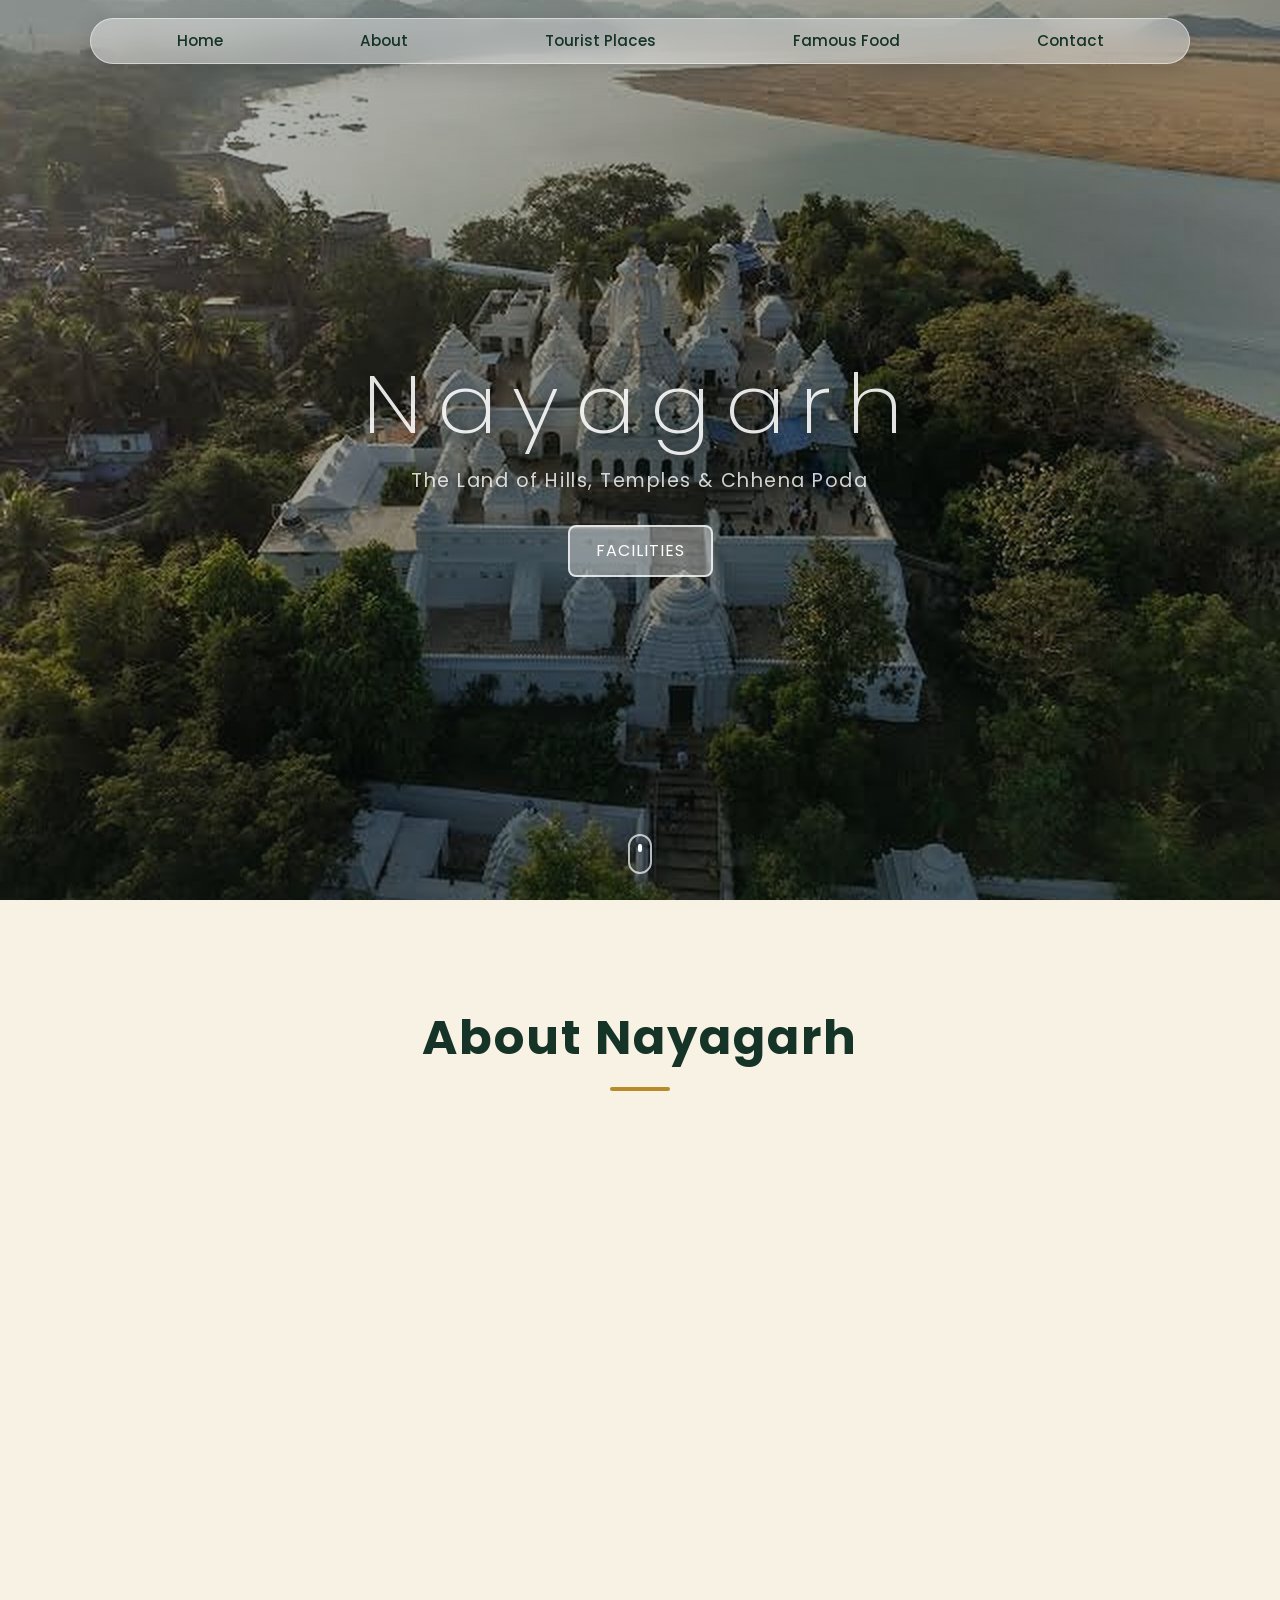
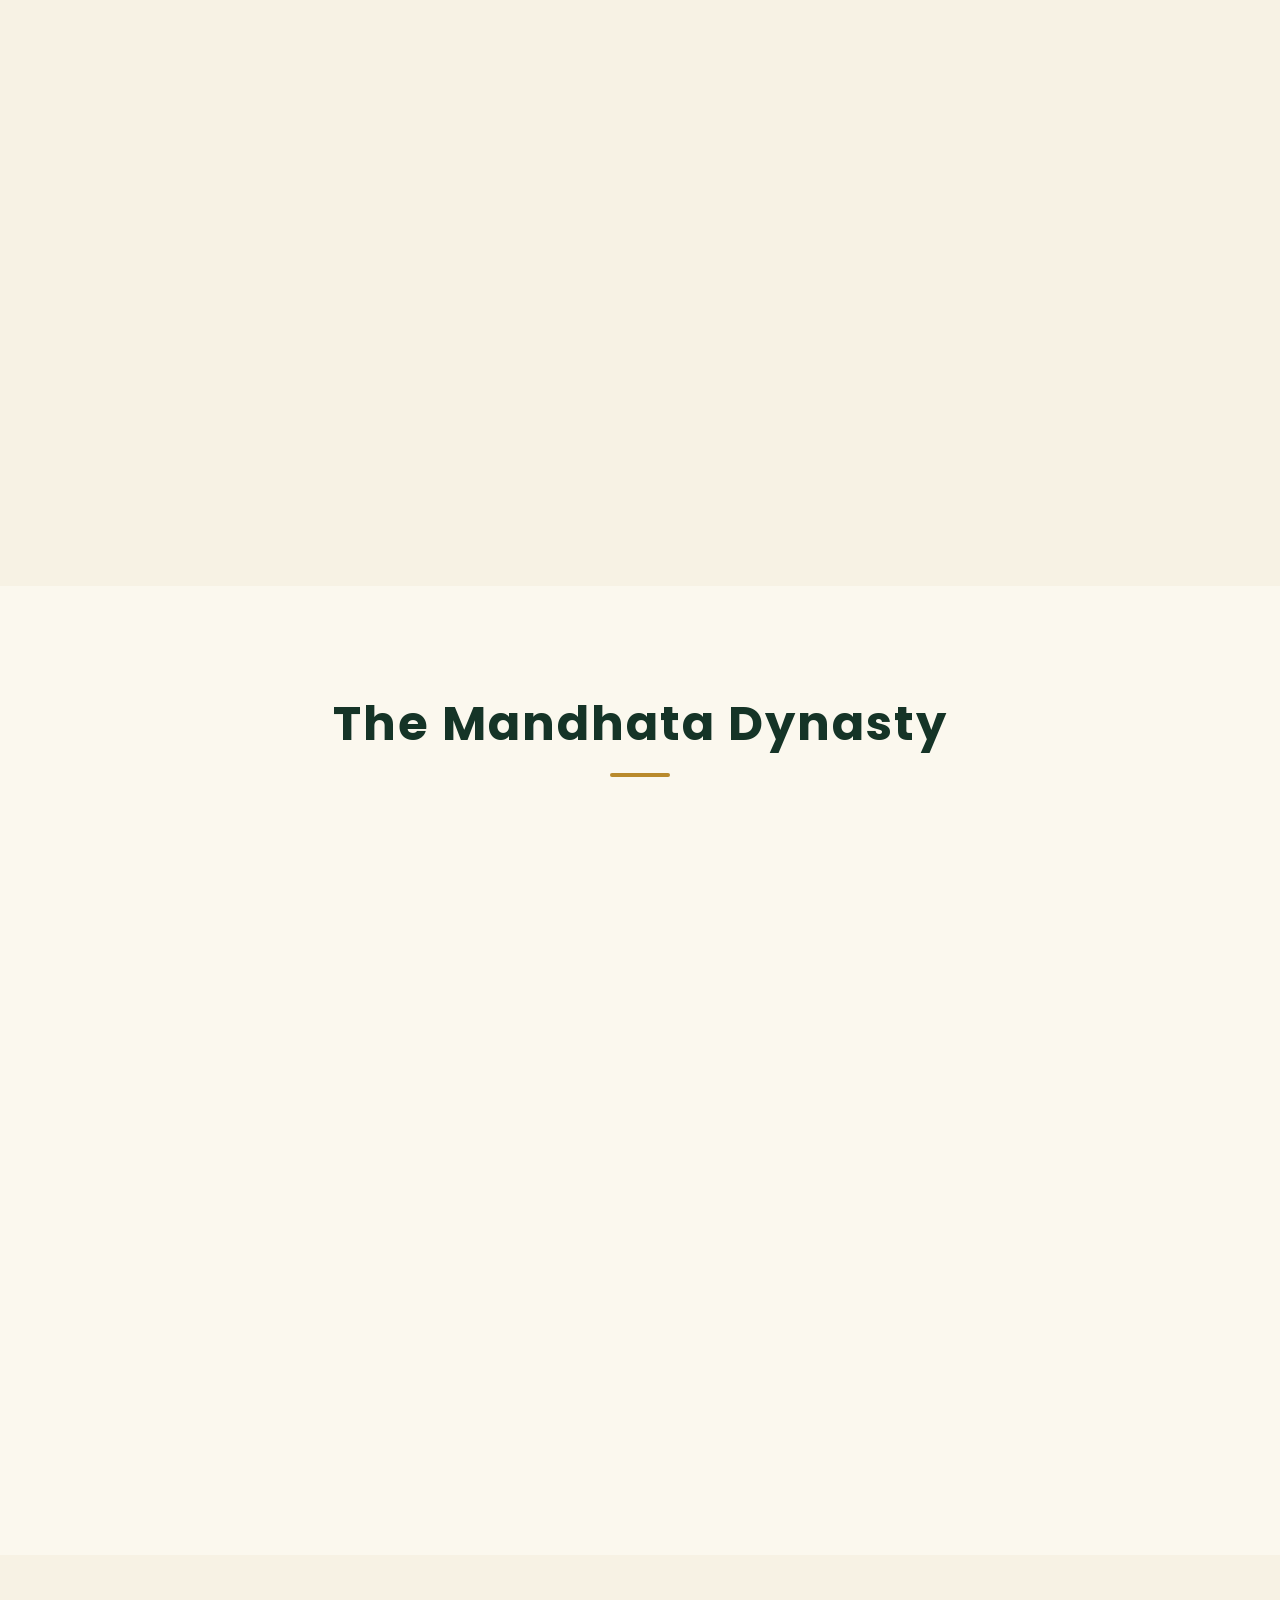
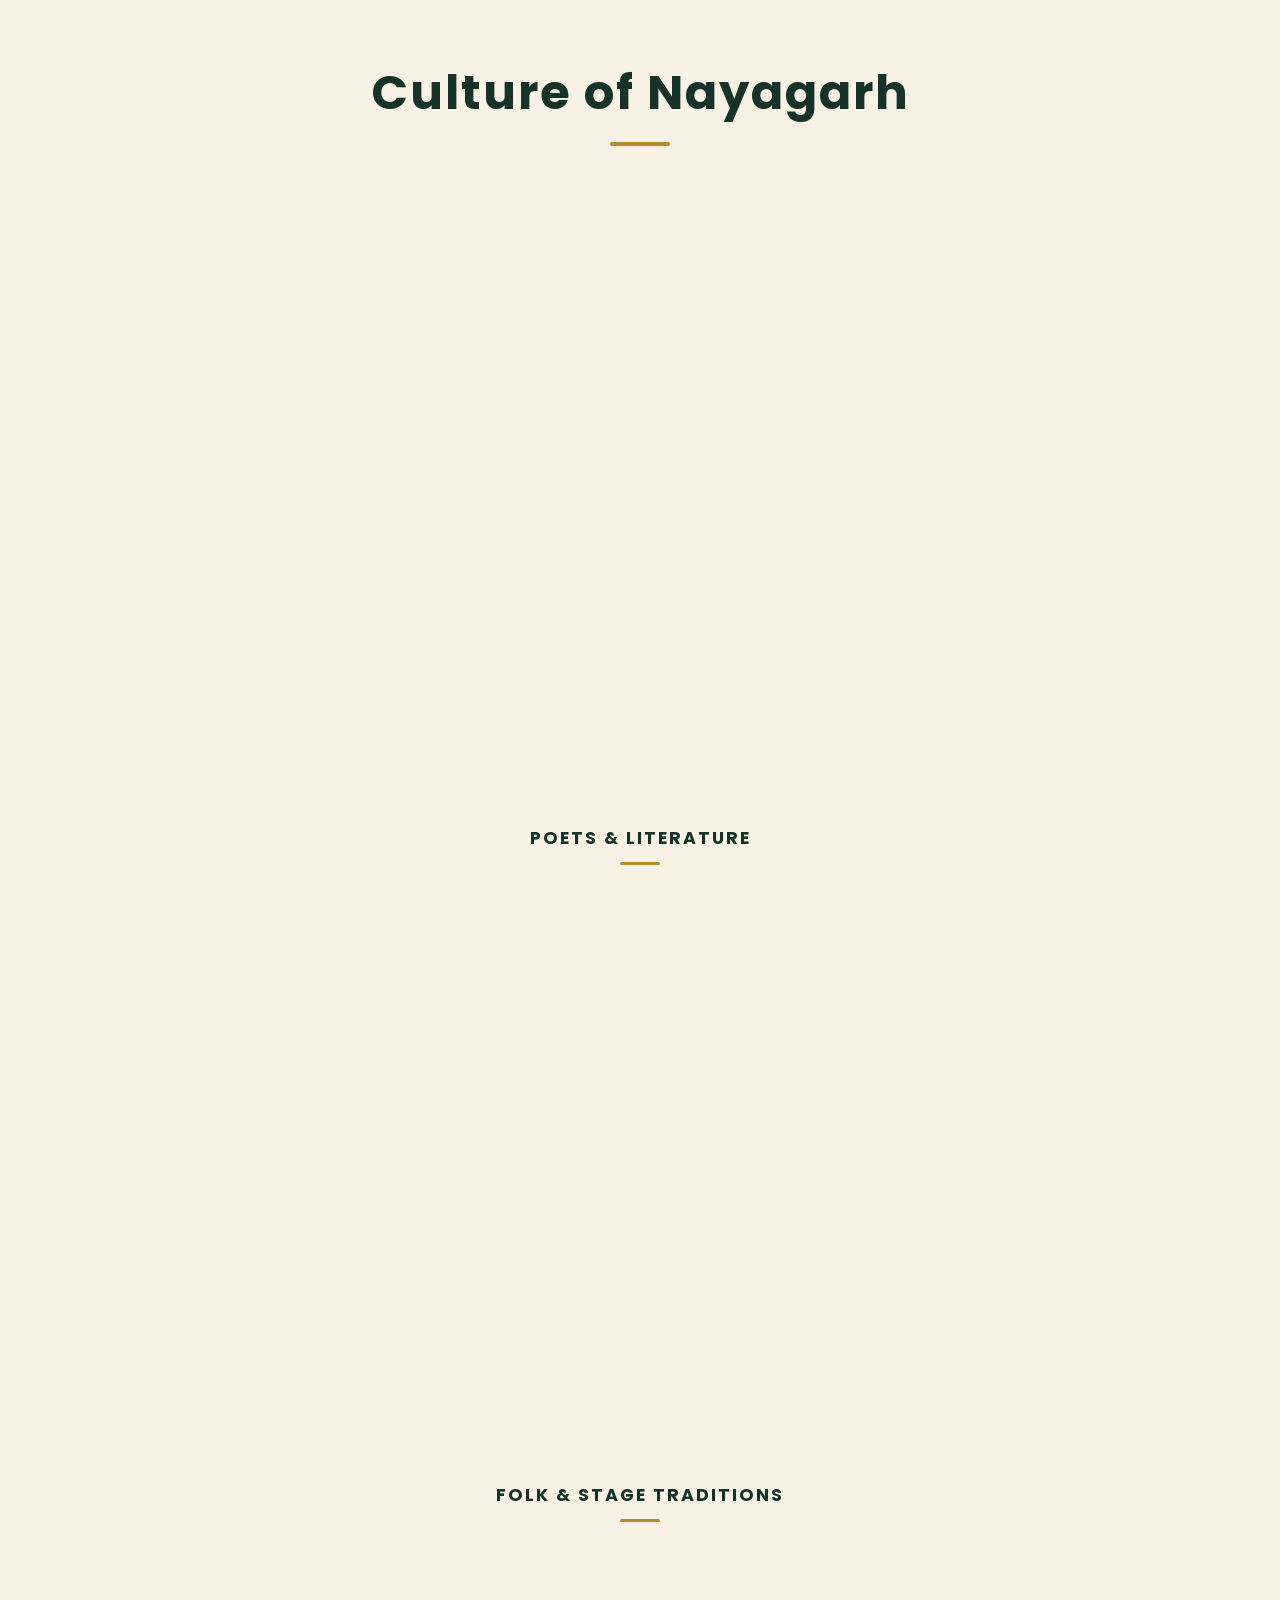
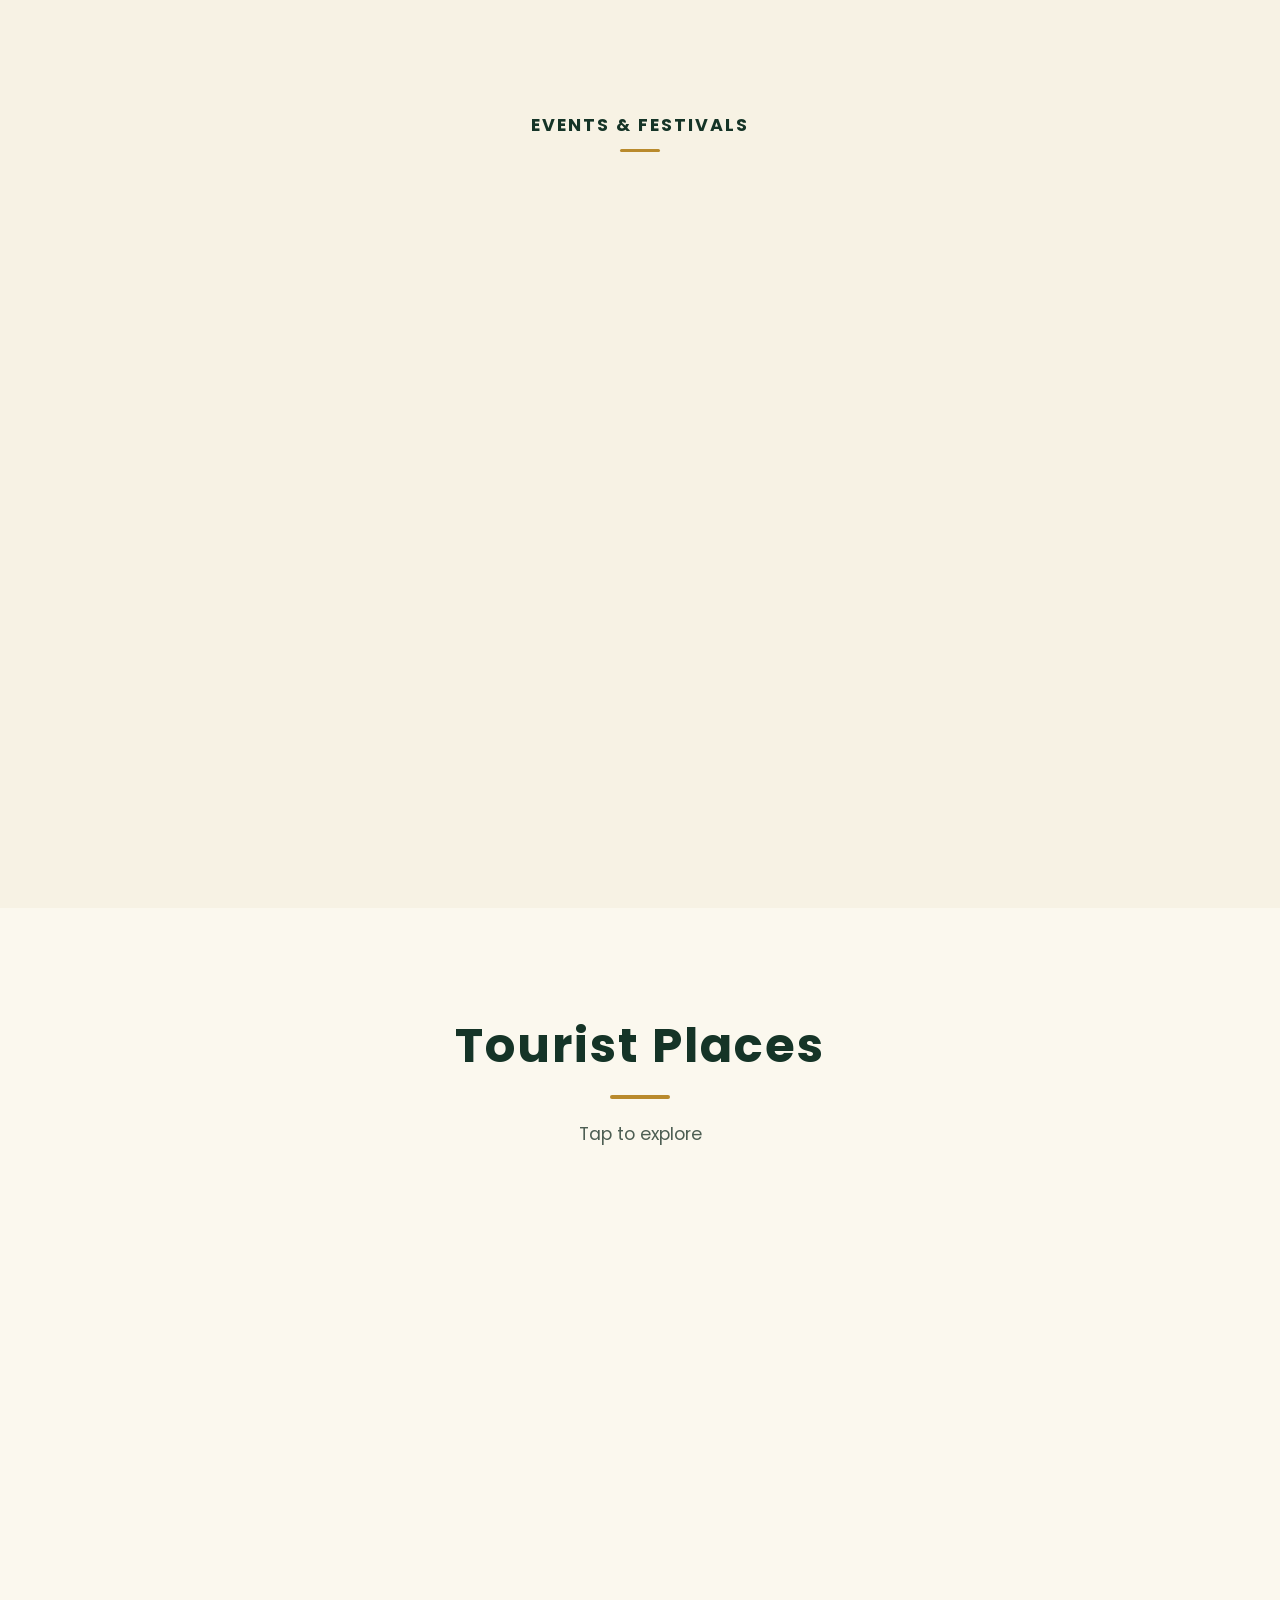
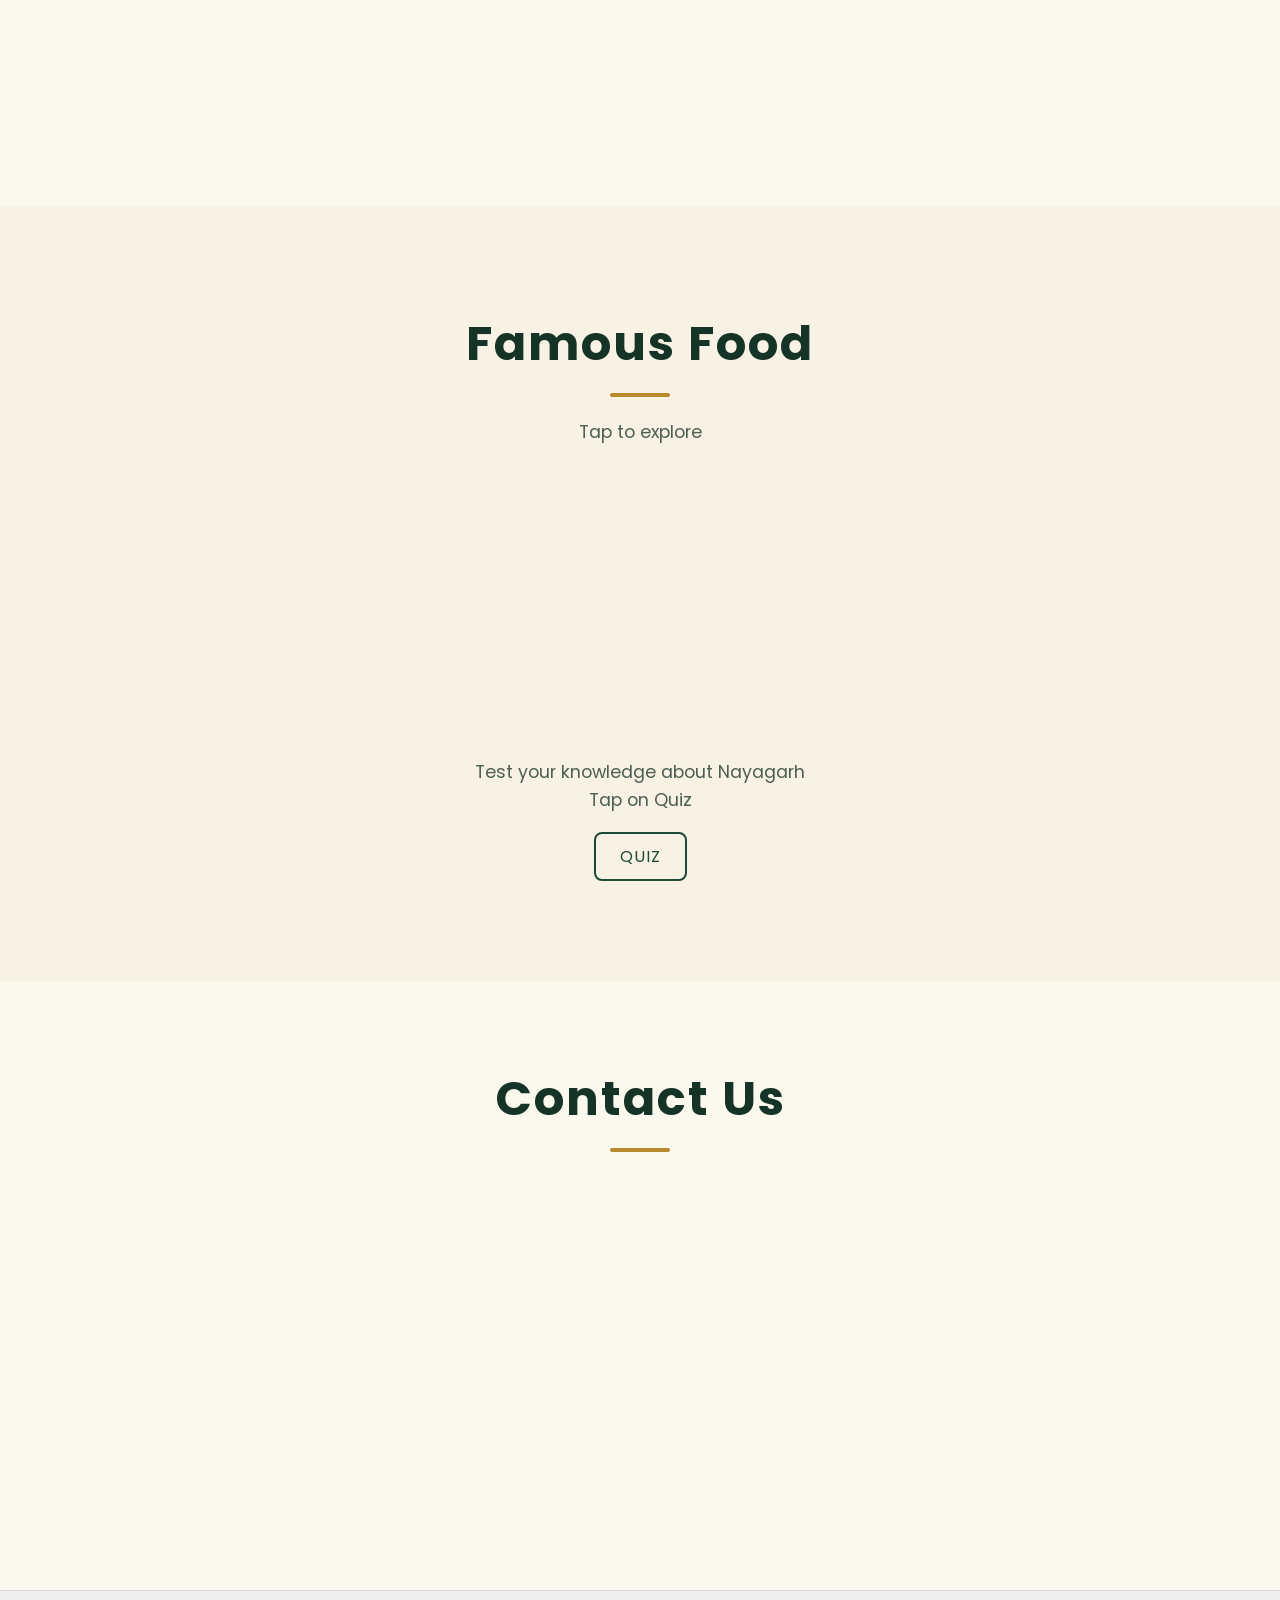
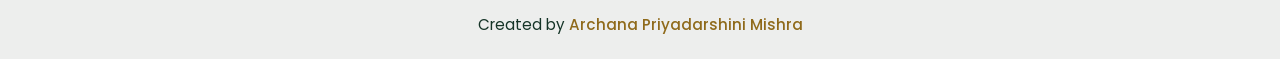
<file: index.html>
<!DOCTYPE html>
<html lang="en">
<head>
  <meta charset="UTF-8">
  <meta name="viewport" content="width=device-width, initial-scale=1.0">
  <title>Nayagarh — land of Hills & Temples</title>
  <meta name="description" content="Nayagarh district, Odisha: temples, tourist places, Chhena Poda and other famous food, colleges, hospitals, transport and festivals.">
  <link rel="preconnect" href="https://fonts.googleapis.com">
  <link rel="preconnect" href="https://fonts.gstatic.com" crossorigin>
  <link href="https://fonts.googleapis.com/css2?family=Poppins:wght@200;300;400;500;600;700&display=swap" rel="stylesheet">
  <link rel="stylesheet" href="style.css">
  <link rel="stylesheet" href="vendor/aos.css">
  <link rel="icon" href="icon/mountain.png">
</head>
<body>
  <div class="page-bg" style="--bg:url('images/front-image-hero.jpg')"></div>
  <nav class="navbar" aria-label="Main">
    <span class="nav-brand">Nayagarh</span>
    <button class="nav-toggle" aria-label="Open menu" aria-expanded="false"><span></span></button>
    <div class="nav-links">
      <a href="#home">Home</a>
      <a href="#about">About</a>
      <a href="#tourist">Tourist Places</a>
      <a href="#food">Famous Food</a>
      <a href="#contact">Contact</a>
    </div>
  </nav>
  <section id="home" class="bg">
    <h1 id="heading">Nayagarh</h1>
    <p id="tap-to-explore">The Land of Hills, Temples &amp; Chhena Poda</p>
    <div class="explore"><a href="Facilities.html" class="btn">Facilities</a></div>
    <div class="scroll-hint" aria-hidden="true"></div>
  </section>
  <section id="about" class="section">
    <h2>About Nayagarh</h2>
    <div class="abt">
<div class="txt" data-aos="fade-right"><p>Nayagarh, the headquarters of Nayagarh district in central Odisha, is a hill-ringed town known for its temples, its forests and the sweetest export Odisha has: <b>Chhena Poda</b>. The Rukhi hills rise to the south, the Balaram hills to the north, and the great Mahanadi runs along the edge of the district, giving it green valleys and fertile fields.</p>
<p>The district was carved out of the old Puri district on <b>1 April 1993</b> and covers about 3,890 sq. km. At the 2011 census it had a population of 9,62,789 and a literacy rate of 79.17 per cent. The town itself is small and friendly, about <b>87 km from Bhubaneswar</b>, with around 17,000 residents living in 13 wards.</p>
<p>Nayagarh was once a princely state. Its rulers, the Mandhata family of the Baghela line, took a tiger&rsquo;s head as their emblem. The district still remembers its four old Gajats &mdash; <b>Nayagarh, Ranpur, Khandapada and Daspalla</b> &mdash; whose palaces, temples and festivals shaped local life. The state joined India on 1 January 1948.</p>
<p>Faith runs deep here. <b>Ladukeshwar (Ladoo Baba)</b> at Sarankul, <b>Raghunath Jew</b> at Odagaon, <b>Nilamadhab</b> at Kantilo, the hilltop Ram temple at Fatehgarh and the Dakhinakali and Jagannath temples of Nayagarh town draw pilgrims all year. Rama Navami, Maha Shivaratri, Dola Yatra and Rath Yatra are the big days in the local calendar.</p>
<p>And then there is the food. Nayagarh is the birthplace of Chhena Poda, first made in Daspalla in the 1940s, and its sweet shops also tempt visitors with Arisha Pitha, Chhena Murki and Kheer Kadam. For nature there are the Kuanria Dam, the Balangi Bandha Park and the quiet Mahanadi bank at Kantilo.</p></div>
<div data-aos="fade-left"><div class="map-col"><div class="map-box"><iframe title="Map of Nayagarh, Odisha" loading="lazy" referrerpolicy="no-referrer-when-downgrade" src="https://www.google.com/maps?q=Nayagarh,+Odisha&amp;z=10&amp;output=embed"></iframe></div><img class="pic nat" src="images/kantilo-temple.jpg" alt="White temples of Kantilo beside the Mahanadi river" loading="lazy"></div></div>
    </div>
  </section>
  <section id="heritage" class="section alt">
    <h2>The Mandhata Dynasty</h2>
    <div class="abt">
<div data-aos="fade-right"><img class="pic tall" src="images/jagannath-temple.jpg" alt="Jagannath temple of Nayagarh with its blue painted facade" loading="lazy"></div>
<div class="txt" data-aos="fade-left"><p>Nayagarh&rsquo;s story begins with a Baghela prince, <b>Suryamani</b>, who is said to have come to Puri on pilgrimage from Rewa and founded a kingdom here, adopting the tiger&rsquo;s head as its symbol. The ninth king, <b>Baghel Singh (1480&ndash;1510)</b>, moved the capital to the hills &mdash; legend says after he saw a rabbit overpower a dog &mdash; and the place came to be called <i>Baghua Nayagarh</i>, &ldquo;Valorous Nayagarh&rdquo;.</p>
<p>Under <b>Raghunath Singh (1565&ndash;1595)</b> the state grew to include Odagaon, Sarankul and parts of Ranpur. Before his death he divided his lands among his sons, which is how Khandapada became a separate kingdom in 1599.</p>
<p><b>Binayak Singh Mandhata (1784&ndash;1825)</b> is remembered as a patron of the court poet <b>Jadumani Mahapatra</b>, and the Jagannath temple of Nayagarh is attributed to his time. The Mandhata line ruled until <b>Krushna Chandra Singh Mandhata</b> signed the instrument of accession to India on 1 January 1948.</p></div>
    </div>
  </section>
  <section id="culture" class="section">
    <h2>Culture of Nayagarh</h2>
    <div class="abt">
<div class="txt" data-aos="fade-right"><p>The culture of Nayagarh is devotional, literary and deeply rooted in village life. Temple rituals set the rhythm of the year, poets and scholars of the old royal courts left a proud literary tradition, and folk performances still bring neighbourhoods together on festival nights.</p></div>
<div data-aos="fade-left"><img class="pic tall" src="images/nilamadhab-god.jpg" alt="Lord Nilamadhab at Kantilo decorated with flower garlands" loading="lazy"></div>
    </div>

    <h3 class="sub-head" style="text-align:center">Poets &amp; Literature</h3>
    <div class="abt">
<div data-aos="fade-right"><img class="pic sq" src="images/ragunath-jew-god.jpg" alt="Sri Raghunath, Sita and Lakshman at the Odagaon temple" loading="lazy"></div>
<div class="txt" data-aos="fade-left"><p>Nayagarh has given Odia literature some of its best-loved names. Local tradition says <b>Kabisamrat Upendra Bhanja</b> composed his masterpiece <i>Baidehisha Vilasa</i> at the feet of Sri Raghunath at Odagaon. <b>Jadumani Mahapatra</b> was court poet to Binayak Singh Mandhata, and <b>Pathani Samanta</b> of Khandapada wrote the astronomical treatise <i>Siddhanta Darpana</i>.</p>
<p>At Udayapur, the Banchhanidhi Pathagara library, the Sri Aurobindo Sangrahalaya and the Jadumani Sahitya Sansad were set up by the late Dasarathi Pattnaik &mdash; a quiet pilgrimage for book lovers.</p></div>
    </div>

    <h3 class="sub-head" style="text-align:center">Folk &amp; Stage Traditions</h3>
    <div class="abt solo"><div class="txt" data-aos="fade-up">
      <p>Danda Yatra, Ram Leela, Duari Nata, Pala, Daskathia and Sankirtan are all part of Nayagarh&rsquo;s performing traditions. Many are
      staged around temple festivals, with whole villages joining in as audience and chorus.</p>
    </div></div>
    <h3 class="sub-head" style="text-align:center">Events &amp; Festivals</h3>
    <div class="abt">
<div class="txt" data-aos="fade-right"><p>The festival calendar is full. <b>Pana Sankranti</b> (Mahavishuva Sankranti), <b>Dola Yatra</b>, <b>Rama Navami</b> and <b>Rath Yatra</b> are celebrated across the district. At Sarankul, <b>Maha Shivaratri</b> &mdash; locally called Jagara Yatra &mdash; fills the town around Ladoo Baba Temple. At Kantilo, <b>Magha Saptami</b> is the big day for Lord Nilamadhab.</p>
<p>Every year on <b>11 April</b>, Nayagarh celebrates <b>Chhenapoda Dibasa</b>, honouring the sweet that made the district famous.</p></div>
<div data-aos="fade-left"><img class="pic wide" src="images/ladoo-baba-temple-2.jpg" alt="Aerial view of Ladoo Baba Temple with its green pond" loading="lazy"></div>
    </div>

    <div class="abt solo"><div class="txt" data-aos="fade-up">
      <p>Nayagarh town and its surroundings are well served by roads, a railway station, a bus stand, hospitals, schools, colleges
      and markets. Get the full picture on the facilities page.</p>
      <p style="text-align:center"><a class="btn-dark" href="Facilities.html">Facilities</a></p>
    </div></div>
  </section>
  <section id="tourist" class="section alt">
    <h2>Tourist Places</h2>
    <p class="lead">Tap to explore</p>
    <div class="card-row" data-aos="fade-up"><a class="card" href="LaduBaba.html"><img src="images/ladoo-baba-temple-1.jpg" alt="Ladoo Baba Temple" loading="lazy"><span>Ladoo Baba Temple</span></a><a class="card" href="RaghunathJew.html"><img src="images/ragunath-temple.jpg" alt="Raghunath Temple" loading="lazy"><span>Raghunath Temple</span></a><a class="card" href="FatehgarhRamTemple.html"><img src="images/fatehgarh-ram-temple-1.jpg" alt="Fatehgarh Ram Temple" loading="lazy"><span>Fatehgarh Ram Temple</span></a><a class="card" href="KantiloTemple.html"><img src="images/kantilo-temple.jpg" alt="Kantilo Temple" loading="lazy"><span>Kantilo Temple</span></a><a class="card" href="KuanriaDam.html"><img src="images/kuanria-dam.jpg" alt="Kuanria Dam" loading="lazy"><span>Kuanria Dam</span></a><a class="card" href="DakhinakaliTemple.html"><img src="images/dakhinakali-temple.jpg" alt="Maa Dakhinakali Temple" loading="lazy"><span>Maa Dakhinakali Temple</span></a><a class="card" href="JagannathTemple.html"><img src="images/jagannath-temple.jpg" alt="Jagannath Temple" loading="lazy"><span>Jagannath Temple</span></a><a class="card" href="BalangiBandha.html"><img src="images/balangi-bandha-park.jpg" alt="Balangi Bandha Park" loading="lazy"><span>Balangi Bandha Park</span></a></div>
  </section>
  <section id="food" class="section">
    <h2>Famous Food</h2>
    <p class="lead">Tap to explore</p>
    <div class="card-row" data-aos="fade-up"><a class="card" href="ArishaPitha.html"><img src="images/arisha-pitha.jpg" alt="Arisha Pitha" loading="lazy"><span>Arisha Pitha</span></a><a class="card" href="ChhenaMurki.html"><img src="images/chhena-murki.jpg" alt="Chhena Murki" loading="lazy"><span>Chhena Murki</span></a><a class="card" href="ChhenaPoda.html"><img src="images/chhena-poda.jpg" alt="Chhena Poda" loading="lazy"><span>Chhena Poda</span></a><a class="card" href="KheerKadam.html"><img src="images/kheer-kadam.jpg" alt="Kheer Kadam" loading="lazy"><span>Kheer Kadam</span></a></div>
    <div class="quiz-cta" style="margin-top:50px">
      <p>Test your knowledge about Nayagarh<br>Tap on Quiz</p>
      <a href="quiz.html"><button id="quiz-button1" type="button">Quiz</button></a>
    </div>
  </section>
  <section id="contact">
    <h2>Contact Us</h2>
    <form data-aos="fade-up">
      <input type="text" placeholder="Your Name" aria-label="Your name" required>
      <input type="email" placeholder="Your Email" aria-label="Your email" required>
      <textarea placeholder="Your Message" rows="4" aria-label="Your message" required></textarea>
      <button type="submit">Send</button>
    </form>
    <p class="thanks" role="status"></p>
  </section>
  <footer>
    <p>Created by <a href="https://github.com/mikun-011" target="_blank" rel="noopener">Archana Priyadarshini Mishra</a></p>
  </footer>
  <script src="vendor/aos.js"></script>
  <script src="main.js"></script>
</body>
</html>
</file>
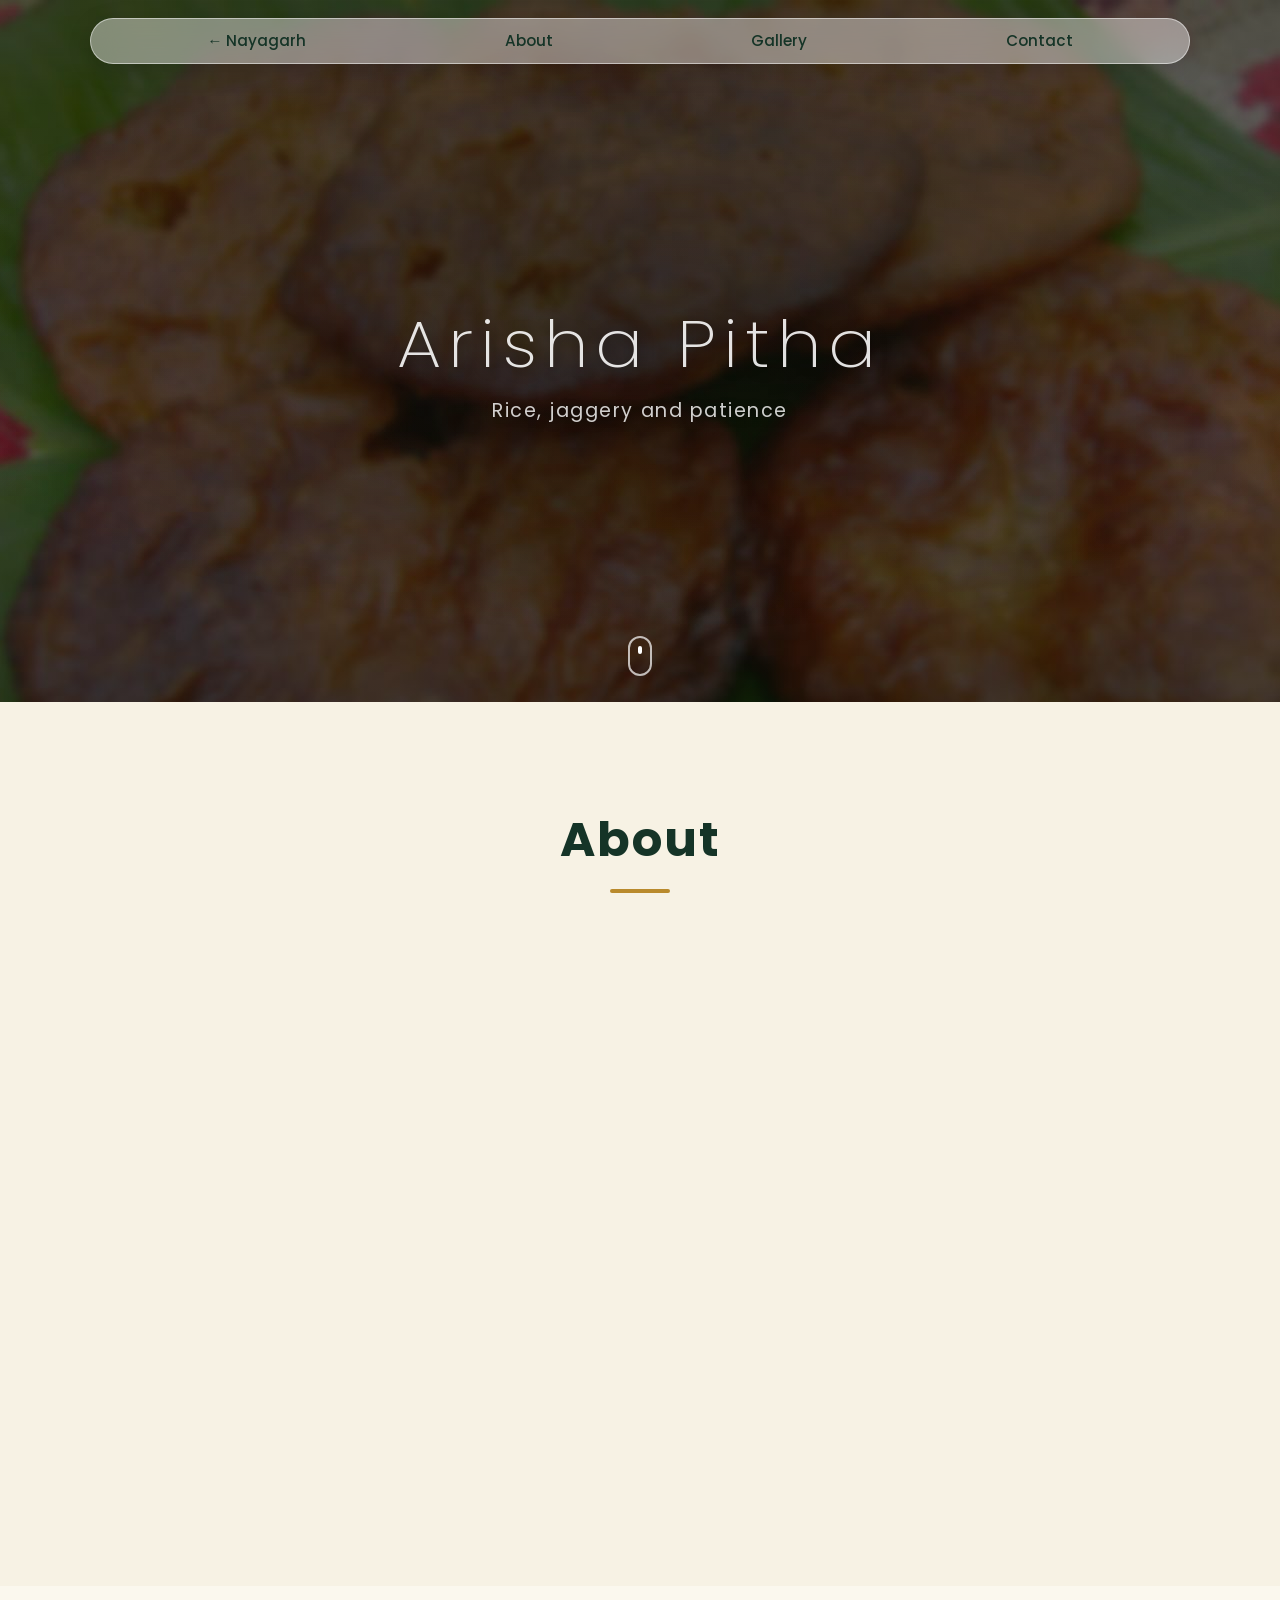
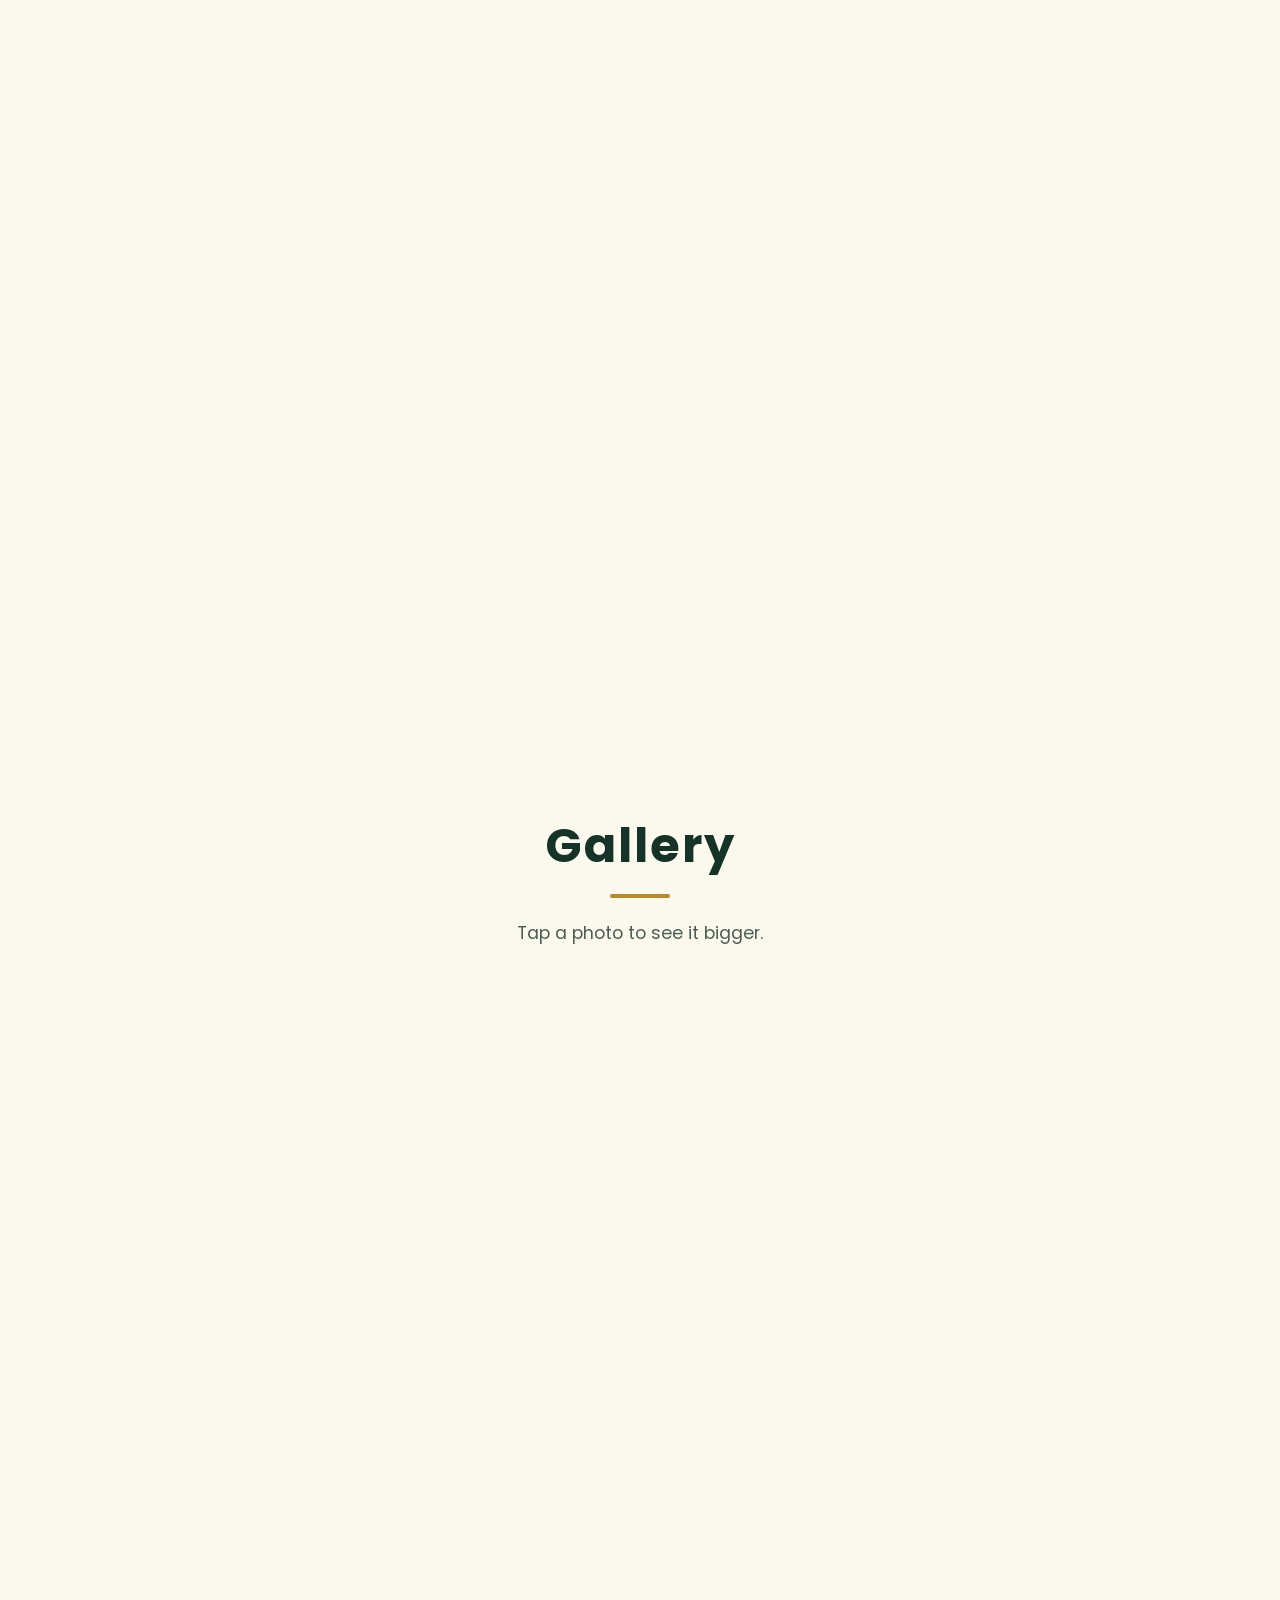
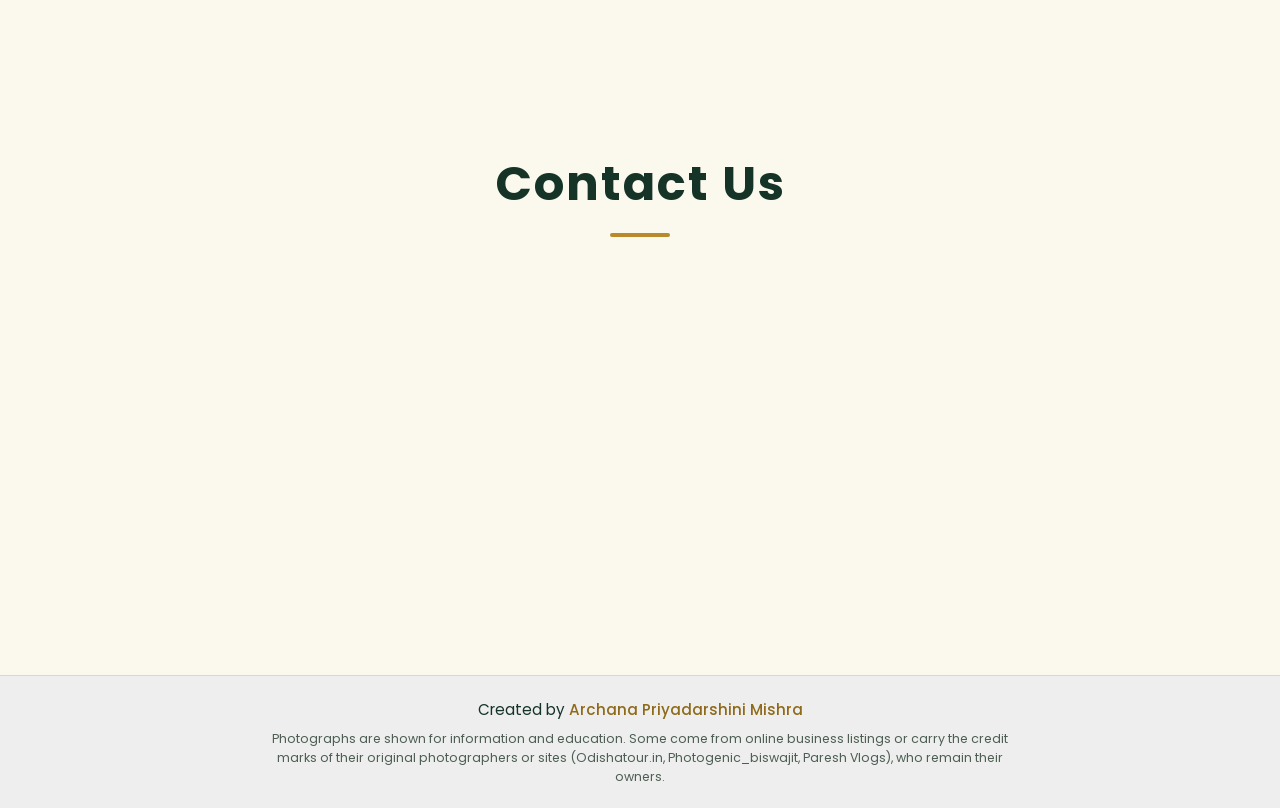
<file: ArishaPitha.html>
<!DOCTYPE html>
<html lang="en">
<head>
  <meta charset="UTF-8">
  <meta name="viewport" content="width=device-width, initial-scale=1.0">
  <title>Arisha Pitha — Nayagarh</title>
  <meta name="description" content="Arisha Pitha (Arisa Pitha): the deep-fried rice and jaggery sweet of Odisha, how it is made and its cousins across India.">
  <link rel="preconnect" href="https://fonts.googleapis.com">
  <link rel="preconnect" href="https://fonts.gstatic.com" crossorigin>
  <link href="https://fonts.googleapis.com/css2?family=Poppins:wght@200;300;400;500;600;700&display=swap" rel="stylesheet">
  <link rel="stylesheet" href="style.css">
  <link rel="stylesheet" href="vendor/aos.css">
</head>
<body>
  <div class="page-bg" style="--bg:url('images/bg-arisha-pitha.jpg')"></div>
  <nav class="navbar" aria-label="Main">
    <span class="nav-brand">Nayagarh</span>
    <button class="nav-toggle" aria-label="Open menu" aria-expanded="false"><span></span></button>
    <div class="nav-links">
      <a href="index.html">&larr; Nayagarh</a>
      <a href="#about">About</a>
      <a href="#tourist">Gallery</a>
      <a href="#contact">Contact</a>
    </div>
  </nav>
  <section id="home" class="bg small">
    <h1 id="heading">Arisha Pitha</h1>
    <p id="tap-to-explore">Rice, jaggery and patience</p>
    <div class="scroll-hint" aria-hidden="true"></div>
  </section>
  <section id="about" class="section">
    <h2>About</h2>
    <div class="abt">
<div class="txt" data-aos="fade-right"><p><b>Arisha Pitha</b> (also written Arisa Pitha) is a deep-fried round sweet of rice flour and jaggery, one of the oldest and best-loved pithas of Odisha. Crisp at the edges and dense and chewy inside, it is shaped by hand on a banana leaf and fried until it turns a glossy dark golden brown &mdash; just like the ones in the photograph.</p>
<p>The dough is made by grinding soaked rice into flour and kneading it with boiled jaggery syrup and cardamom. Traditional cooks let the dough rest for several days so that the flavour deepens before frying, and sesame seeds are often added. After frying, each pitha is pressed gently to squeeze out the extra oil.</p>
<p>Cousins of the Arisha Pitha are found across southern India: <i>adhirasam</i> in Tamil Nadu, <i>ariselu</i> in Telugu-speaking regions, <i>kajjaya</i> in Karnataka and <i>anarasa</i> in Maharashtra. Its long history is traced to medieval royal and temple kitchens. In Odisha it is a festive sweet, made at home when families celebrate.</p></div>
<div data-aos="fade-left"><img class="pic wide" src="images/arisha-pitha.jpg" alt="Arisha Pitha fried golden brown and served on a banana leaf" loading="lazy"></div>
    </div>
  </section>
  <section class="section alt">
    <div class="abt solo"><div class="txt" data-aos="fade-up"><h3 class="sub-head">How It Is Made</h3><ol class="steps"><li>Soak rice, dry it in the shade and grind it to a fine, slightly moist flour.</li><li>Boil jaggery with water to a soft-ball syrup.</li><li>Mix the syrup, rice flour and cardamom into a thick dough and let it rest for a few days.</li><li>Flatten small balls on an oiled banana leaf, add sesame and deep fry until golden.</li><li>Press out the excess oil with a flat-bottomed bowl and let it cool.</li></ol></div></div>
    <div class="abt solo"><div class="txt" data-aos="fade-up"><h3 class="sub-head">Where to Try It</h3><p>Look for Arisha Pitha at local sweet shops and stalls, especially in festival season, and ask for it fresh &mdash; the crust is at its best on the day it is fried.</p></div></div>
  </section>
  <section id="tourist" class="section alt">
    <h2>Gallery</h2>
    <p class="lead">Tap a photo to see it bigger.</p>
    <div class="card-row" data-aos="fade-up"><img class="gallery-img" src="images/arisha-pitha.jpg" alt="Arisha Pitha" loading="lazy"><img class="gallery-img" src="images/chhena-poda.jpg" alt="Chhena Poda" loading="lazy"><img class="gallery-img" src="images/kheer-kadam.jpg" alt="Kheer Kadam" loading="lazy"></div>
  </section>
  <section id="contact">
    <h2>Contact Us</h2>
    <form data-aos="fade-up">
      <input type="text" placeholder="Your Name" aria-label="Your name" required>
      <input type="email" placeholder="Your Email" aria-label="Your email" required>
      <textarea placeholder="Your Message" rows="4" aria-label="Your message" required></textarea>
      <button type="submit">Send</button>
    </form>
    <p class="thanks" role="status"></p>
  </section>
  <footer>
    <p>Created by <a href="https://github.com/mikun-011" target="_blank" rel="noopener">Archana Priyadarshini Mishra</a></p>
    <small>Photographs are shown for information and education. Some come from online business listings or carry the credit marks of their original photographers or sites (Odishatour.in, Photogenic_biswajit, Paresh Vlogs), who remain their owners.</small>
  </footer>
  <script src="vendor/aos.js"></script>
  <script src="main.js"></script>
</body>
</html>
</file>
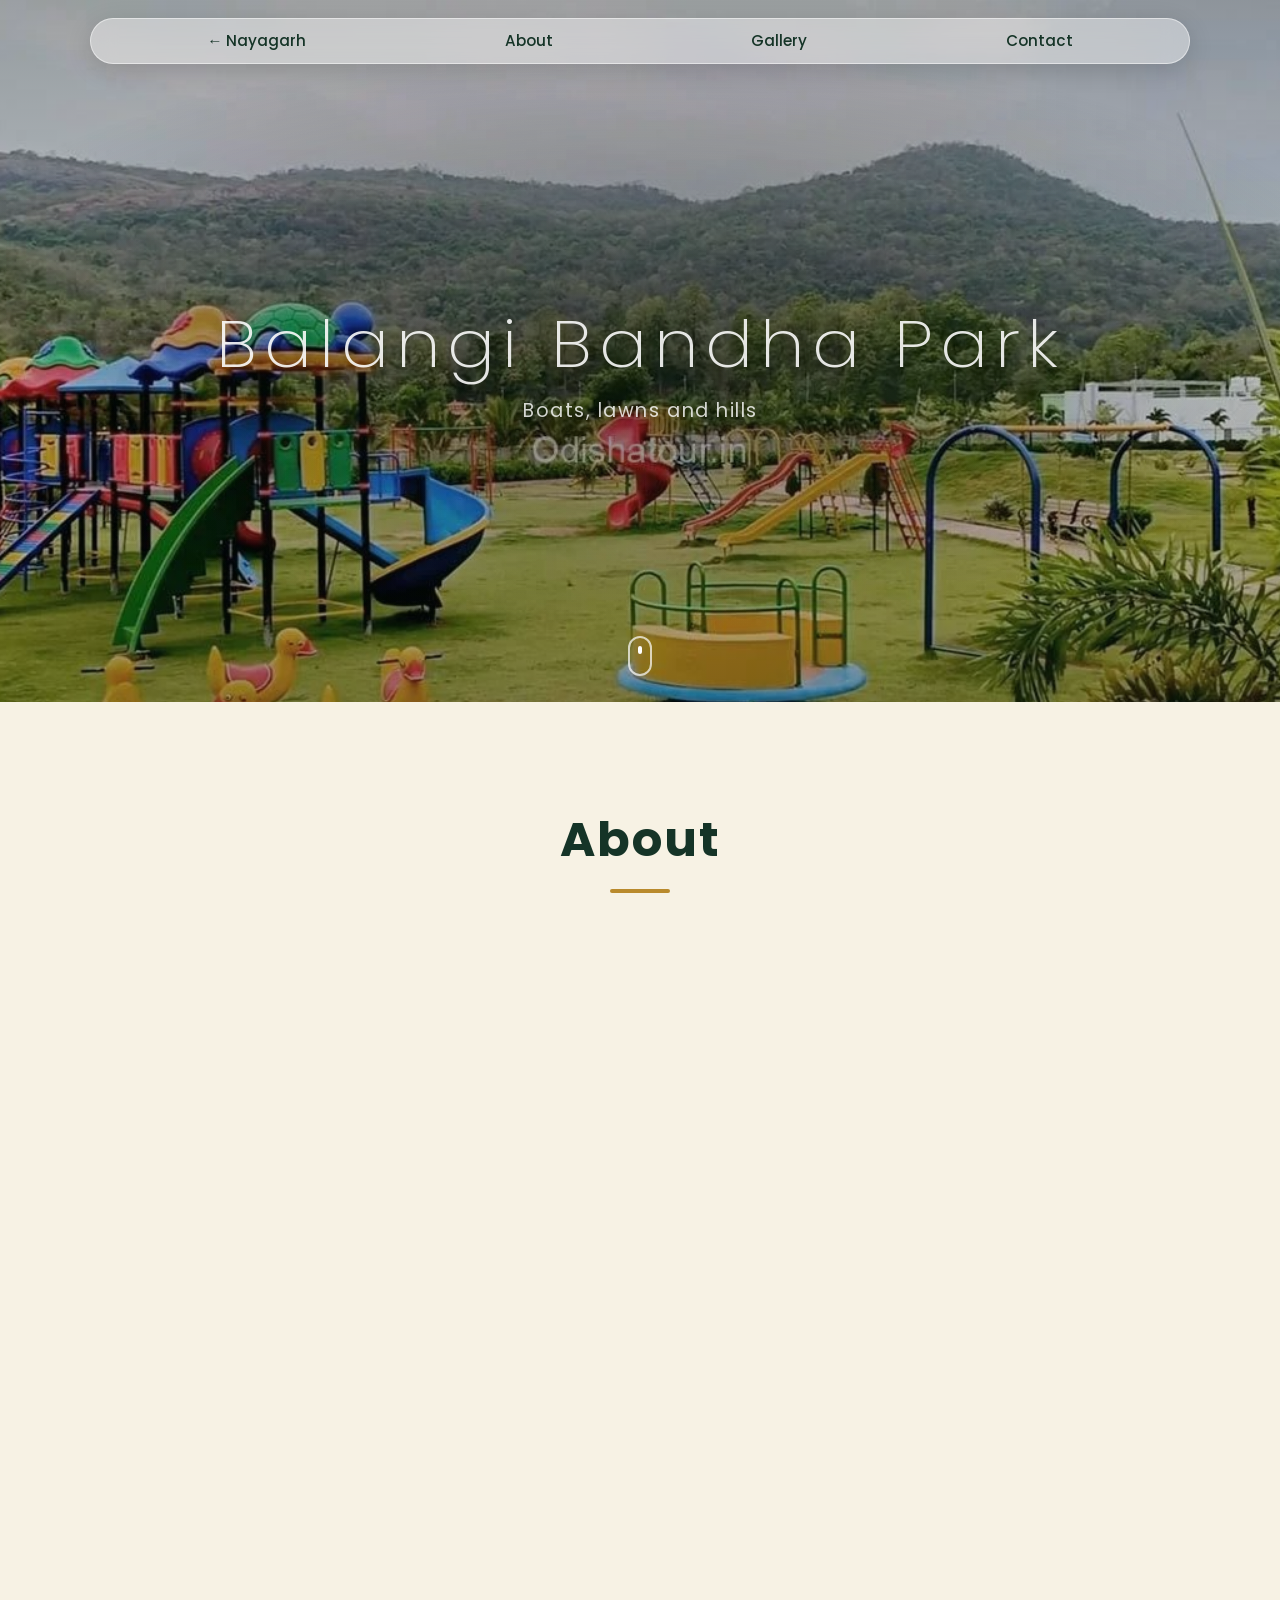
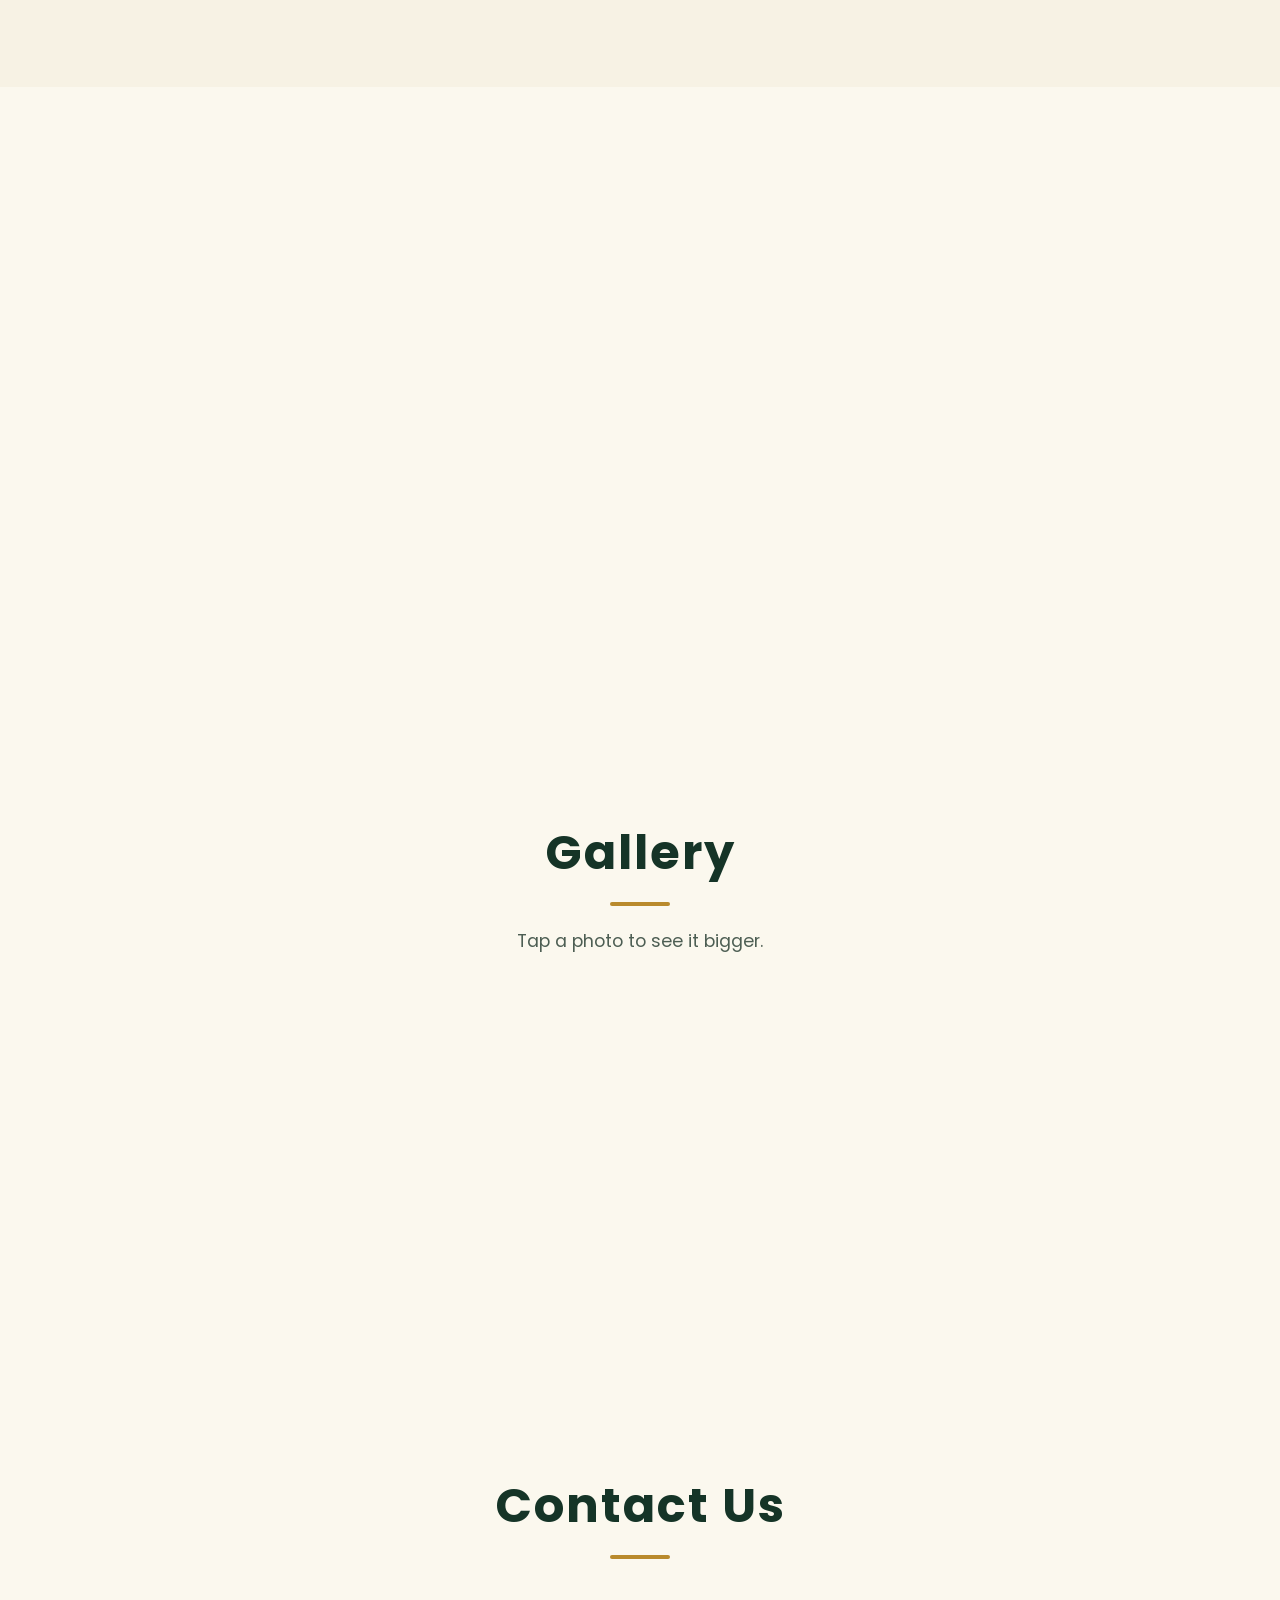
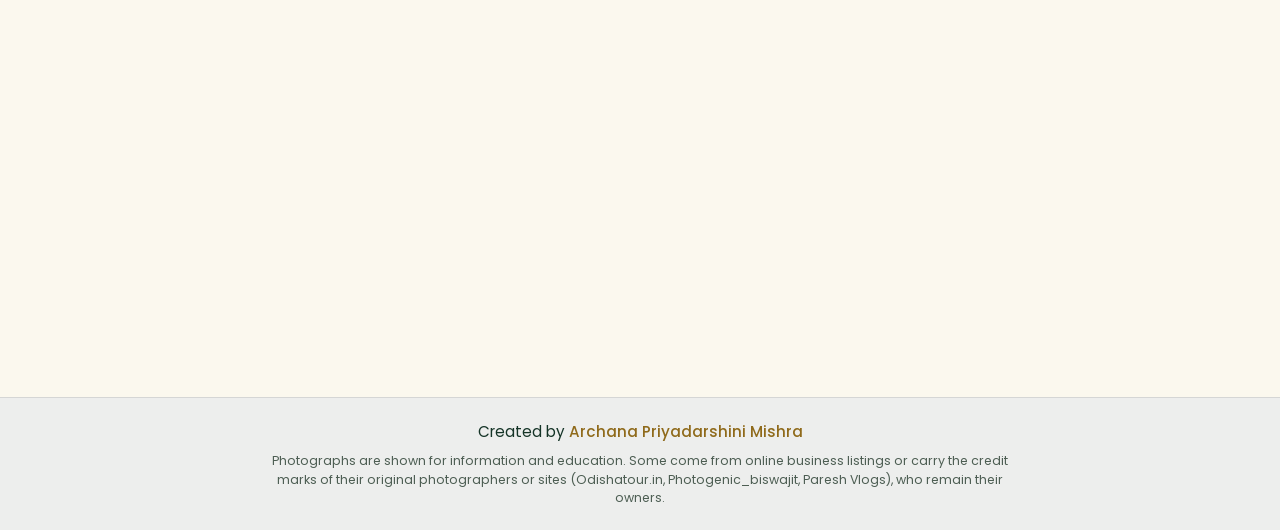
<file: BalangiBandha.html>
<!DOCTYPE html>
<html lang="en">
<head>
  <meta charset="UTF-8">
  <meta name="viewport" content="width=device-width, initial-scale=1.0">
  <title>Balangi Bandha Park — Nayagarh</title>
  <meta name="description" content="Balangi Bandha Park in Nayagarh: hill-backed family park with boating, playground and open gym, free entry.">
  <link rel="preconnect" href="https://fonts.googleapis.com">
  <link rel="preconnect" href="https://fonts.gstatic.com" crossorigin>
  <link href="https://fonts.googleapis.com/css2?family=Poppins:wght@200;300;400;500;600;700&display=swap" rel="stylesheet">
  <link rel="stylesheet" href="style.css">
  <link rel="stylesheet" href="vendor/aos.css">
</head>
<body>
  <div class="page-bg" style="--bg:url('images/balangi-bandha-park.jpg')"></div>
  <nav class="navbar" aria-label="Main">
    <span class="nav-brand">Nayagarh</span>
    <button class="nav-toggle" aria-label="Open menu" aria-expanded="false"><span></span></button>
    <div class="nav-links">
      <a href="index.html">&larr; Nayagarh</a>
      <a href="#about">About</a>
      <a href="#tourist">Gallery</a>
      <a href="#contact">Contact</a>
    </div>
  </nav>
  <section id="home" class="bg small">
    <h1 id="heading">Balangi Bandha Park</h1>
    <p id="tap-to-explore">Boats, lawns and hills</p>
    <div class="scroll-hint" aria-hidden="true"></div>
  </section>
  <section id="about" class="section">
    <h2>About</h2>
    <div class="glance" data-aos="fade-up"><div><small>Place</small><span>College Road, Nayagarh</span></div><div><small>Distance</small><span>About 2 km from the town centre</span></div><div><small>Entry</small><span>Free</span></div><div><small>Best for</small><span>Families, evening walks, boating</span></div></div>
    <div class="abt">
<div class="txt" data-aos="fade-right"><p><b>Balangi Bandha Park</b> is Nayagarh&rsquo;s favourite green escape &mdash; a hill-backed park built around a reservoir (<i>bandha</i>) on College Road, about <b>2 km from the town centre</b>. The Nayagarh bus stop is around 1 km away and Nayagarh Town railway station about 2 km.</p>
<p>Green hills rise behind the lawns, and the central water body is used for <b>boating</b> when water levels allow. Children can play on colourful slides, swings and see-saws, while adults use the open-air gym, walk the tree-lined paths and admire the flower beds. A pair of swans is a favourite with visitors.</p>
<p>Entry is free and photography is allowed. Late afternoon to sunset is the best time to visit, and it is wise to leave before dark. Reports differ on opening hours, and parts of the park were still being developed, so check locally.</p></div>
<div data-aos="fade-left"><img class="pic wide" src="images/balangi-bandha-park.jpg" alt="Children&#x27;s playground at Balangi Bandha Park with forested hills behind" loading="lazy"></div>
    </div>
  </section>
  <section class="section alt">
    <div class="abt solo"><div class="txt" data-aos="fade-up"><h3 class="sub-head">For Families</h3><p>The park is built for easy afternoons: a large playground, an open gym, picnic-friendly lawns and a lake to look at or sail on. Carry a water bottle, and note that boating depends on the season&rsquo;s water level.</p></div></div>
    <div class="abt solo"><div class="txt" data-aos="fade-up"><h3 class="sub-head">Nearby</h3><p>Travel sites list Kantilo Nilamadhab Temple, Ladoo Baba Temple, Raghunath Jew Temple, Kuanria Dam, Baramul Gorge and Maninaga Hill as popular day trips from Nayagarh.</p></div></div>
  </section>
  <section id="tourist" class="section alt">
    <h2>Gallery</h2>
    <p class="lead">Tap a photo to see it bigger.</p>
    <div class="card-row" data-aos="fade-up"><img class="gallery-img" src="images/balangi-bandha-park.jpg" alt="Balangi Bandha Park" loading="lazy"></div>
  </section>
  <section id="contact">
    <h2>Contact Us</h2>
    <form data-aos="fade-up">
      <input type="text" placeholder="Your Name" aria-label="Your name" required>
      <input type="email" placeholder="Your Email" aria-label="Your email" required>
      <textarea placeholder="Your Message" rows="4" aria-label="Your message" required></textarea>
      <button type="submit">Send</button>
    </form>
    <p class="thanks" role="status"></p>
  </section>
  <footer>
    <p>Created by <a href="https://github.com/mikun-011" target="_blank" rel="noopener">Archana Priyadarshini Mishra</a></p>
    <small>Photographs are shown for information and education. Some come from online business listings or carry the credit marks of their original photographers or sites (Odishatour.in, Photogenic_biswajit, Paresh Vlogs), who remain their owners.</small>
  </footer>
  <script src="vendor/aos.js"></script>
  <script src="main.js"></script>
</body>
</html>
</file>
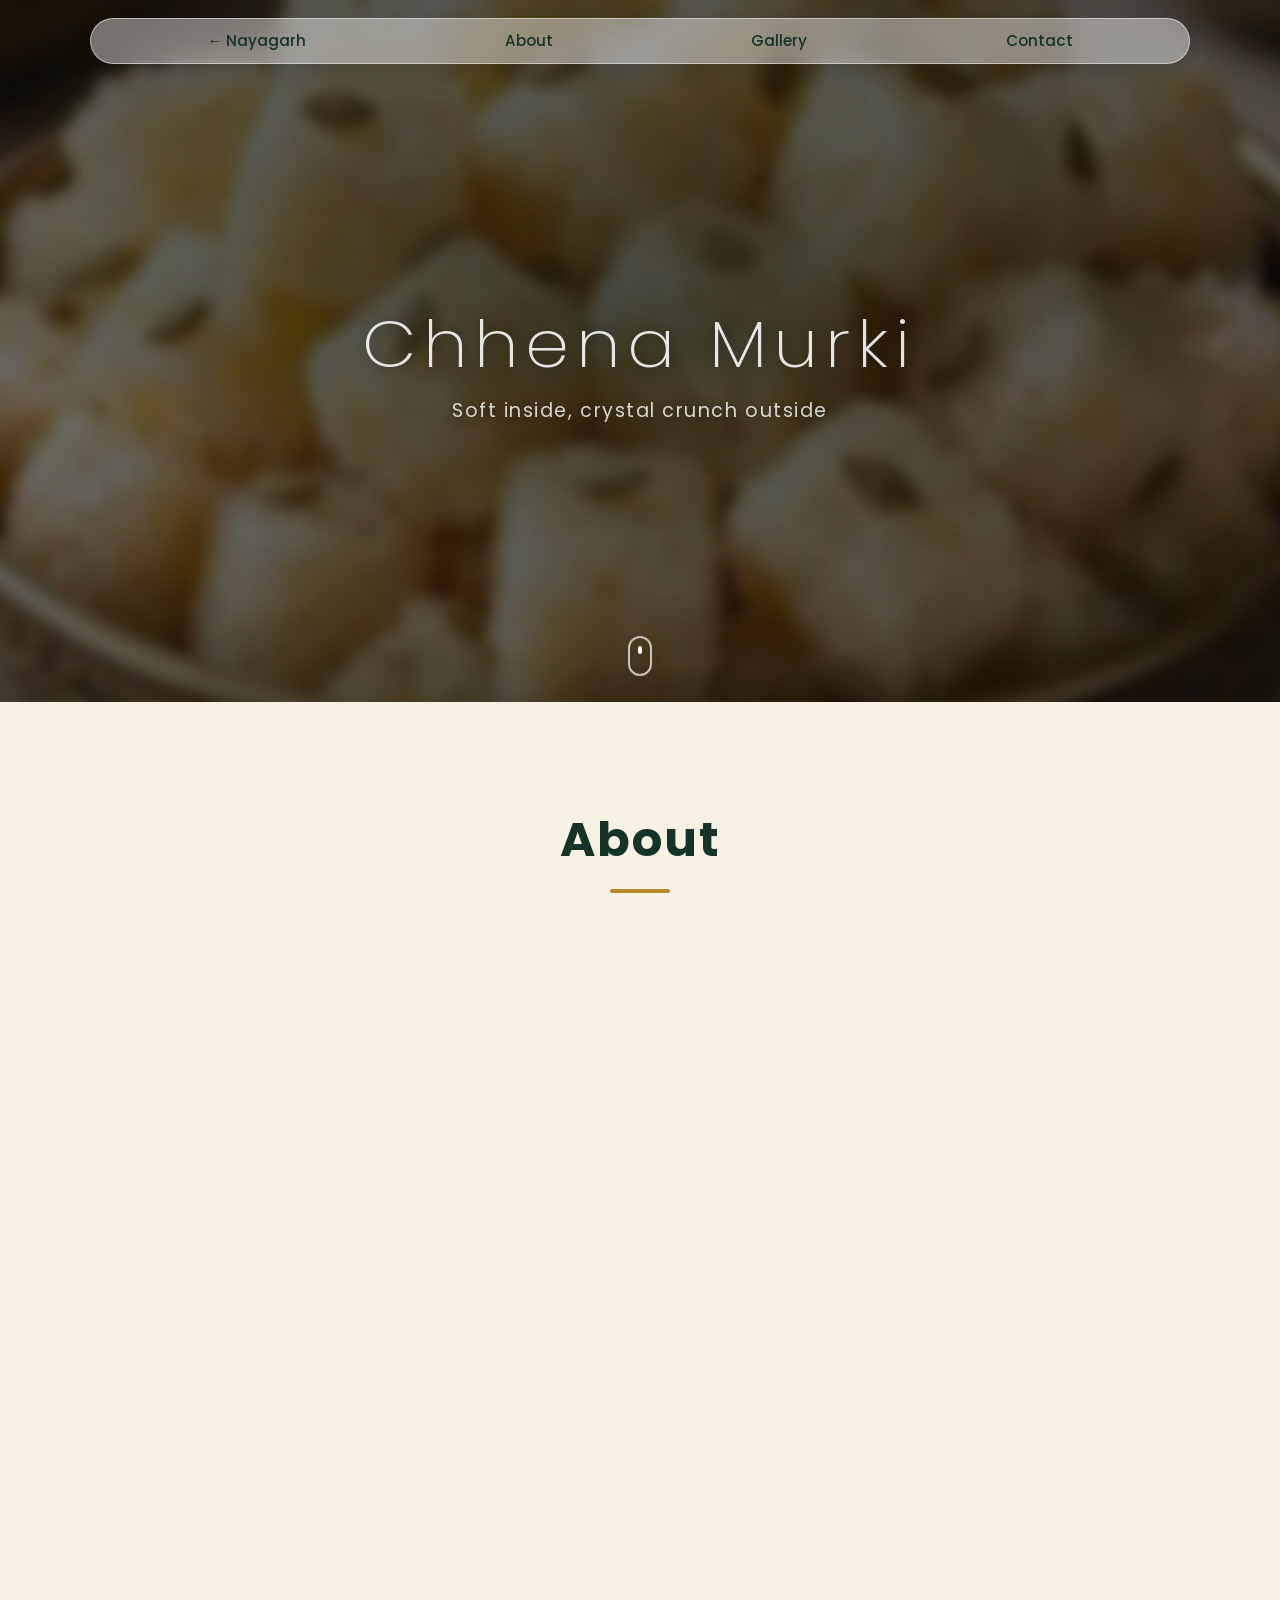
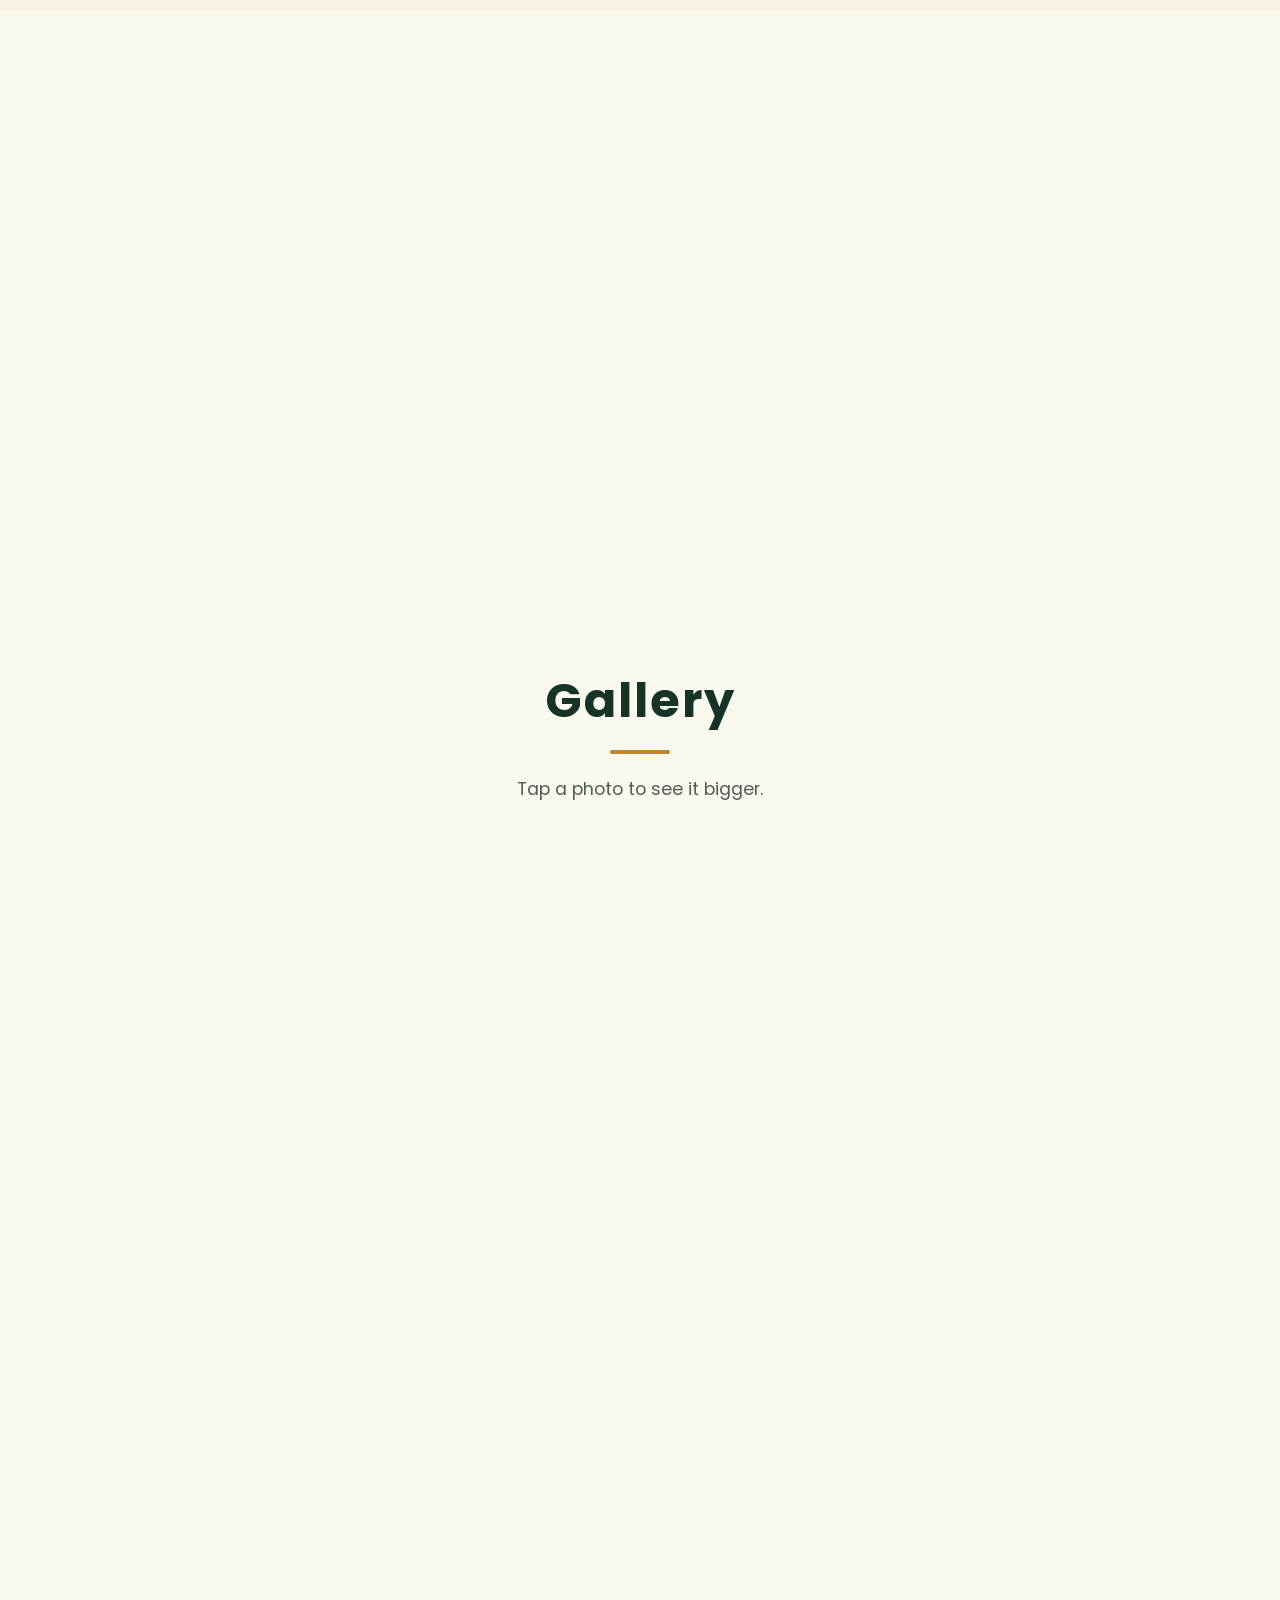
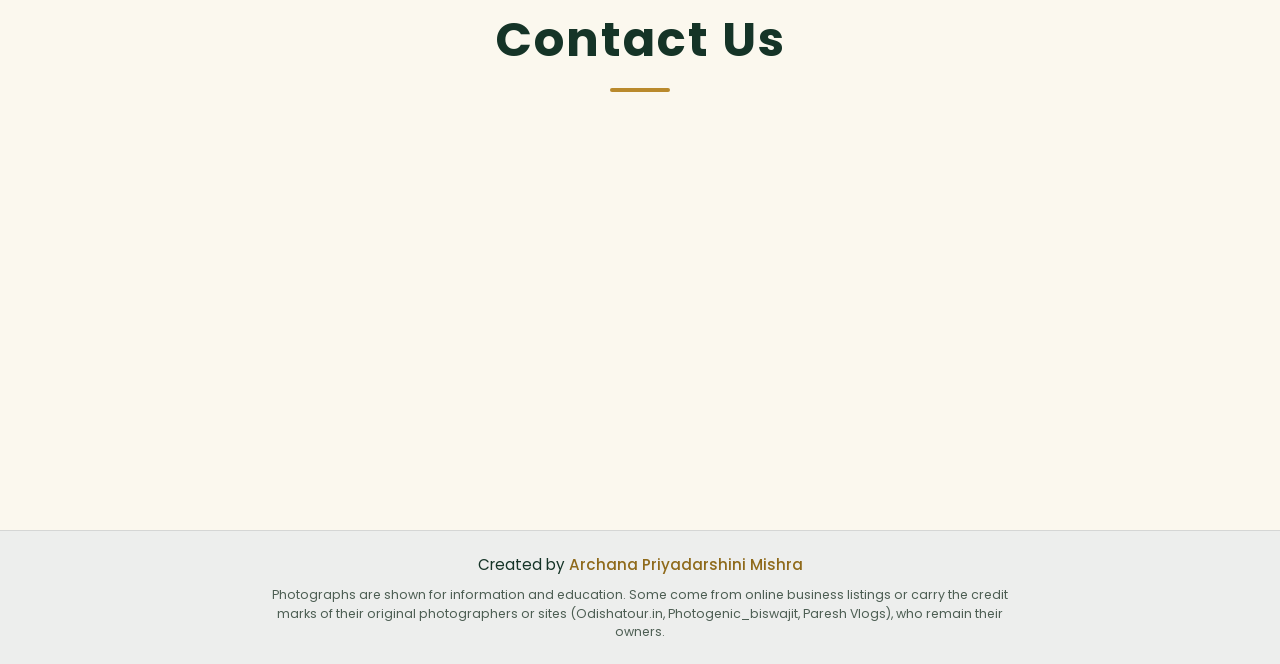
<file: ChhenaMurki.html>
<!DOCTYPE html>
<html lang="en">
<head>
  <meta charset="UTF-8">
  <meta name="viewport" content="width=device-width, initial-scale=1.0">
  <title>Chhena Murki — Nayagarh</title>
  <meta name="description" content="Chhena Murki: cubes of fresh chhena coated in crystallised sugar, a festive sweet of eastern India.">
  <link rel="preconnect" href="https://fonts.googleapis.com">
  <link rel="preconnect" href="https://fonts.gstatic.com" crossorigin>
  <link href="https://fonts.googleapis.com/css2?family=Poppins:wght@200;300;400;500;600;700&display=swap" rel="stylesheet">
  <link rel="stylesheet" href="style.css">
  <link rel="stylesheet" href="vendor/aos.css">
</head>
<body>
  <div class="page-bg" style="--bg:url('images/bg-chhena-murki.jpg')"></div>
  <nav class="navbar" aria-label="Main">
    <span class="nav-brand">Nayagarh</span>
    <button class="nav-toggle" aria-label="Open menu" aria-expanded="false"><span></span></button>
    <div class="nav-links">
      <a href="index.html">&larr; Nayagarh</a>
      <a href="#about">About</a>
      <a href="#tourist">Gallery</a>
      <a href="#contact">Contact</a>
    </div>
  </nav>
  <section id="home" class="bg small">
    <h1 id="heading">Chhena Murki</h1>
    <p id="tap-to-explore">Soft inside, crystal crunch outside</p>
    <div class="scroll-hint" aria-hidden="true"></div>
  </section>
  <section id="about" class="section">
    <h2>About</h2>
    <div class="abt">
<div class="txt" data-aos="fade-right"><p><b>Chhena Murki</b> is a sweet of soft cubes of fresh <i>chhena</i> (cottage cheese) coated in a thin, crunchy shell of crystallised sugar. The word <i>murki</i> describes this sugary coating, which gives the sweet its crisp bite over a tender centre.</p>
<p>Cardamom is the traditional flavouring, and the cubes are often finished with sliced almonds or a sheet of edible silver leaf. It is best served at room temperature, after a meal or with tea.</p>
<p>Chhena Murki is a popular festival sweet of eastern India, often served at Durga Puja, Diwali, Holi and Bhai Dooj alongside rasgulla and sandesh. It is different from Odisha&rsquo;s <i>chhena gaja</i> and <i>chhena khurma</i>, which are fried and caramelised.</p></div>
<div data-aos="fade-left"><img class="pic sq" src="images/chhena-murki.jpg" alt="Bowl of white Chhena Murki cubes with cardamom seeds" loading="lazy"></div>
    </div>
  </section>
  <section class="section alt">
    <div class="abt solo"><div class="txt" data-aos="fade-up"><h3 class="sub-head">How It Is Made</h3><ol class="steps"><li>Cut fresh chhena into even 2.5&ndash;3 cm cubes and let them air-dry for 10&ndash;15 minutes.</li><li>Boil sugar and water to a one-string syrup.</li><li>Add the cubes and cook gently for 5&ndash;6 minutes until the syrup foams.</li><li>Add cardamom, then stir steadily until the sugar crystallises and coats each cube &mdash; 10 to 20 minutes.</li><li>Separate the cubes, cool them and shake off loose sugar.</li></ol></div></div>
  </section>
  <section id="tourist" class="section alt">
    <h2>Gallery</h2>
    <p class="lead">Tap a photo to see it bigger.</p>
    <div class="card-row" data-aos="fade-up"><img class="gallery-img" src="images/chhena-murki.jpg" alt="Chhena Murki" loading="lazy"><img class="gallery-img" src="images/chhena-poda.jpg" alt="Chhena Poda" loading="lazy"><img class="gallery-img" src="images/kheer-kadam.jpg" alt="Kheer Kadam" loading="lazy"></div>
  </section>
  <section id="contact">
    <h2>Contact Us</h2>
    <form data-aos="fade-up">
      <input type="text" placeholder="Your Name" aria-label="Your name" required>
      <input type="email" placeholder="Your Email" aria-label="Your email" required>
      <textarea placeholder="Your Message" rows="4" aria-label="Your message" required></textarea>
      <button type="submit">Send</button>
    </form>
    <p class="thanks" role="status"></p>
  </section>
  <footer>
    <p>Created by <a href="https://github.com/mikun-011" target="_blank" rel="noopener">Archana Priyadarshini Mishra</a></p>
    <small>Photographs are shown for information and education. Some come from online business listings or carry the credit marks of their original photographers or sites (Odishatour.in, Photogenic_biswajit, Paresh Vlogs), who remain their owners.</small>
  </footer>
  <script src="vendor/aos.js"></script>
  <script src="main.js"></script>
</body>
</html>
</file>
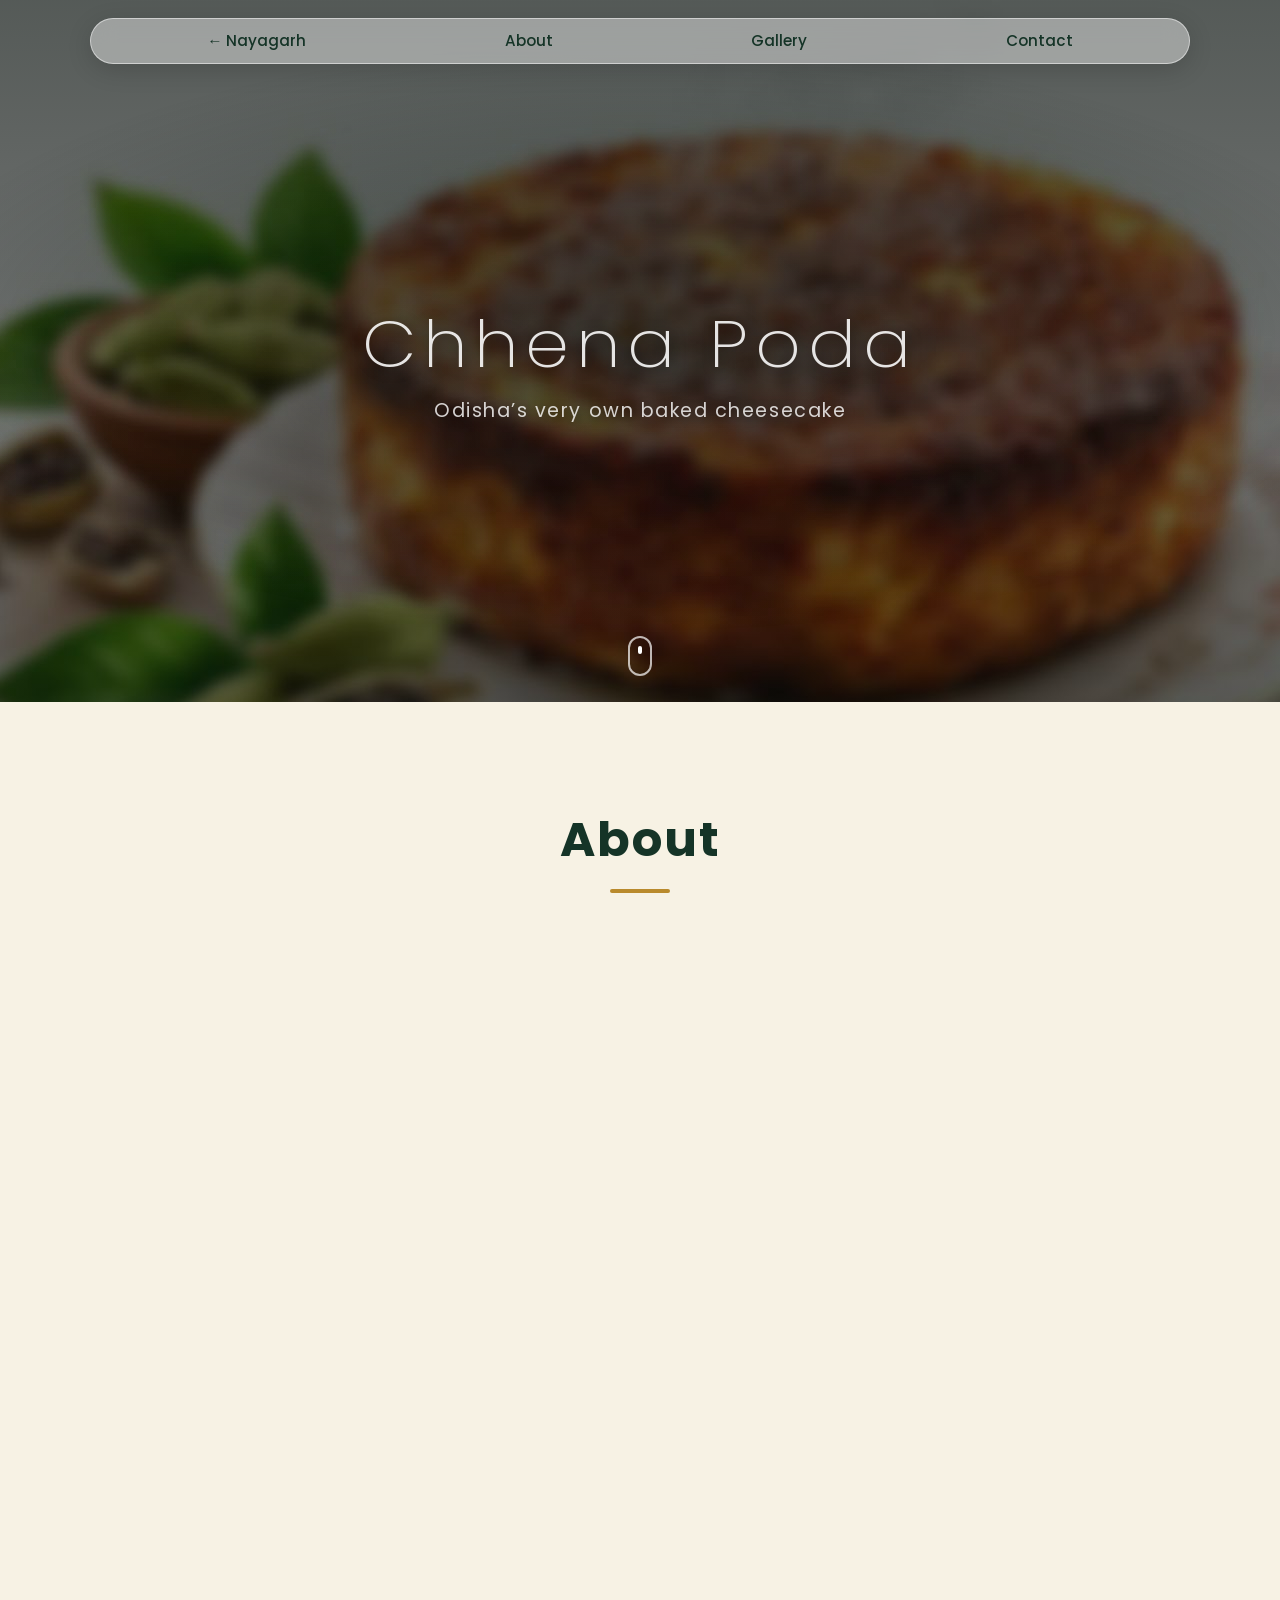
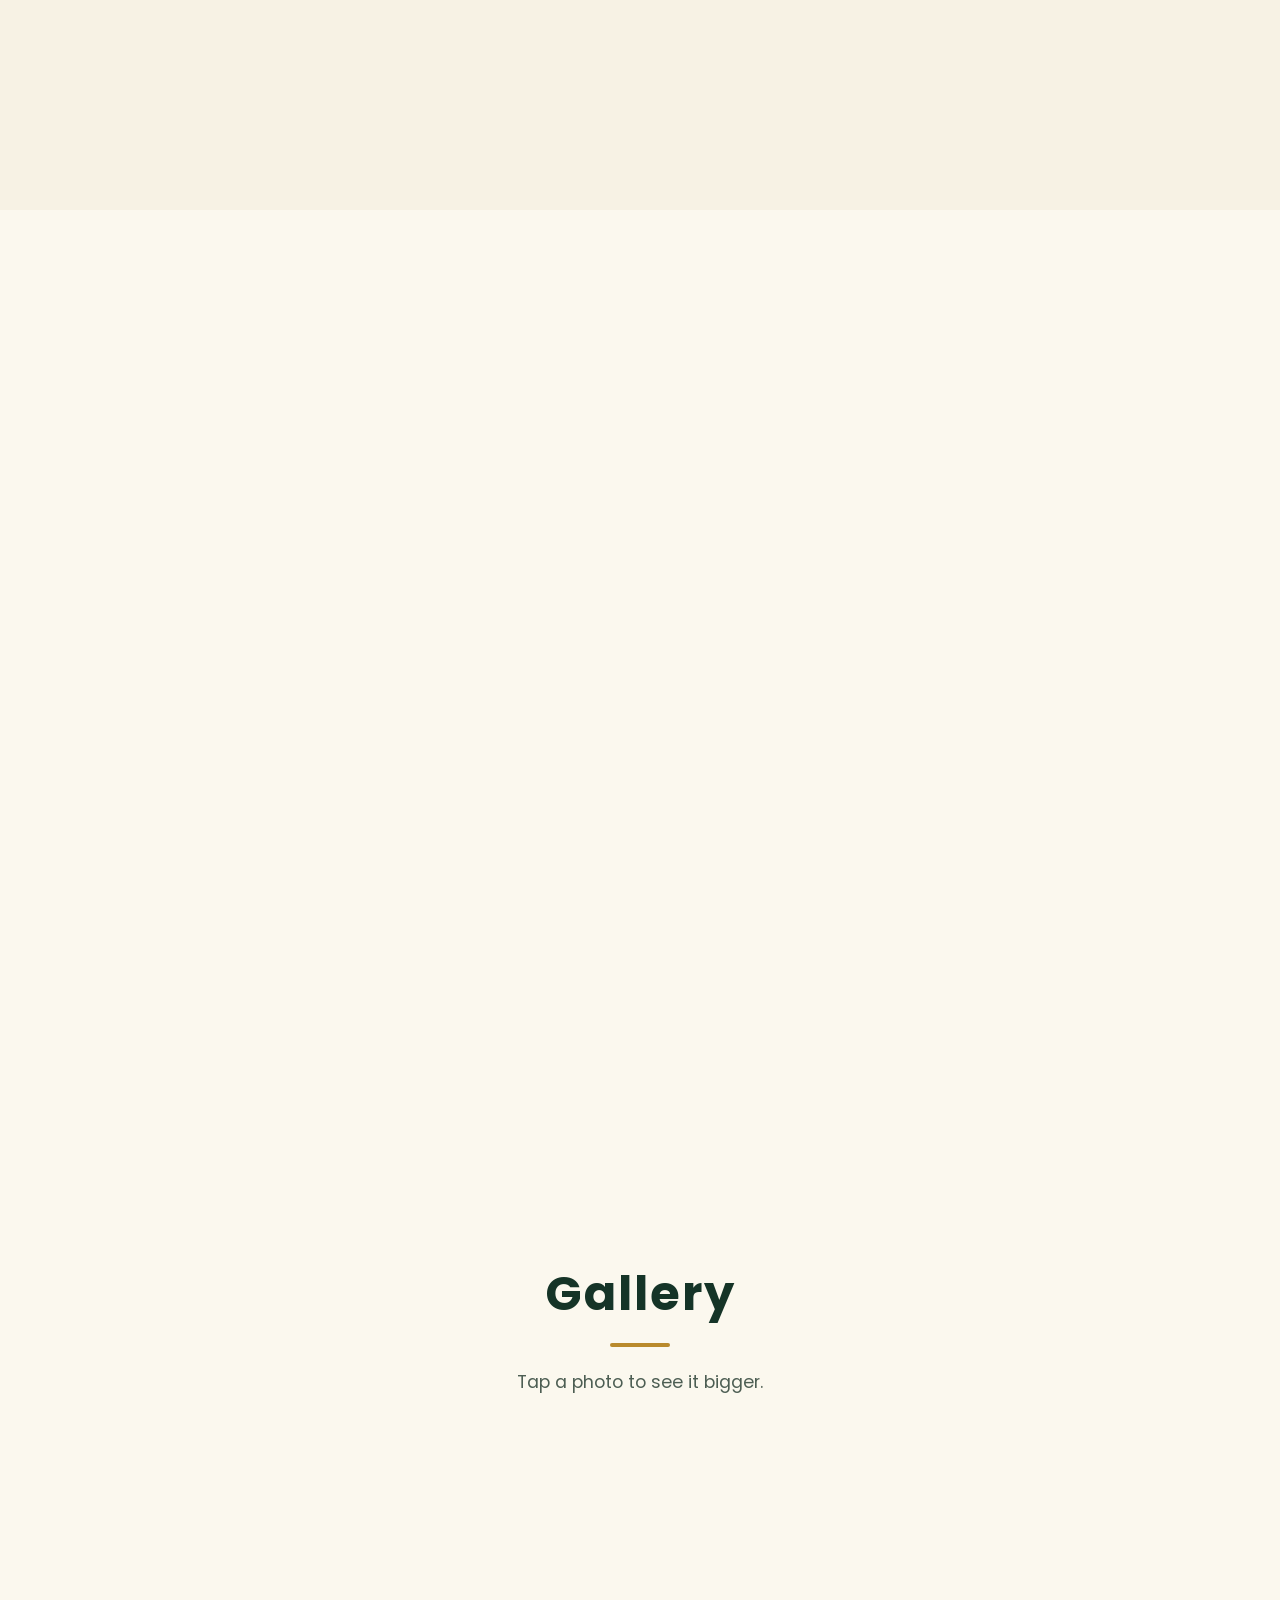
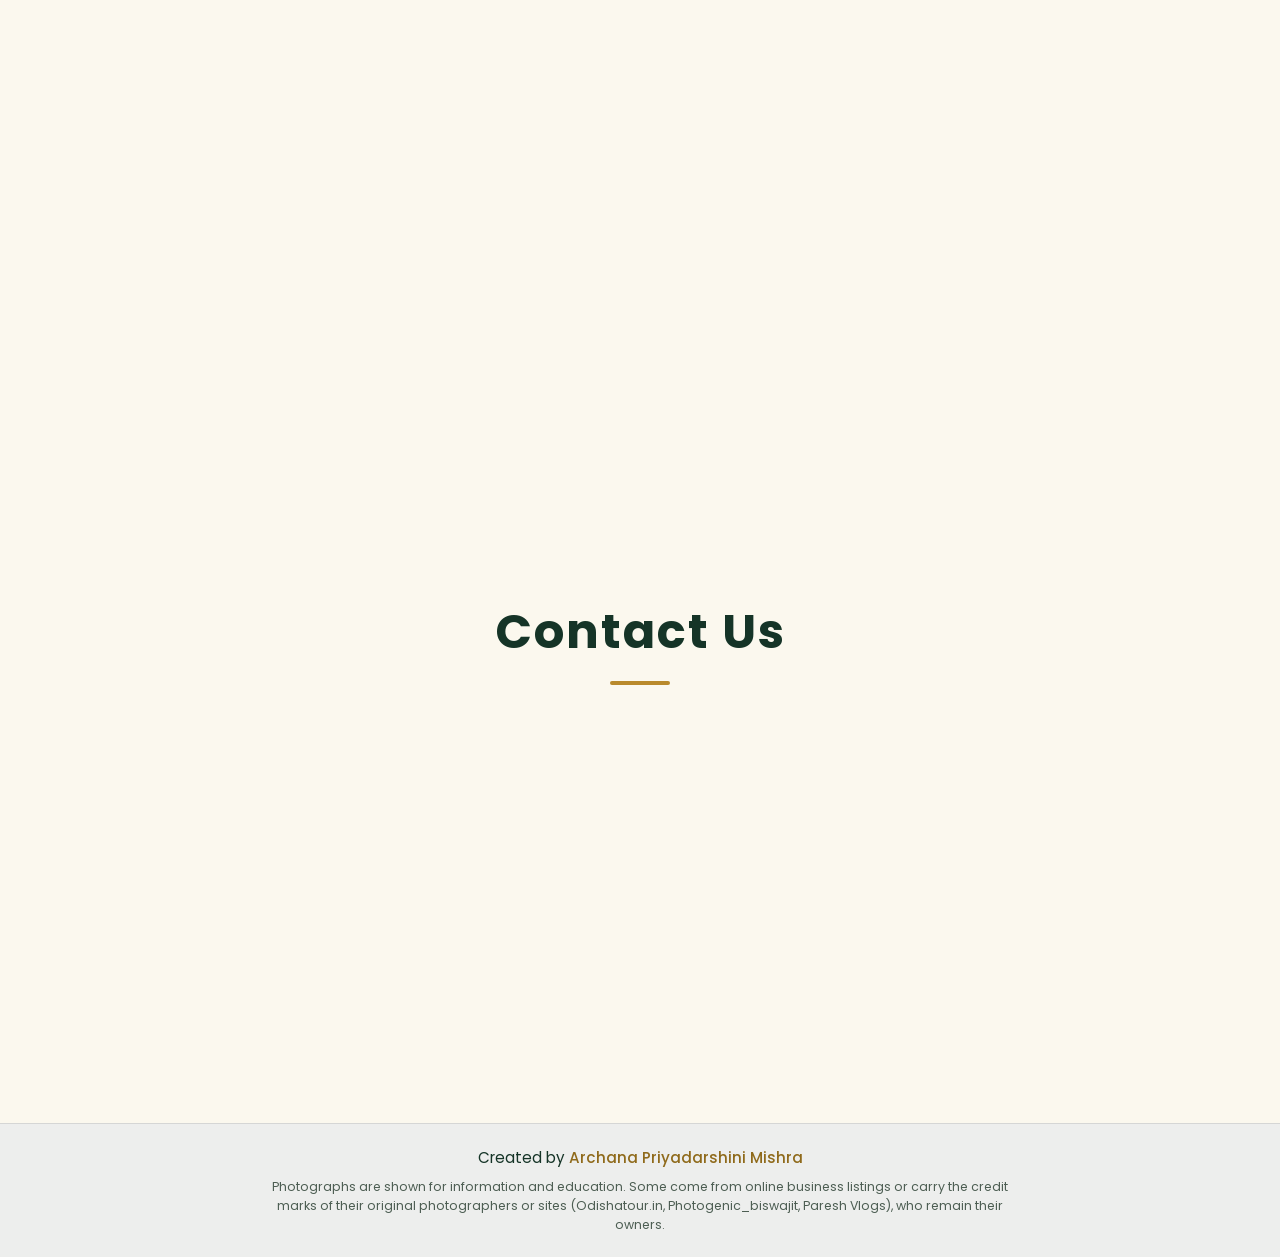
<file: ChhenaPoda.html>
<!DOCTYPE html>
<html lang="en">
<head>
  <meta charset="UTF-8">
  <meta name="viewport" content="width=device-width, initial-scale=1.0">
  <title>Chhena Poda — Nayagarh</title>
  <meta name="description" content="Chhena Poda: the caramelised baked chhena sweet born in Daspalla, Nayagarh. History, how it is made and GI tag status.">
  <link rel="preconnect" href="https://fonts.googleapis.com">
  <link rel="preconnect" href="https://fonts.gstatic.com" crossorigin>
  <link href="https://fonts.googleapis.com/css2?family=Poppins:wght@200;300;400;500;600;700&display=swap" rel="stylesheet">
  <link rel="stylesheet" href="style.css">
  <link rel="stylesheet" href="vendor/aos.css">
</head>
<body>
  <div class="page-bg" style="--bg:url('images/bg-chhena-poda.jpg')"></div>
  <nav class="navbar" aria-label="Main">
    <span class="nav-brand">Nayagarh</span>
    <button class="nav-toggle" aria-label="Open menu" aria-expanded="false"><span></span></button>
    <div class="nav-links">
      <a href="index.html">&larr; Nayagarh</a>
      <a href="#about">About</a>
      <a href="#tourist">Gallery</a>
      <a href="#contact">Contact</a>
    </div>
  </nav>
  <section id="home" class="bg small">
    <h1 id="heading">Chhena Poda</h1>
    <p id="tap-to-explore">Odisha&rsquo;s very own baked cheesecake</p>
    <div class="scroll-hint" aria-hidden="true"></div>
  </section>
  <section id="about" class="section">
    <h2>About</h2>
    <div class="glance" data-aos="fade-up"><div><small>Origin</small><span>Daspalla, Nayagarh, 1940s</span></div><div><small>Made from</small><span>Chhena, sugar, semolina, cardamom</span></div><div><small>Famous at</small><span>Itamati and Machhipada</span></div><div><small>Celebrated on</small><span>11 April (Chhenapoda Dibasa)</span></div></div>
    <div class="abt">
<div class="txt" data-aos="fade-right"><p><b>Chhena Poda</b> &mdash; &ldquo;burnt cheese&rdquo; in Odia &mdash; is Nayagarh&rsquo;s gift to Odisha: fresh chhena kneaded with sugar and semolina, flavoured with cardamom, studded with cashews and raisins, and slow-roasted until the top turns dark, caramel brown and smoky while the inside stays soft and moist.</p>
<p>The sweet is traditionally credited to <b>Sudarshan Sahoo</b>, born on 11 April 1931 in Satapatna village of Daspalla block, who is said to have left sweetened chhena in a warm oven overnight in the 1940s and found it baked to perfection the next morning. Family accounts also credit his father, <b>Bidyadhar Sahoo</b>. Odisha now observes <b>Chhenapoda Dibasa</b> on 11 April, and Daspalla marks 31 December in memory of Bidyadhar. India&rsquo;s first Prime Minister, Jawaharlal Nehru, is said to have enjoyed it.</p>
<p>Today the best Chhena Poda is said to come from <b>Itamati and Machhipada</b>. Around 110 families in Machhipada village bake it, and transporters carry it from Nayagarh to the rest of Odisha and beyond.</p></div>
<div data-aos="fade-left"><img class="pic sq" src="images/chhena-poda.jpg" alt="Chhena Poda with a dark caramelised top on a floral plate with cardamom" loading="lazy"></div>
    </div>
  </section>
  <section class="section alt">
    <div class="abt solo"><div class="txt" data-aos="fade-up"><h3 class="sub-head">How It Is Made</h3><ol class="steps"><li>Knead fresh chhena with sugar, a little semolina, ghee and cardamom.</li><li>Spread the mix in a shallow pan lined with a leaf (sal leaf in the traditional story) and top with cashews and raisins.</li><li>Roast slowly over a low fire or charcoal, with heat above and below.</li><li>Cool, then cut. The crust should be dark and caramelised, the centre soft.</li></ol></div></div>
    <div class="abt solo"><div class="txt" data-aos="fade-up"><h3 class="sub-head">GI Tag Status</h3><p>An application for a Geographical Indication tag for <b>Nayagarh Chhenapoda</b> (application no. 1067) was filed on 30 March 2023 by ORMAS Nayagarh. It is still under examination at the GI registry, so the tag has not yet been granted.</p></div></div>
    <div class="abt solo"><div class="txt" data-aos="fade-up"><h3 class="sub-head">Tasting Tips</h3><p>Eat it fresh, at room temperature or slightly warm. Buy from sweet shops in Nayagarh town, Itamati or Daspalla, and ask for a piece with plenty of crust &mdash; that is where the caramel flavour lives.</p></div></div>
  </section>
  <section id="tourist" class="section alt">
    <h2>Gallery</h2>
    <p class="lead">Tap a photo to see it bigger.</p>
    <div class="card-row" data-aos="fade-up"><img class="gallery-img" src="images/chhena-murki.jpg" alt="Chhena Murki" loading="lazy"><img class="gallery-img" src="images/kheer-kadam.jpg" alt="Kheer Kadam" loading="lazy"><img class="gallery-img" src="images/arisha-pitha.jpg" alt="Arisha Pitha" loading="lazy"></div>
  </section>
  <section id="contact">
    <h2>Contact Us</h2>
    <form data-aos="fade-up">
      <input type="text" placeholder="Your Name" aria-label="Your name" required>
      <input type="email" placeholder="Your Email" aria-label="Your email" required>
      <textarea placeholder="Your Message" rows="4" aria-label="Your message" required></textarea>
      <button type="submit">Send</button>
    </form>
    <p class="thanks" role="status"></p>
  </section>
  <footer>
    <p>Created by <a href="https://github.com/mikun-011" target="_blank" rel="noopener">Archana Priyadarshini Mishra</a></p>
    <small>Photographs are shown for information and education. Some come from online business listings or carry the credit marks of their original photographers or sites (Odishatour.in, Photogenic_biswajit, Paresh Vlogs), who remain their owners.</small>
  </footer>
  <script src="vendor/aos.js"></script>
  <script src="main.js"></script>
</body>
</html>
</file>
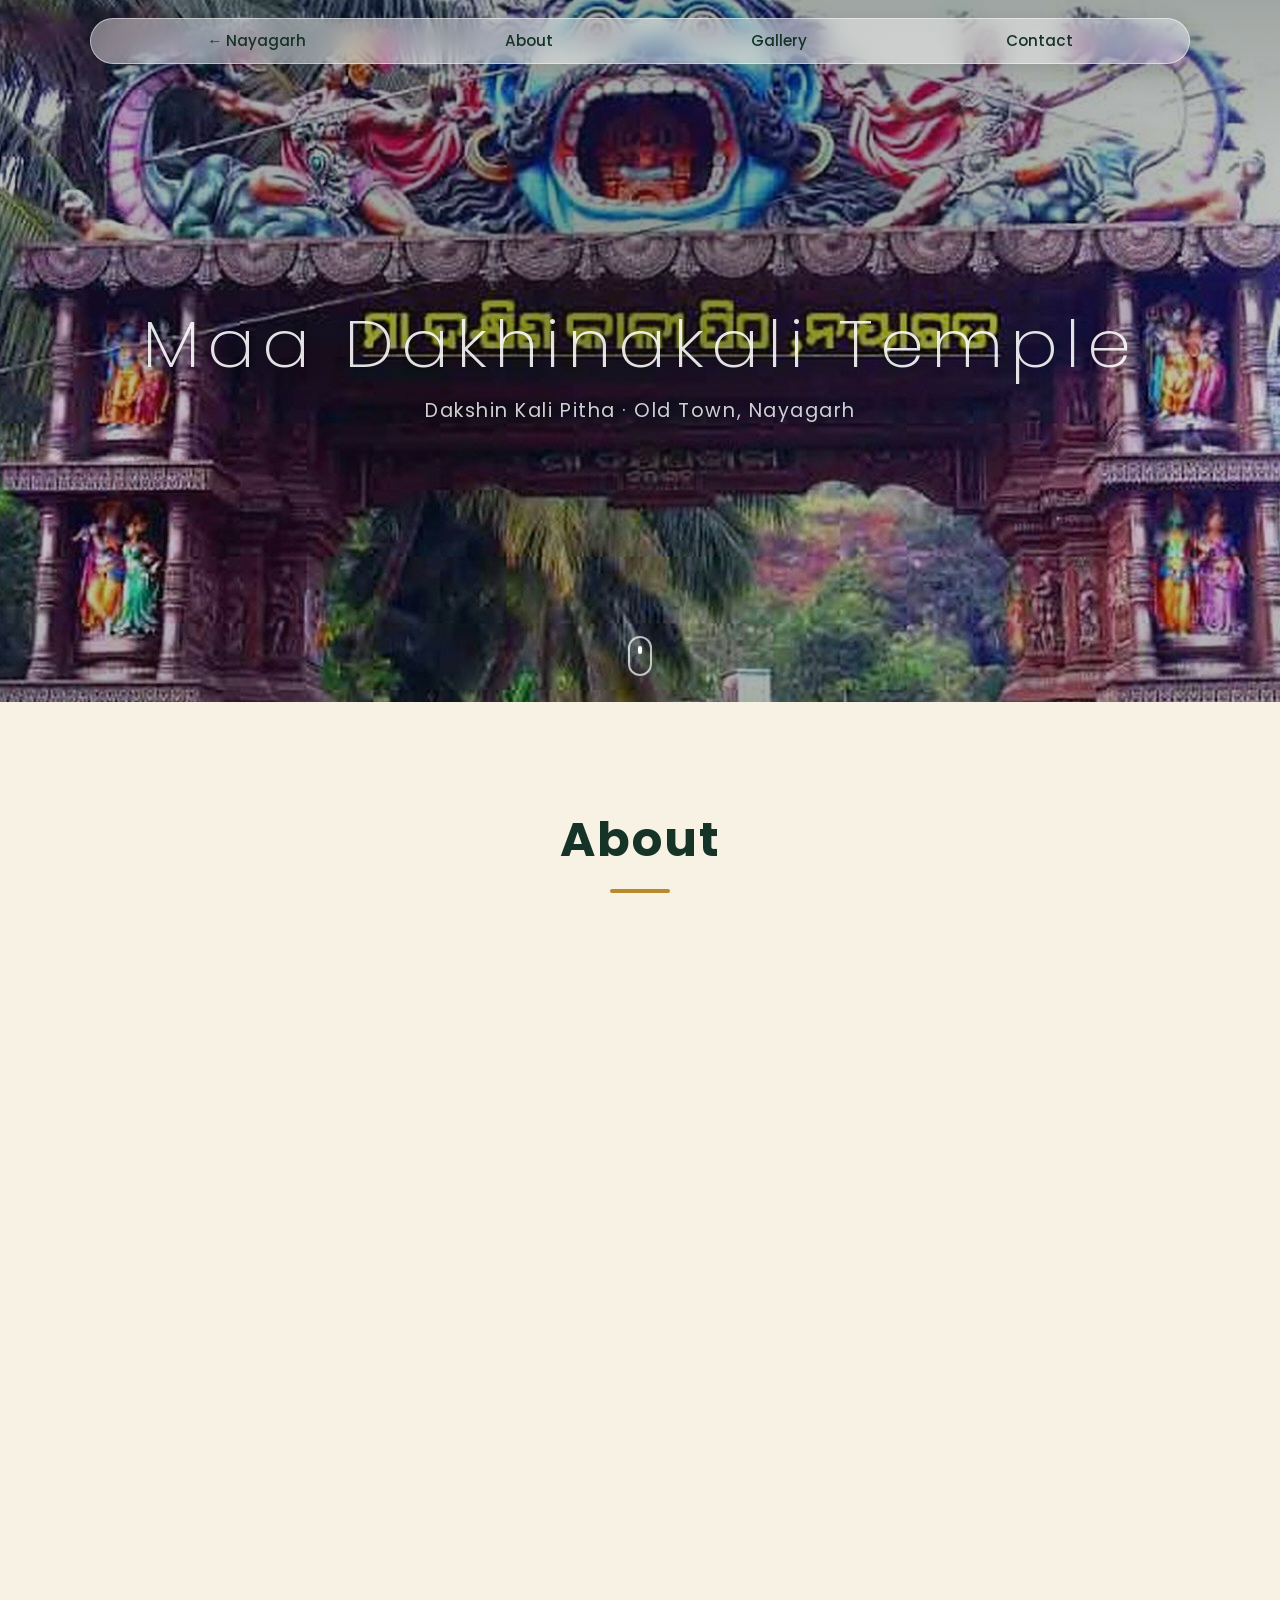
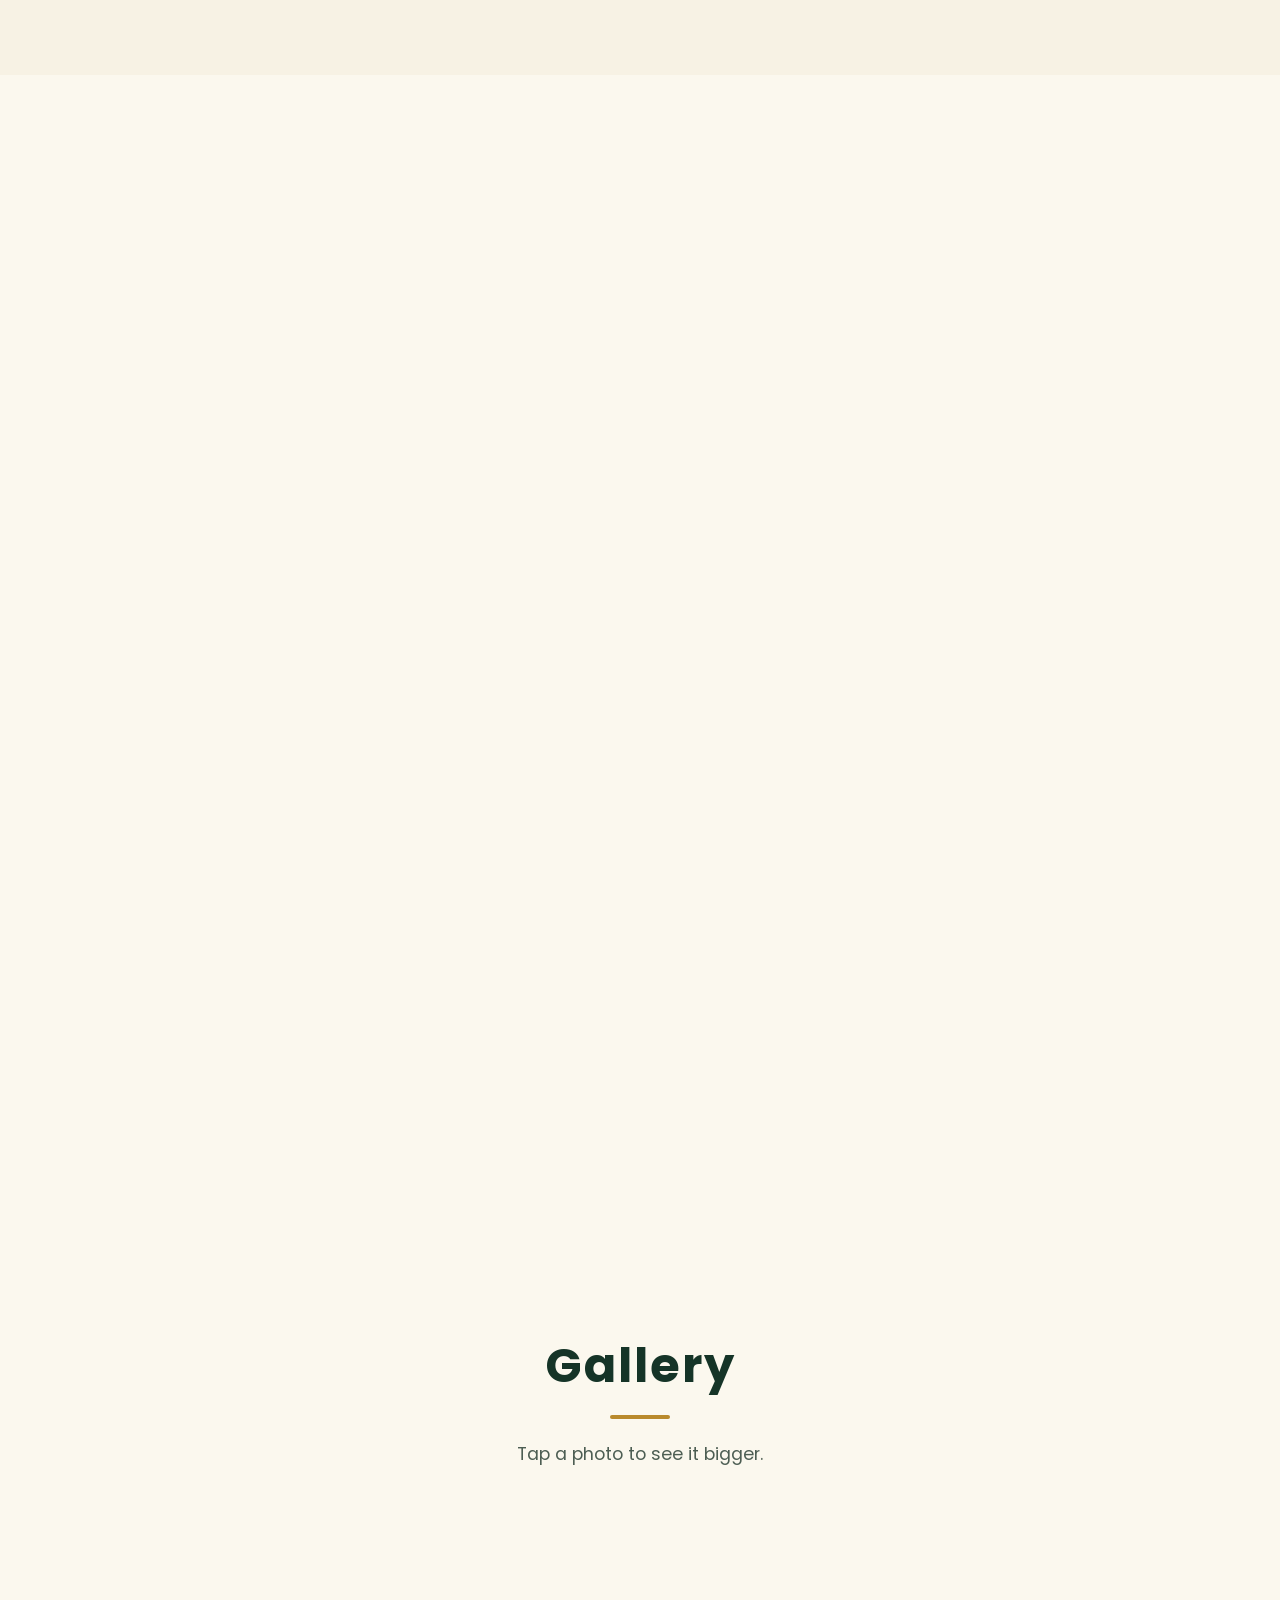
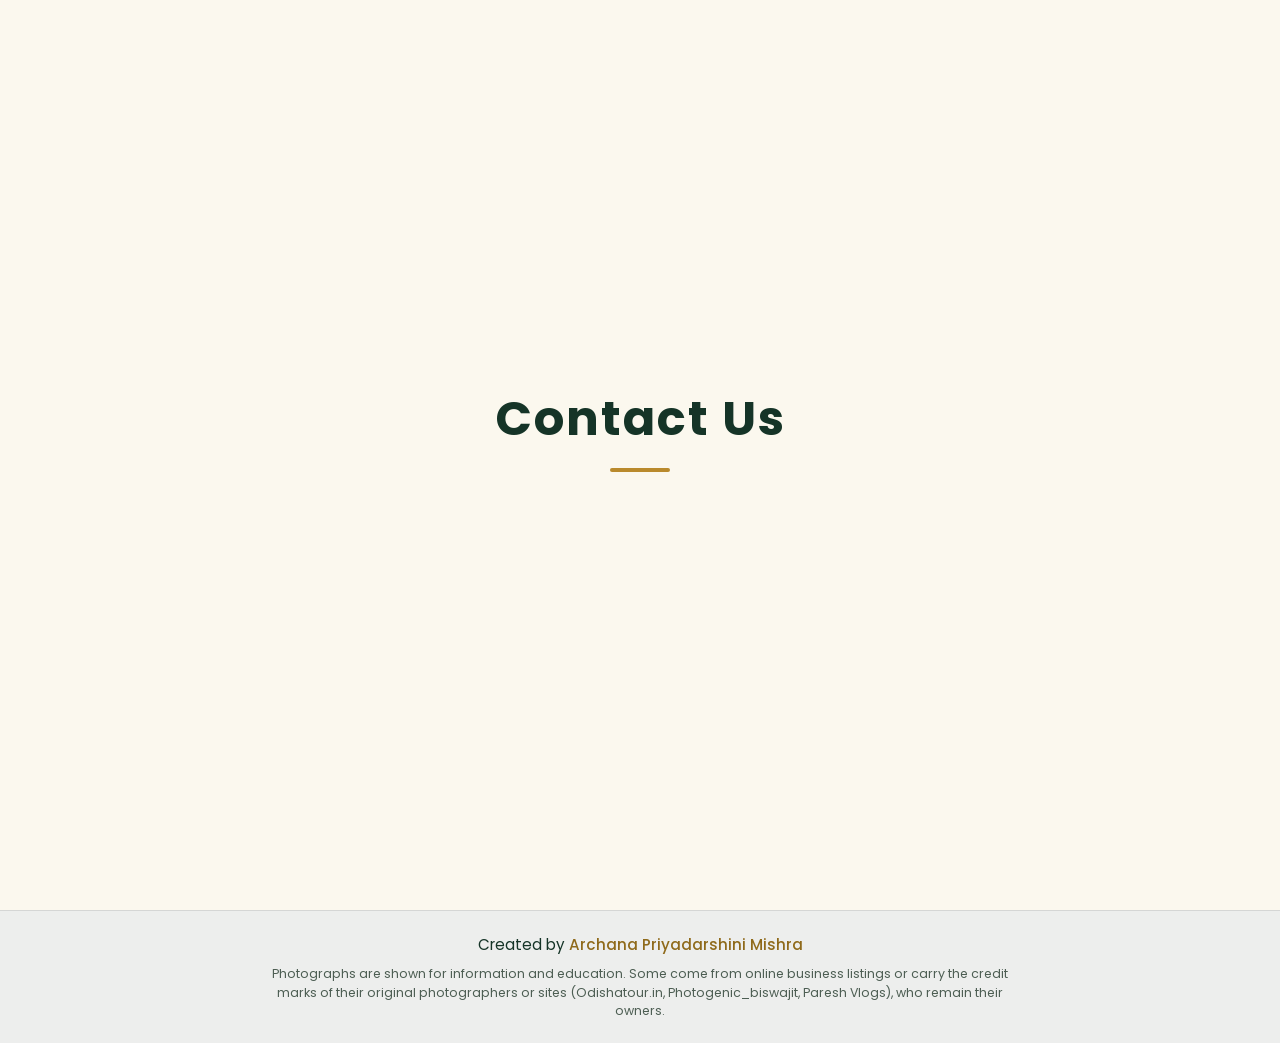
<file: DakhinakaliTemple.html>
<!DOCTYPE html>
<html lang="en">
<head>
  <meta charset="UTF-8">
  <meta name="viewport" content="width=device-width, initial-scale=1.0">
  <title>Maa Dakhinakali Temple — Nayagarh</title>
  <meta name="description" content="Maa Dakhinakali Temple (Dakshin Kali Pitha) in Nayagarh town: the goddess, Pana Sankranti and Kali Puja, timings and how to visit.">
  <link rel="preconnect" href="https://fonts.googleapis.com">
  <link rel="preconnect" href="https://fonts.gstatic.com" crossorigin>
  <link href="https://fonts.googleapis.com/css2?family=Poppins:wght@200;300;400;500;600;700&display=swap" rel="stylesheet">
  <link rel="stylesheet" href="style.css">
  <link rel="stylesheet" href="vendor/aos.css">
</head>
<body>
  <div class="page-bg" style="--bg:url('images/bg-dakhinakali-temple.jpg')"></div>
  <nav class="navbar" aria-label="Main">
    <span class="nav-brand">Nayagarh</span>
    <button class="nav-toggle" aria-label="Open menu" aria-expanded="false"><span></span></button>
    <div class="nav-links">
      <a href="index.html">&larr; Nayagarh</a>
      <a href="#about">About</a>
      <a href="#tourist">Gallery</a>
      <a href="#contact">Contact</a>
    </div>
  </nav>
  <section id="home" class="bg small">
    <h1 id="heading">Maa Dakhinakali Temple</h1>
    <p id="tap-to-explore">Dakshin Kali Pitha &middot; Old Town, Nayagarh</p>
    <div class="scroll-hint" aria-hidden="true"></div>
  </section>
  <section id="about" class="section">
    <h2>About</h2>
    <div class="glance" data-aos="fade-up"><div><small>Deity</small><span>Goddess Dakshina Kali</span></div><div><small>Place</small><span>Old Town, Nayagarh</span></div><div><small>Distance</small><span>About 1 km from the Nayagarh bus stand</span></div><div><small>Big day</small><span>Pana Sankranti, 14&ndash;15 April</span></div></div>
    <div class="abt">
<div class="txt" data-aos="fade-right"><p>The <b>Maa Dakhinakali Temple</b> &mdash; written on its gateway as <b>Maa Dakshin Kali Pitha, Nayagarh</b> &mdash; is one of the old and well-known temples of Nayagarh town. It stands in the Old Town area, about <b>1 km from the Nayagarh bus stand</b>, and Nayagarh itself is roughly 90 km from Bhubaneswar.</p><p>The goddess worshipped here is <b>Dakshina Kali</b>, described as a benign and kind form of Mother Goddess Kali, who is believed to grant the wishes of her devotees and bless them. The temple is built in the Odisha style, and its compound also has shrines of <b>Lord Shiva, Lord Ganesha and Goddess Lakshmi</b>.</p><p>Local people call the temple old, but we could not find a firm date for its founding in the sources available, so none is given here.</p></div>
<div data-aos="fade-left"><img class="pic nat" src="images/dakhinakali-temple.jpg" alt="Colourful entrance gateway of Maa Dakhinakali Temple, Nayagarh, with the goddess&rsquo;s face above the arch" loading="lazy"></div>
    </div>
  </section>
  <section class="section alt">
    <div class="abt solo"><div class="txt" data-aos="fade-up"><h3 class="sub-head">The Gateway</h3><p>The temple&rsquo;s entrance gateway is one of the most colourful sights in the Old Town. Painted figures of gods and goddesses, Ganesha among them, fill the pillars on both sides. Above the archway a huge blue face of the goddess with wide eyes and an open mouth looks over every visitor, flanked by coiling serpent figures.</p><p>Beyond the gate the road leads between small shops and houses, with green hills rising behind the town.</p></div></div>
    <div class="abt solo"><div class="txt" data-aos="fade-up"><h3 class="sub-head">Festivals</h3><p><b>Pana Sankranti</b> (Mahavishuva Sankranti), on 14 or 15 April, is the main festival of the temple. Special worship of the goddess is also held on <b>Chaturdashi</b> and <b>Amavasya</b> (new-moon) days, and <b>Kali Puja</b> is another major occasion.</p><p>The district&rsquo;s official tourism pages also list a Dakhinakali festival among the important festivals celebrated in Nayagarh.</p></div></div>
    <div class="abt solo"><div class="txt" data-aos="fade-up"><h3 class="sub-head">Visiting</h3><p>Listed temple timings are about <b>6:00 am to 12:05 pm</b> and <b>12:30 pm to 8:00 pm</b> &mdash; please confirm locally, as timings can change on festival days. Dress modestly and remove footwear before entering.</p><p>The bus stand is only about a kilometre away, so the temple is easy to reach on foot or by auto. It combines well with the <a href="JagannathTemple.html">Jagannath Temple</a> and <a href="BalangiBandha.html">Balangi Bandha Park</a> in a single day in town.</p></div></div>
  </section>
  <section id="tourist" class="section alt">
    <h2>Gallery</h2>
    <p class="lead">Tap a photo to see it bigger.</p>
    <div class="card-row" data-aos="fade-up"><img class="gallery-img" src="images/dakhinakali-temple.jpg" alt="Gateway of Maa Dakhinakali Temple" loading="lazy"></div>
  </section>
  <section id="contact">
    <h2>Contact Us</h2>
    <form data-aos="fade-up">
      <input type="text" placeholder="Your Name" aria-label="Your name" required>
      <input type="email" placeholder="Your Email" aria-label="Your email" required>
      <textarea placeholder="Your Message" rows="4" aria-label="Your message" required></textarea>
      <button type="submit">Send</button>
    </form>
    <p class="thanks" role="status"></p>
  </section>
  <footer>
    <p>Created by <a href="https://github.com/mikun-011" target="_blank" rel="noopener">Archana Priyadarshini Mishra</a></p>
    <small>Photographs are shown for information and education. Some come from online business listings or carry the credit marks of their original photographers or sites (Odishatour.in, Photogenic_biswajit, Paresh Vlogs), who remain their owners.</small>
  </footer>
  <script src="vendor/aos.js"></script>
  <script src="main.js"></script>
</body>
</html>
</file>
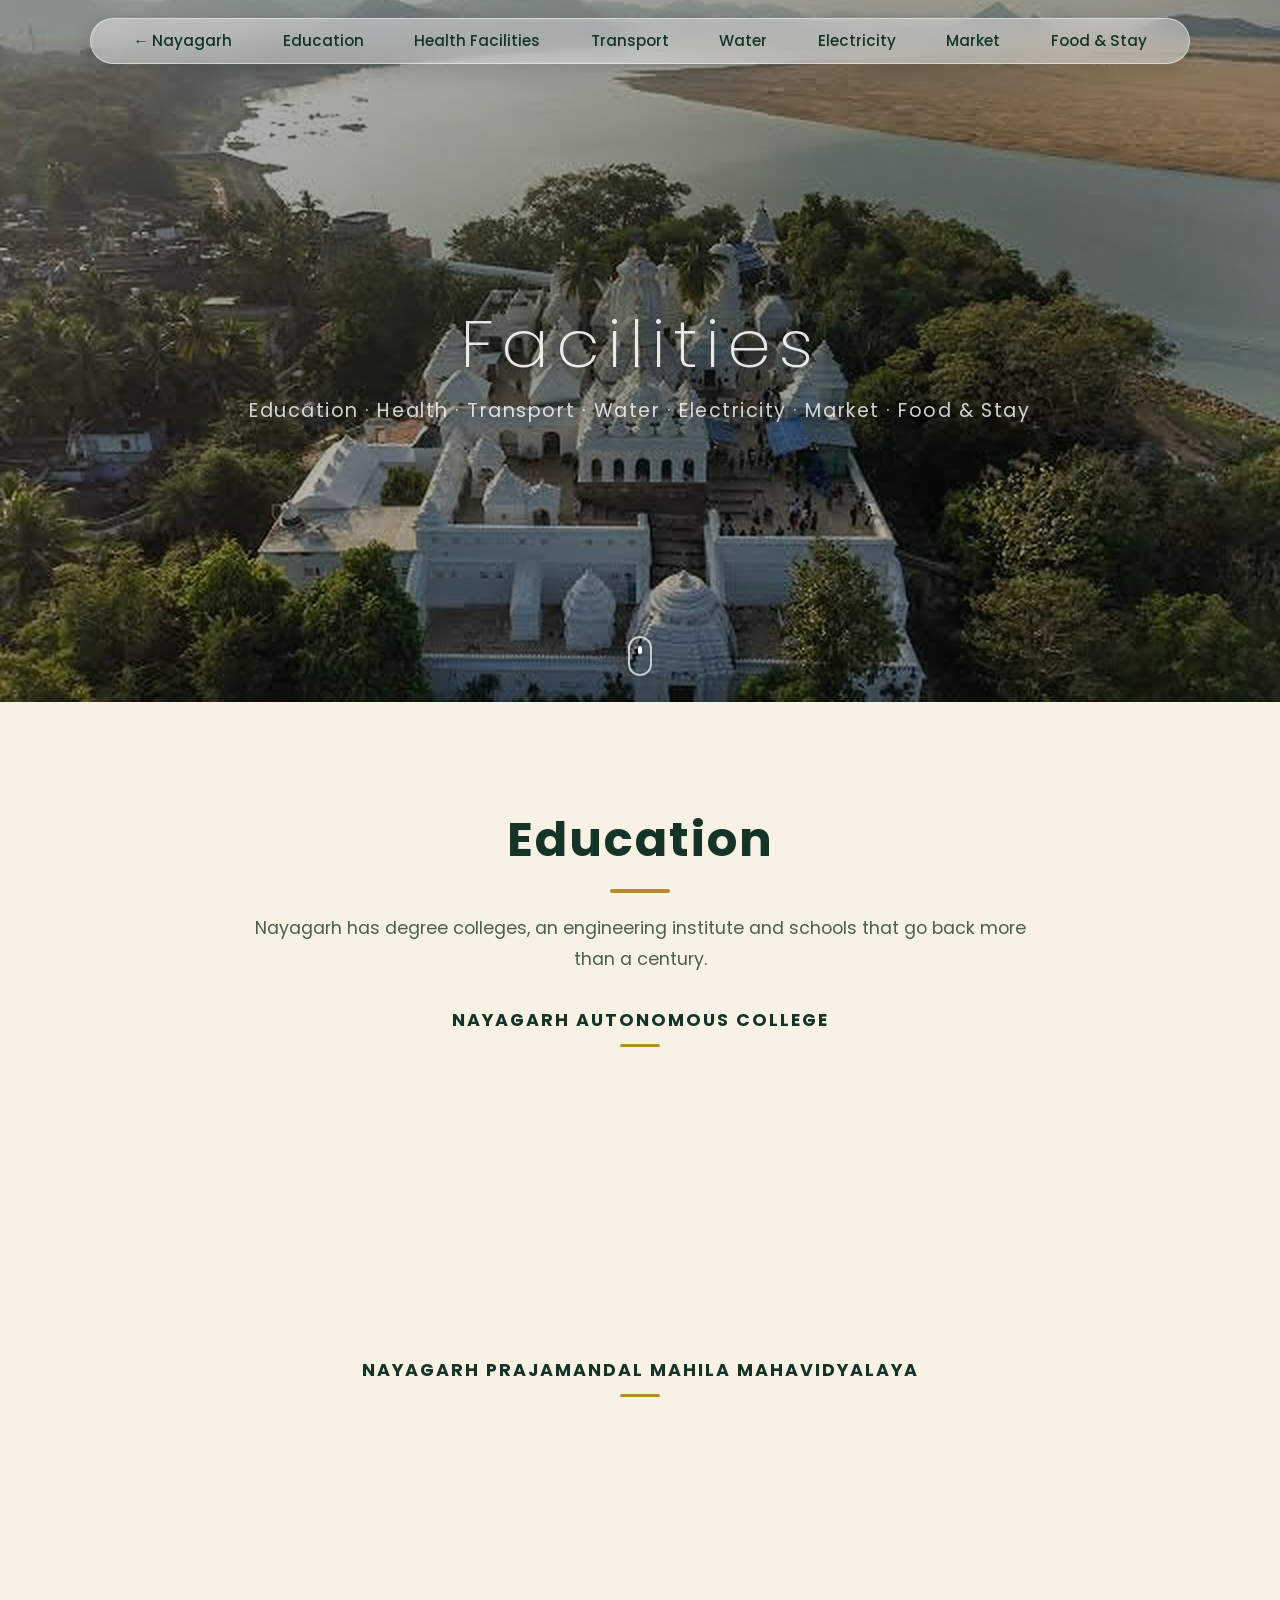
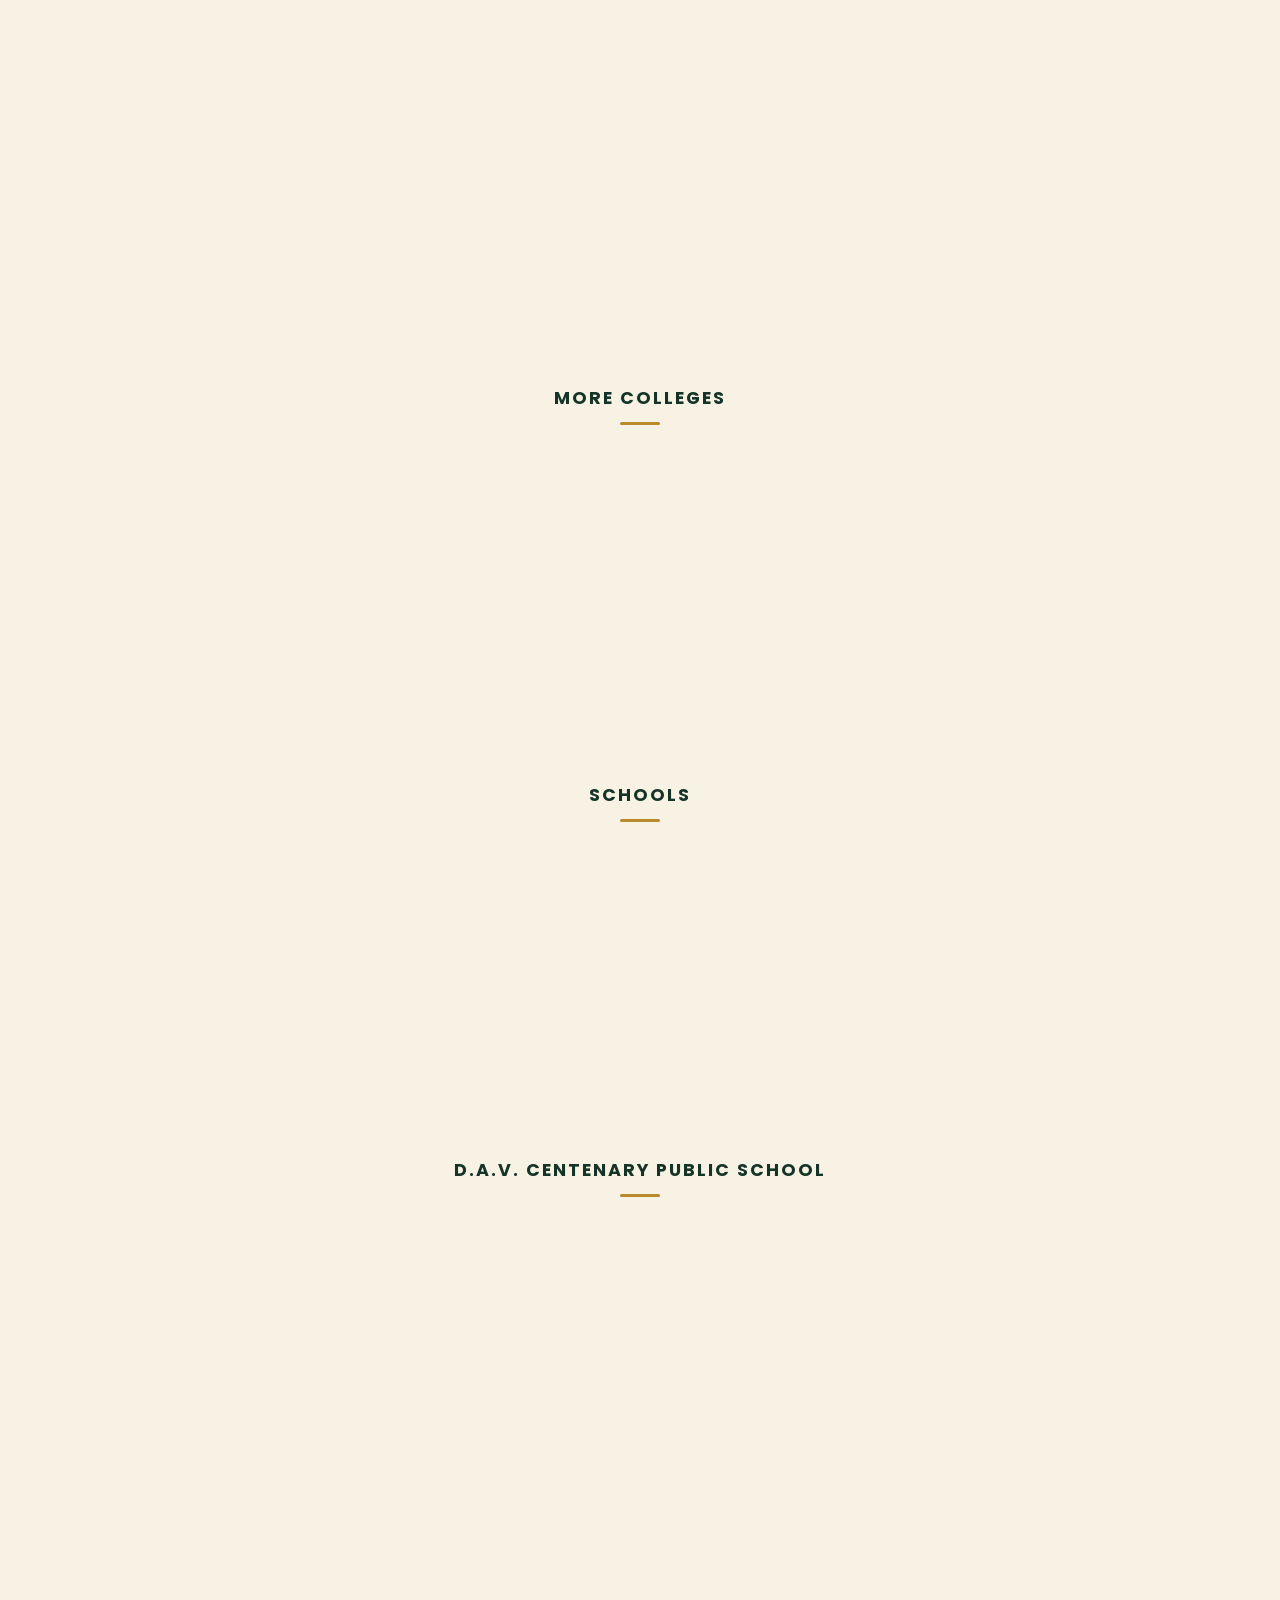
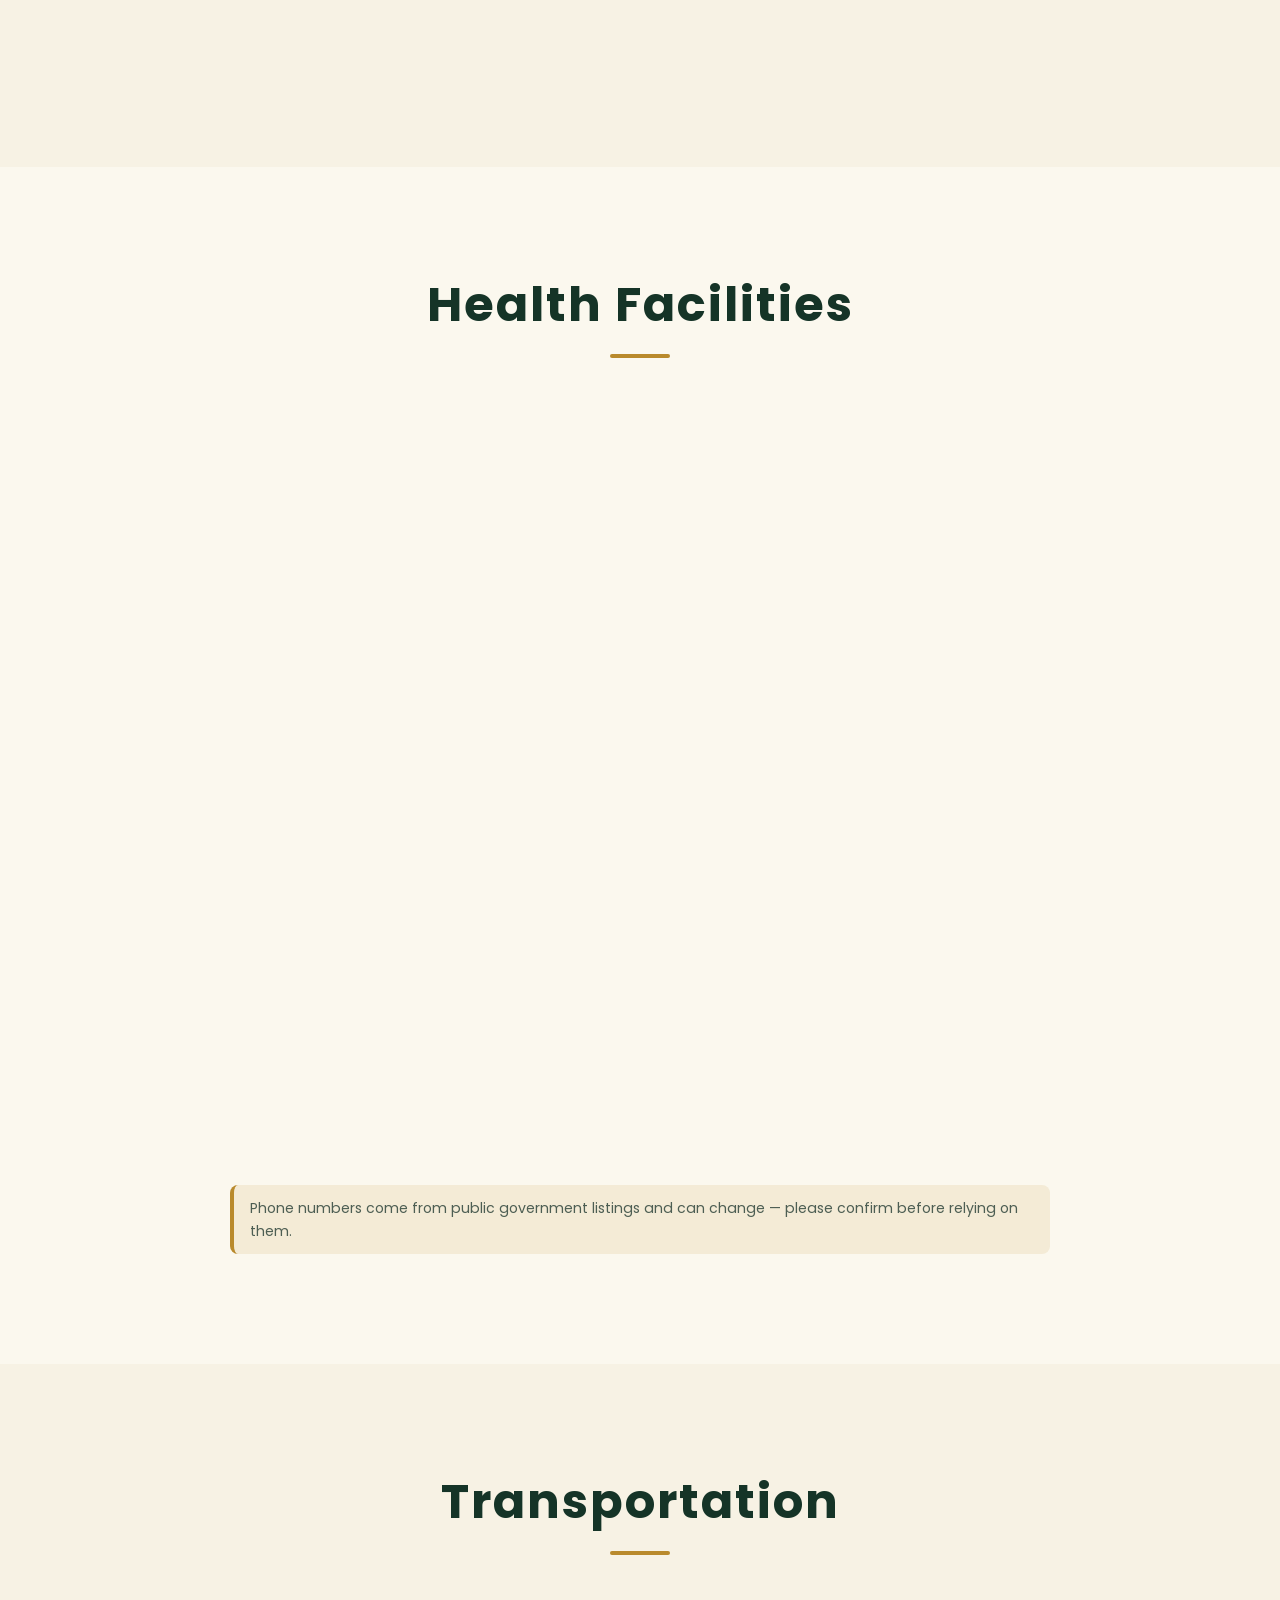
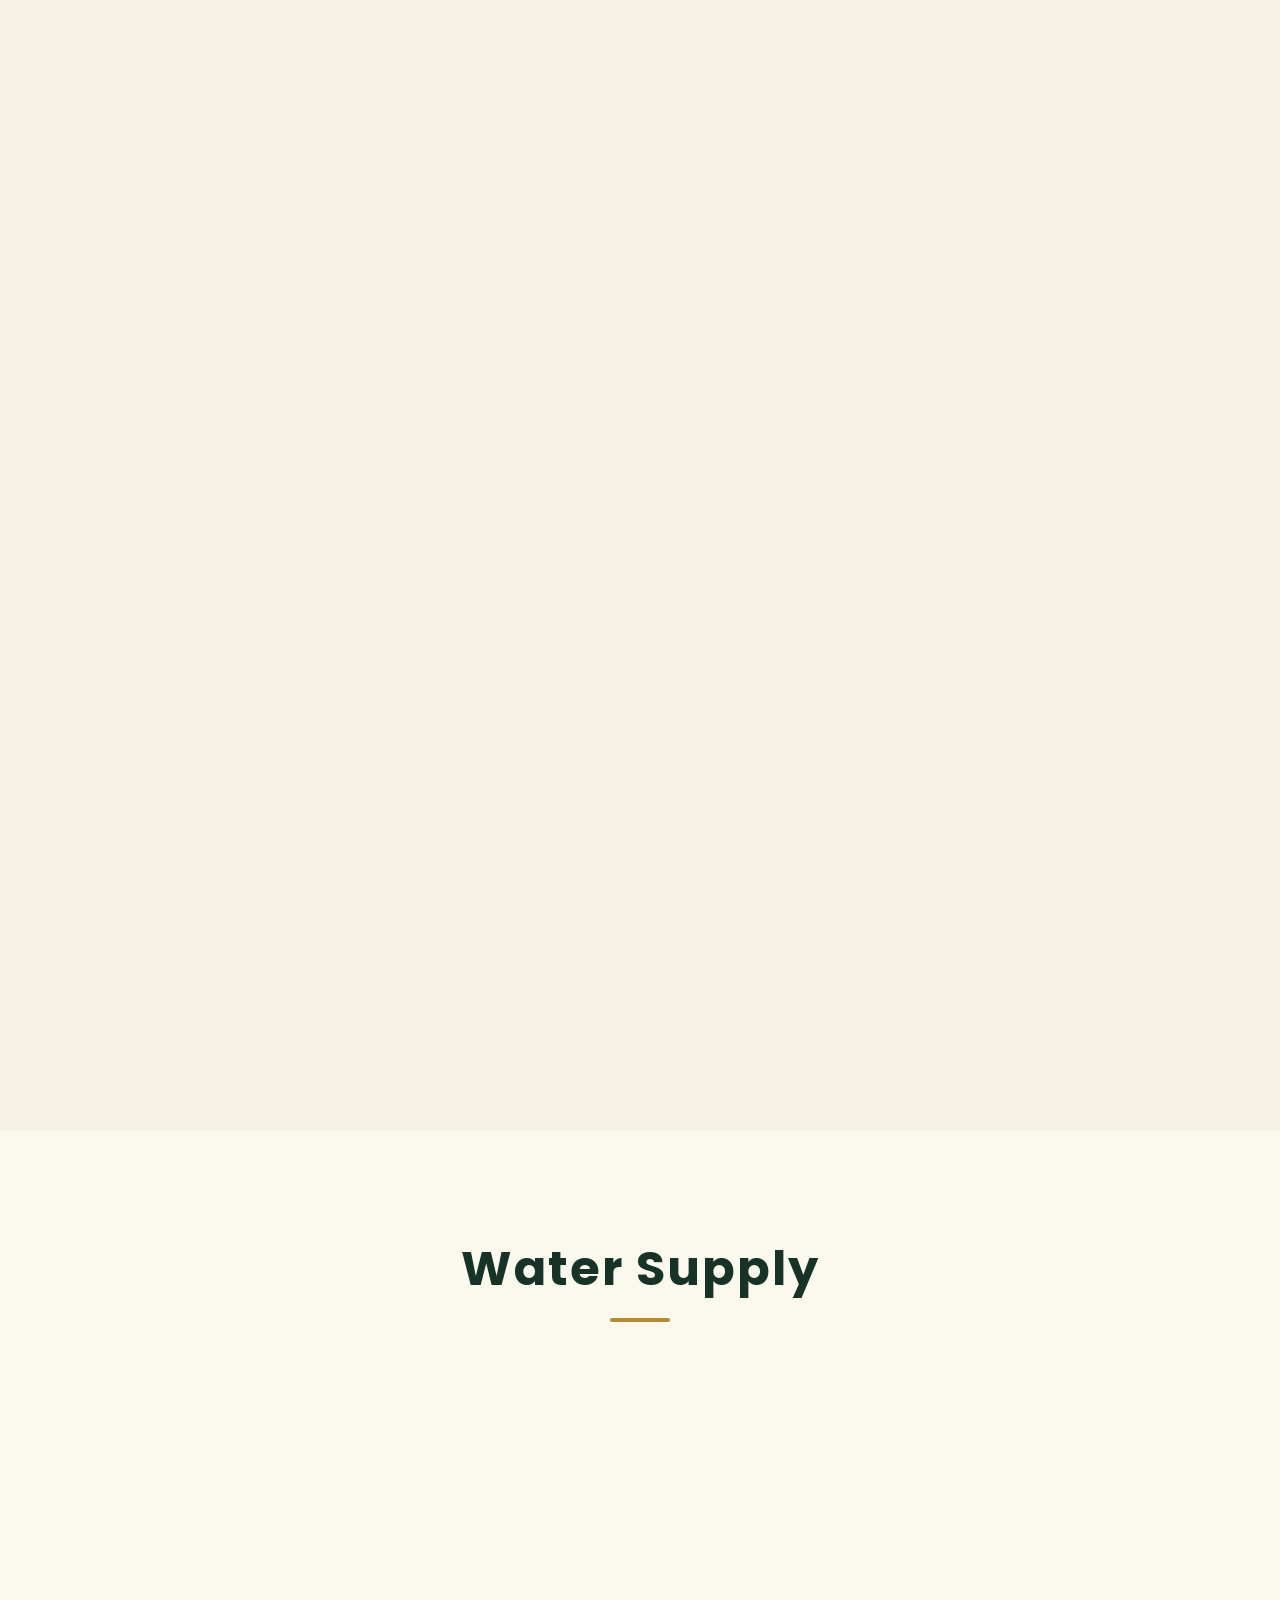
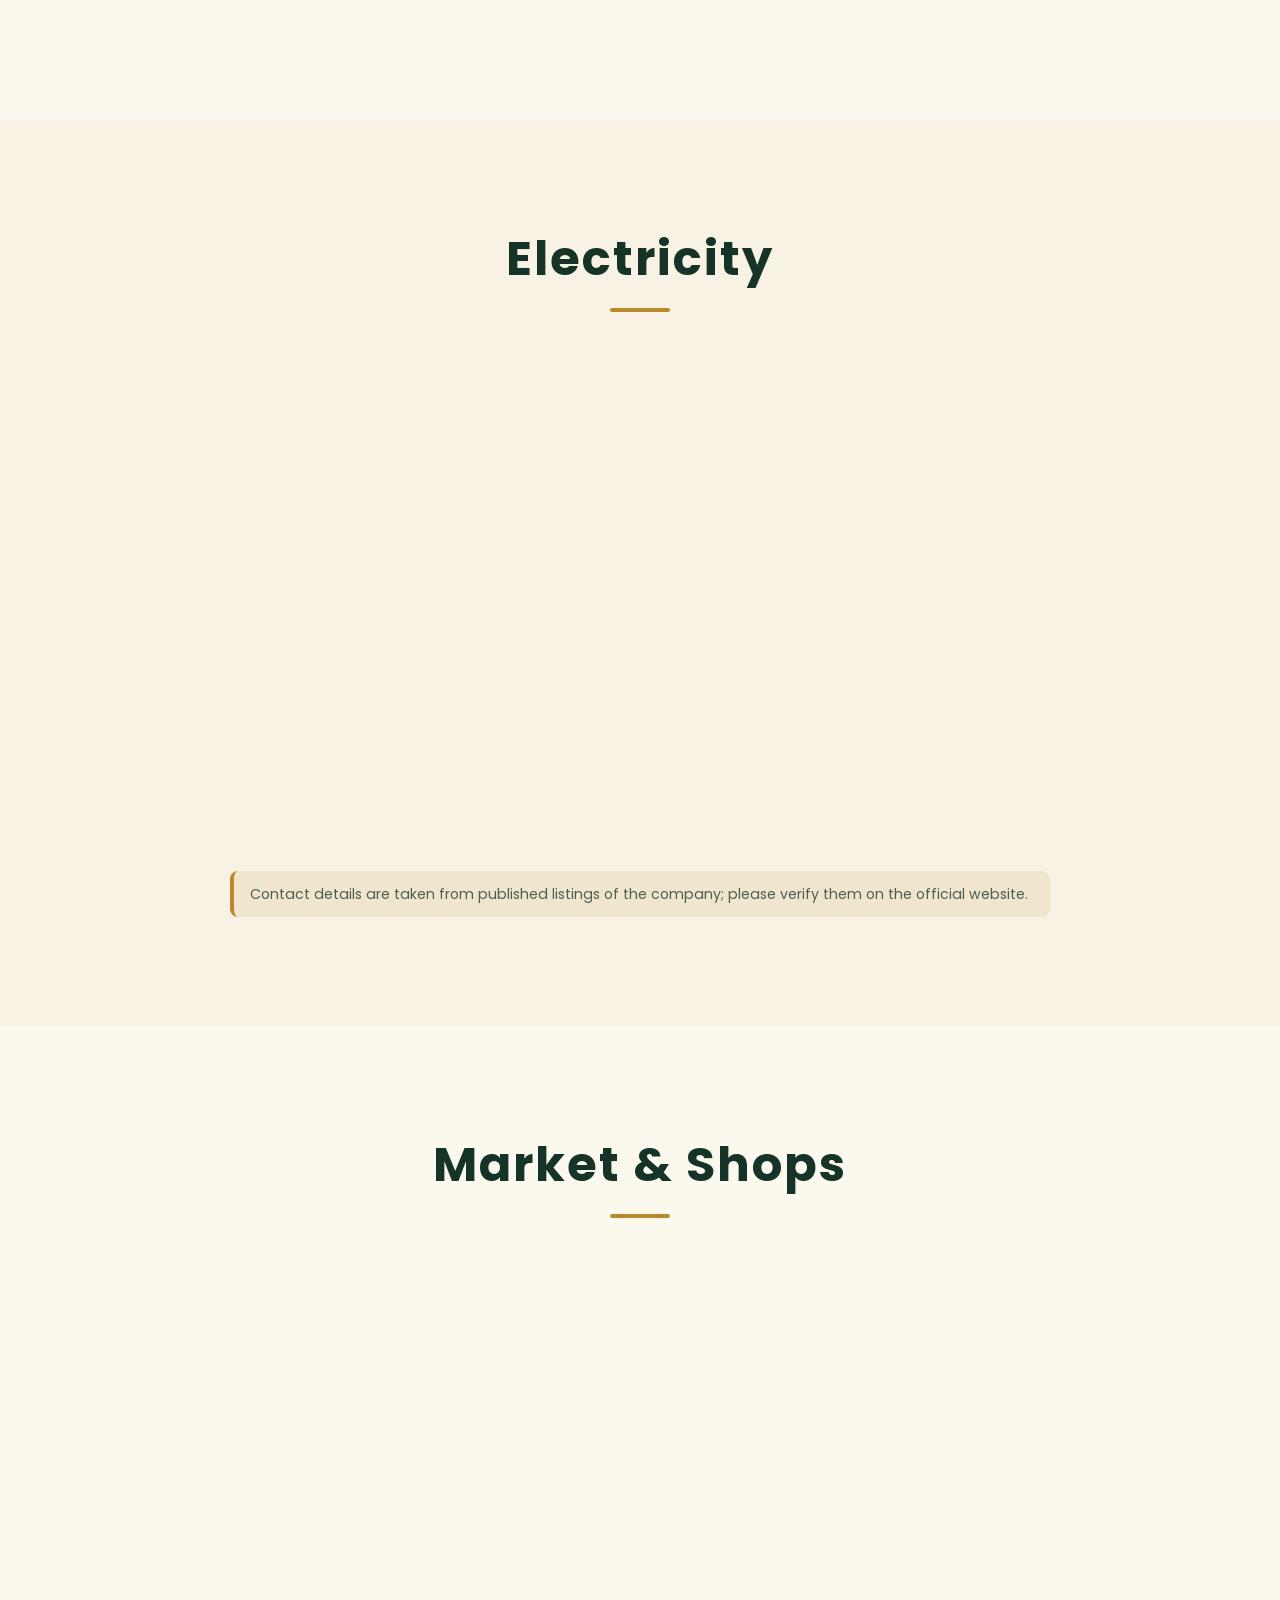
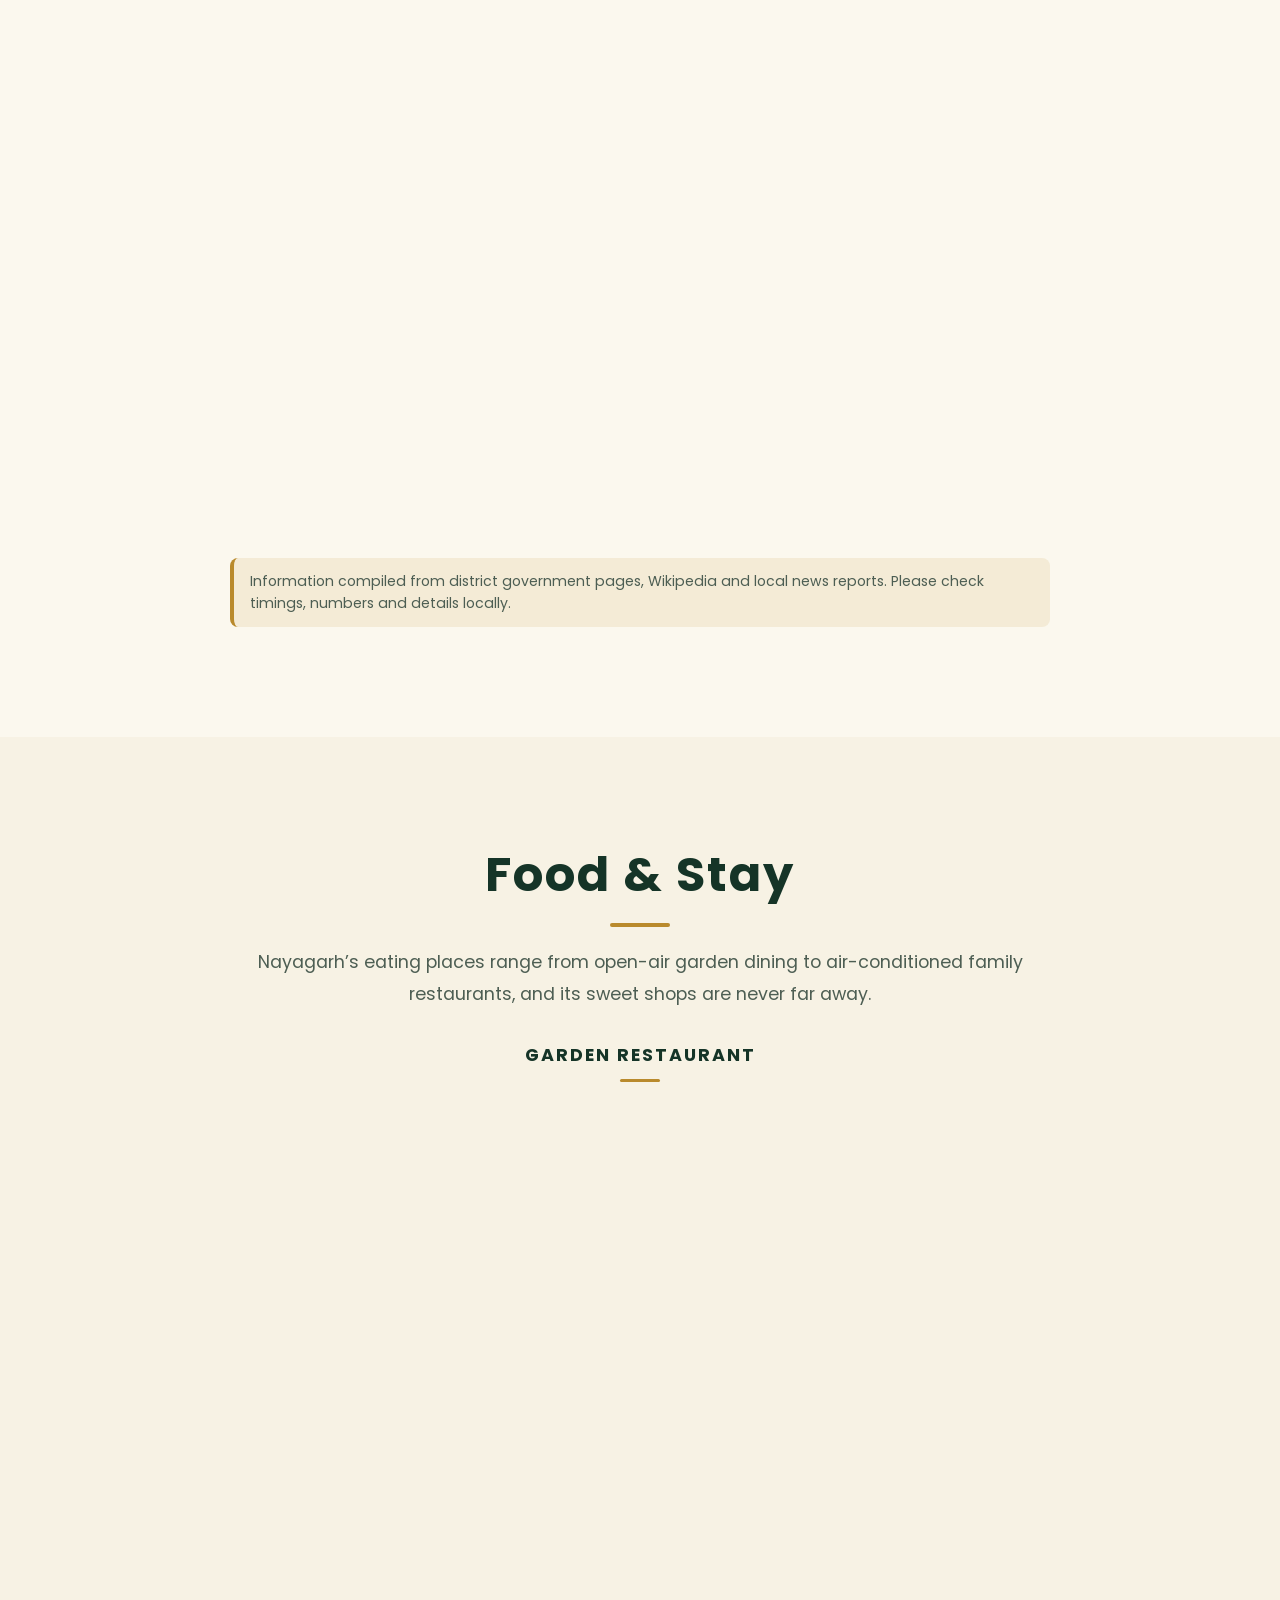
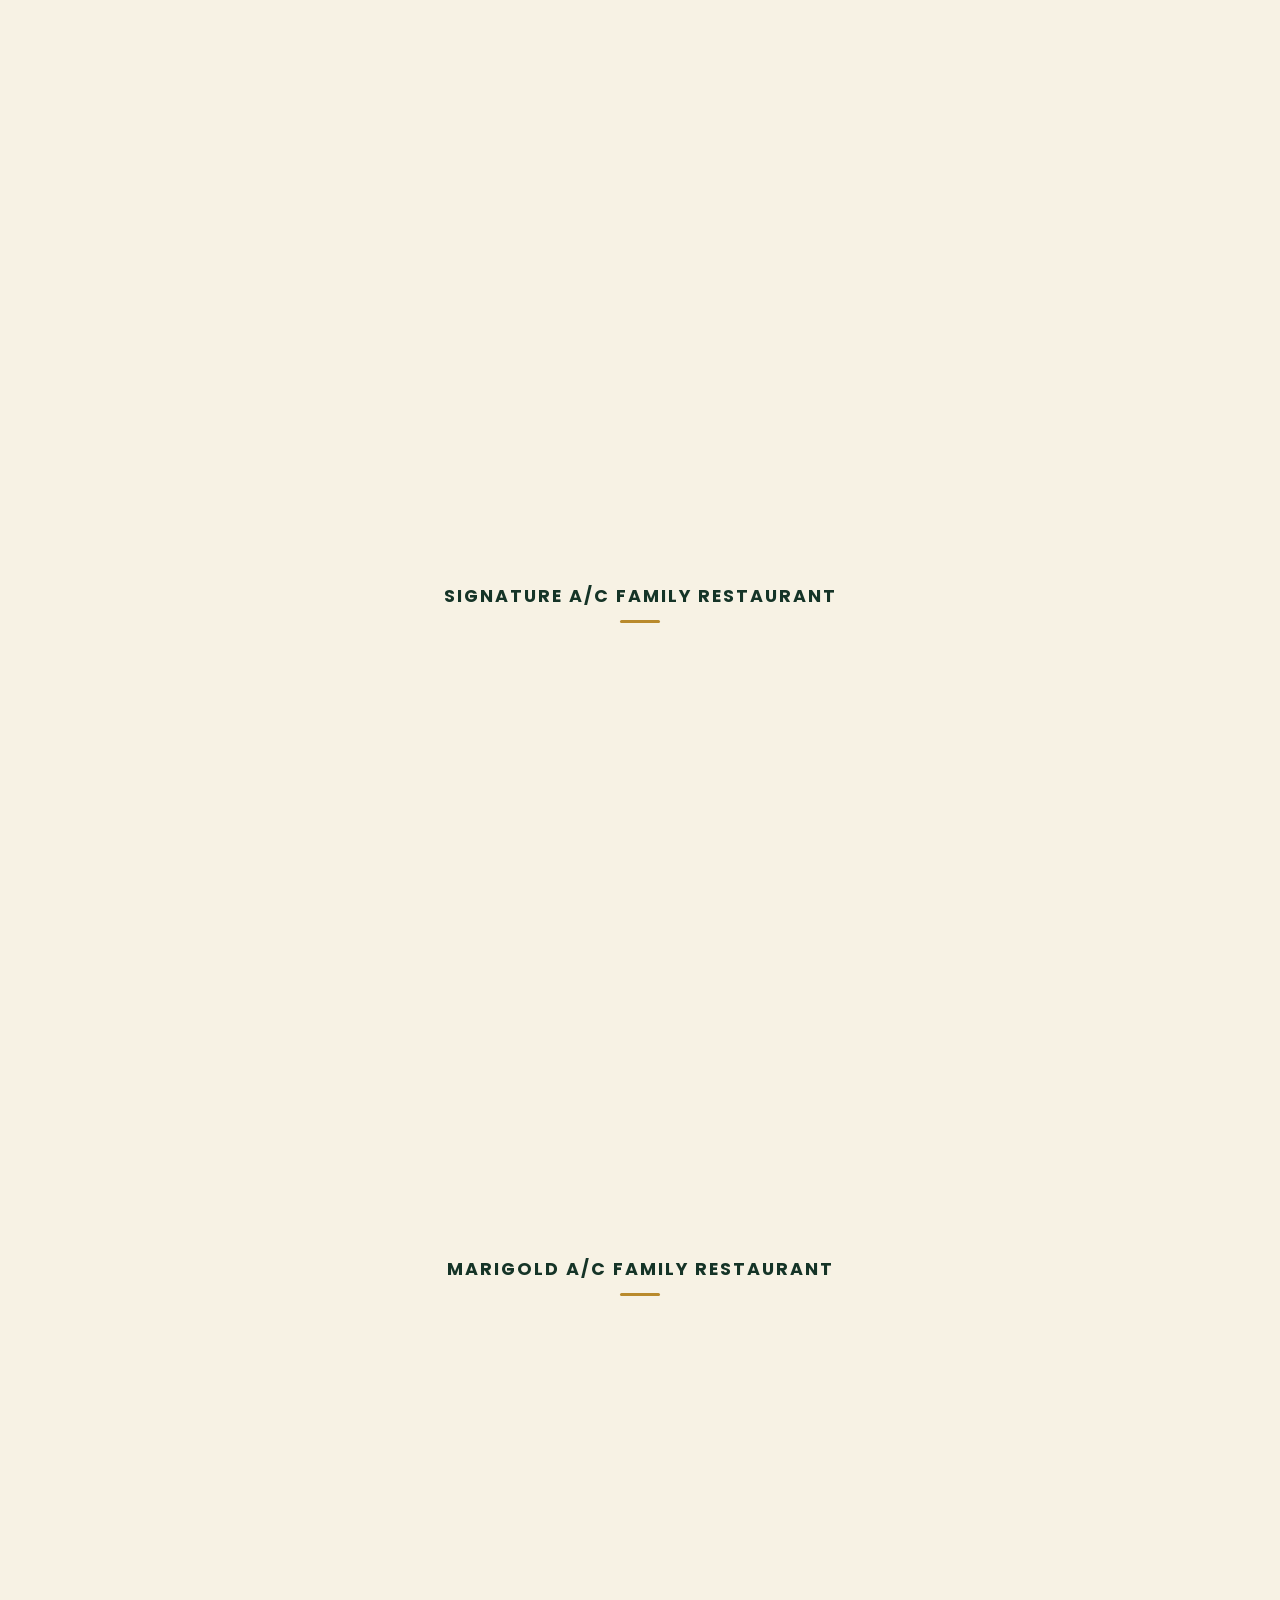
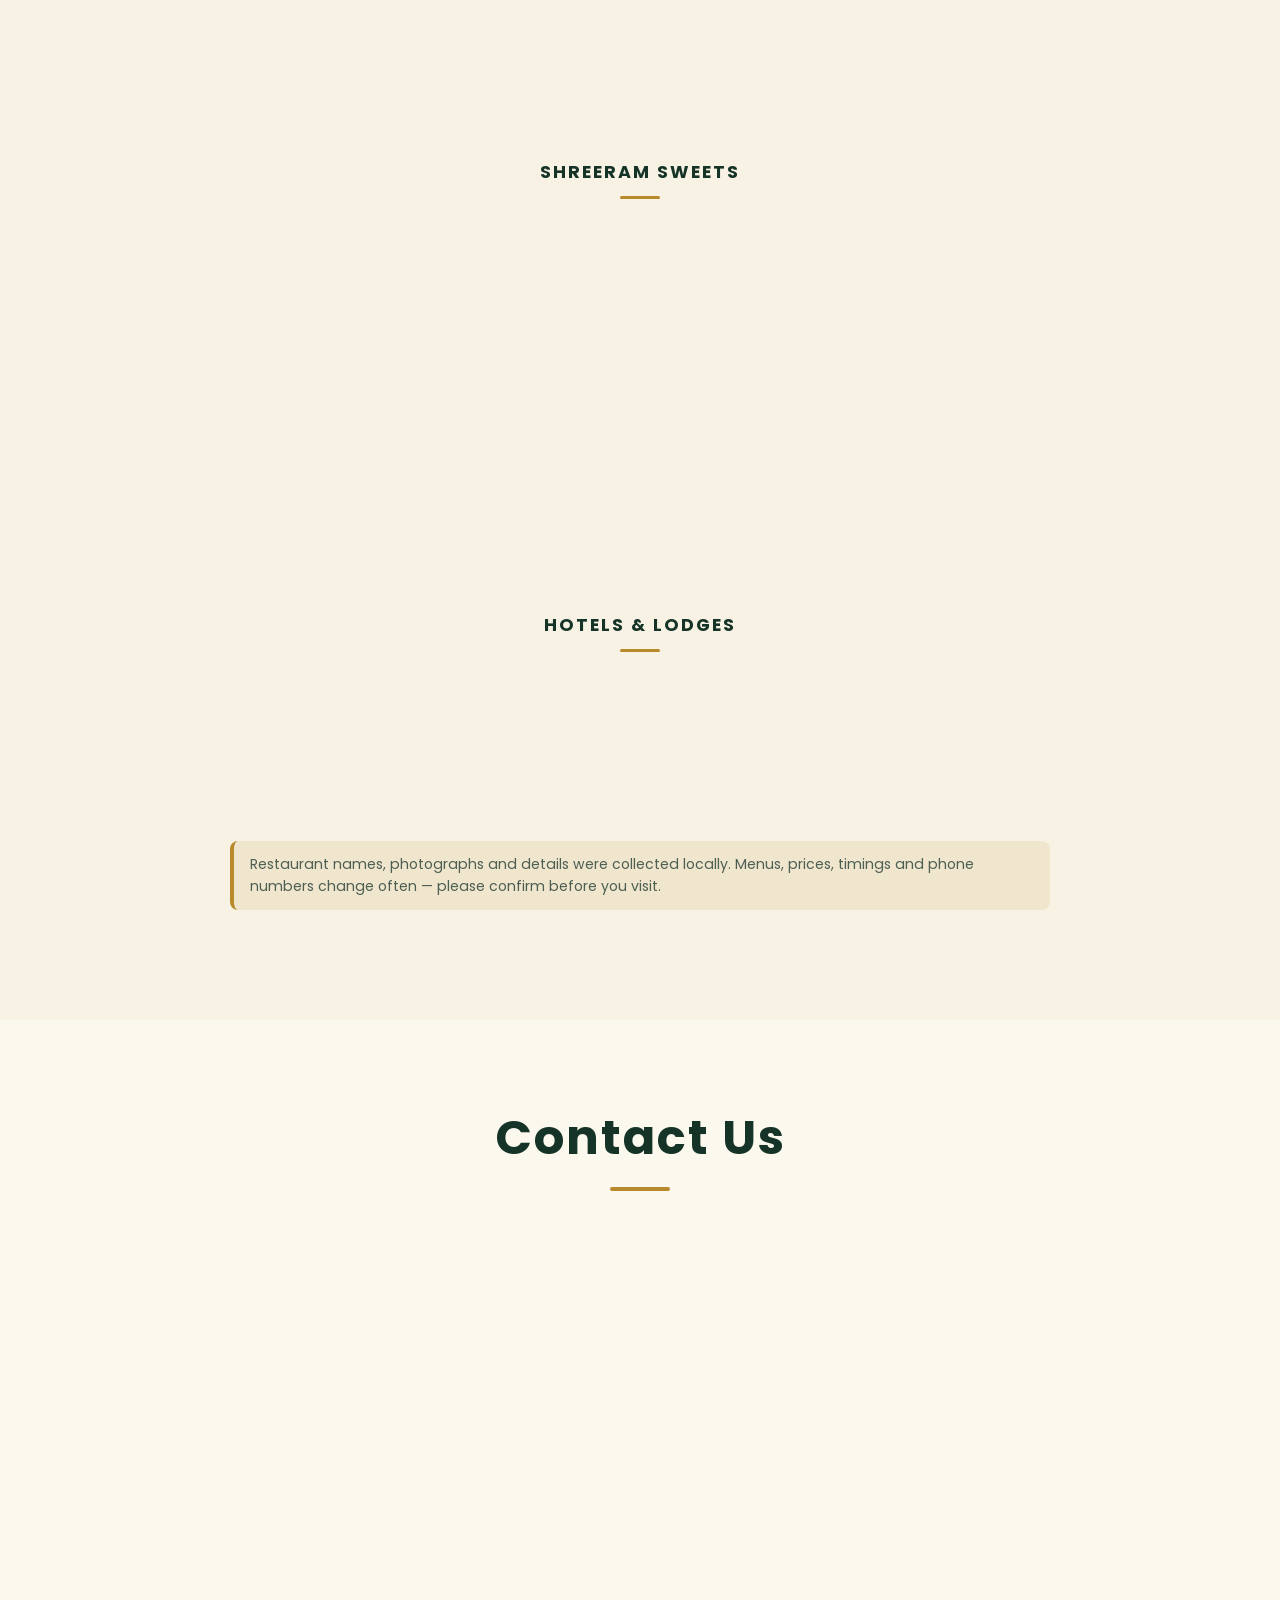
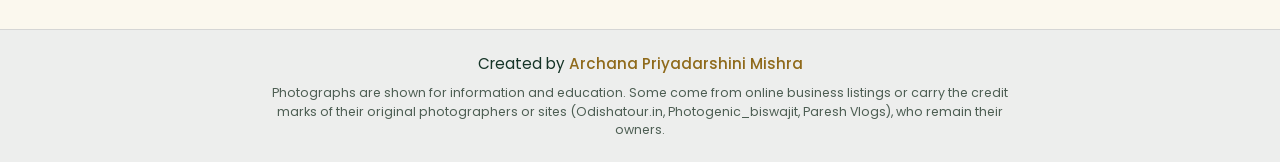
<file: Facilities.html>
<!DOCTYPE html>
<html lang="en">
<head>
  <meta charset="UTF-8">
  <meta name="viewport" content="width=device-width, initial-scale=1.0">
  <title>Facilities — Nayagarh</title>
  <meta name="description" content="Nayagarh facilities: colleges and schools, district hospital, bus stand and railway, water supply, electricity contacts, markets, restaurants and sweet shops.">
  <link rel="preconnect" href="https://fonts.googleapis.com">
  <link rel="preconnect" href="https://fonts.gstatic.com" crossorigin>
  <link href="https://fonts.googleapis.com/css2?family=Poppins:wght@200;300;400;500;600;700&display=swap" rel="stylesheet">
  <link rel="stylesheet" href="style.css">
  <link rel="stylesheet" href="vendor/aos.css">
</head>
<body>
  <div class="page-bg" style="--bg:url('images/front-image-hero.jpg')"></div>
  <nav class="navbar" aria-label="Main">
    <span class="nav-brand">Nayagarh</span>
    <button class="nav-toggle" aria-label="Open menu" aria-expanded="false"><span></span></button>
    <div class="nav-links">
      <a href="index.html">&larr; Nayagarh</a>
      <a href="#Education">Education</a>
      <a href="#Health-facilities">Health Facilities</a>
      <a href="#Transport">Transport</a>
      <a href="#Water">Water</a>
      <a href="#Electricty">Electricity</a>
      <a href="#Market">Market</a>
      <a href="#Hospitality">Food &amp; Stay</a>
    </div>
  </nav>
  <section id="home" class="bg small">
    <h1 id="heading">Facilities</h1>
    <p id="tap-to-explore">Education &middot; Health &middot; Transport &middot; Water &middot; Electricity &middot; Market &middot; Food &amp; Stay</p>
    <div class="scroll-hint" aria-hidden="true"></div>
  </section>
  <section id="Education" class="section">
    <h2>Education</h2>
    <p class="lead">Nayagarh has degree colleges, an engineering institute and schools that go back more than a century.</p>
    <h3 class="sub-head" style="text-align:center">Nayagarh Autonomous College</h3>
    <div class="abt">
<div class="txt" data-aos="fade-right"><p>Founded in <b>1961</b>, Nayagarh Autonomous College is the best-known degree college of the district headquarters. Its green gateway, with a stone chariot wheel on each side, is one of the town&rsquo;s familiar landmarks.</p></div>
<div data-aos="fade-left"><img class="pic nat" src="images/autonomous-college-nayagarh.jpg" alt="Entrance gate of Nayagarh Autonomous College with chariot wheels" loading="lazy"></div>
    </div>

    <h3 class="sub-head" style="text-align:center">Nayagarh Prajamandal Mahila Mahavidyalaya</h3>
    <div class="abt">
<div data-aos="fade-right"><div class="pic-stack"><img class="pic nat" src="images/womens-college-nayagarh-2.jpg" alt="Gate of Nayagarh Prajamandal Mahila Mahavidyalaya" loading="lazy"><img class="pic nat" src="images/womens-college-nayagarh-1.jpg" alt="Students of the Red Cross unit doing yoga outside the college building" loading="lazy"></div></div>
<div class="txt" data-aos="fade-left"><p>Set up in <b>1981</b>, this is the town&rsquo;s women&rsquo;s college, giving girls from Nayagarh and the villages around it access to higher education close to home. Its name recalls the <i>Prajamandal</i>, the people&rsquo;s movement of the princely-state era.</p>
<p>The photograph shows students of the college&rsquo;s Red Cross unit taking part in a Yoga Day programme, one of many activities that run alongside the classroom.</p></div>
    </div>

    <h3 class="sub-head" style="text-align:center">More Colleges</h3>
    <div class="tiles" data-aos="fade-up"><div class="tile"><small>Engineering</small><b>Nayagarh Institute of Engineering &amp; Technology</b><span>Vidyavihar, Panipoila</span></div><div class="tile"><small>Higher education</small><b>Millennium Academy of Higher Education</b><span>Khedapada, Balugaon</span></div><div class="tile"><small>Block colleges</small><b>Raghunath Samabaya Mahavidyalaya</b><span>One of the district&rsquo;s long-standing colleges</span></div><div class="tile"><small>Block colleges</small><b>Ranpur College</b><span>Serves the Ranpur area</span></div><div class="tile"><small>Block colleges</small><b>Pathani Samanta College</b><span>Named for the astronomer of Khandapada</span></div></div>

    <h3 class="sub-head" style="text-align:center">Schools</h3>
    <div class="tiles" data-aos="fade-up"><div class="tile"><small>Oldest high school</small><b>Brajendra High School</b><span>The town&rsquo;s oldest high school</span></div><div class="tile"><small>D.A.V. group</small><b>D.A.V. Centenary Public School</b><span>Photographed below</span></div><div class="tile"><small>Private</small><b>Maharishi Vidya Mandir</b><span>Established 1991</span></div><div class="tile"><small>Private</small><b>Saraswati Shishu Vidya Mandir</b><span>Established 1994</span></div><div class="tile"><small>Government</small><b>N.A.C. High School</b><span>Run by the notified area council</span></div></div>


    <h3 class="sub-head" style="text-align:center">D.A.V. Centenary Public School</h3>
    <div class="abt">
<div class="txt" data-aos="fade-right"><p>One of the best-known private schools of the town stands behind a red boundary wall and a neat green lawn, its rooftop signboard reading <b>D.A.V. Centenary Public School</b>. It belongs to the <b>D.A.V.</b> (Dayanand Anglo-Vedic) family of schools, which runs schools across India.</p><p>For admission, classes, boards and fees, please contact the school directly &mdash; those details change every year.</p></div>
<div data-aos="fade-left"><img class="pic nat" src="images/dav-centenary-public-school.jpg" alt="Red building of D.A.V. Centenary Public School with a green lawn and gate" loading="lazy"></div>
    </div>
  </section>
  <section id="Health-facilities" class="section alt">
    <h2>Health Facilities</h2>
    <div class="abt">
<div class="txt" data-aos="fade-right"><p>The <b>District Headquarters Hospital (DHH) Nayagarh</b> is the main government hospital of the district. It has a 100-bed mother-and-child health building, a 12-bed newborn care unit (SNCU), a 10-bed nutrition rehabilitation centre, a blood bank and a <b>Jan Aushadhi</b> store for low-cost generic medicines on its campus.</p>
<p>Around it, the district runs <b>12 Community Health Centres</b> &mdash; at Nuagadiasahi, Sarankul, Bhapur, Mahipur, Rajsunakhala, Gania, Badapandusar, Madhyakhanda, Dasapalla, Ranpur, Odagaon and Khandapada &mdash; plus <b>166 sub-centres</b> and the BMSN TB Hospital at Chandapur. Patients who need advanced care are usually referred on to Bhubaneswar or Cuttack.</p></div>
<div data-aos="fade-left"><div class="pic-stack"><img class="pic nat" src="images/district-hospital-2.jpg" alt="Gate of the District Headquarters Hospital, Nayagarh" loading="lazy"><img class="pic wide" src="images/district-hospital-1.jpg" alt="Aerial view of the district hospital below the hills of Nayagarh" loading="lazy"></div></div>
    </div>

    <div class="tiles" data-aos="fade-up"><div class="tile"><small>All emergencies</small><b>112</b><span>National emergency number</span></div><div class="tile"><small>Ambulance</small><b>108</b><span>Free ambulance service in Odisha</span></div><div class="tile"><small>DHH Nayagarh</small><b>94399 91699</b><span>As listed on the district health page</span></div></div>

    <p class="notice">Phone numbers come from public government listings and can change &mdash; please confirm before relying on them.</p>
  </section>
  <section id="Transport" class="section">
    <h2>Transportation</h2>
    <div class="abt">
<div data-aos="fade-right"><div class="pic-stack"><img class="pic wide" src="images/nayagarh-new-bus-stand-2.jpg" alt="Nayagarh new bus stand building with painted murals" loading="lazy"><img class="pic nat" src="images/nayagarh-new-bus-stand-1.jpg" alt="Front of the new bus stand with coloured pillars" loading="lazy"></div></div>
<div class="txt" data-aos="fade-left"><p>Nayagarh is about <b>87 km from Bhubaneswar</b> by road, on <b>National Highway 57</b>, which links coastal Odisha with the west of the state. <b>SH-1</b> runs from Phulbani through Nayagarh to Khurda, <b>SH-21</b> connects Nayagarh with Odagaon and Laukhal, and the 96-km New Jagannath Sadak joins the district to Puri. Regular buses run from Bhubaneswar, Balangir and other towns.</p>
<p>The <b>new bus stand</b> was built to ease traffic at the old one and was scheduled to open on 2 April 2021, with shops for passengers. Its walls carry colourful murals of village life.</p>
<p>For short trips, cycle rickshaws, autos and e-rickshaws are everywhere, and the <b>Ama Bus</b> service links villages with towns. Private taxis and trekkers run across the district.</p></div>
    </div>

    <div class="abt">
<div class="txt" data-aos="fade-right"><p><b>Nayagarh Town railway station</b> opened in June 2017 on the Khurda Road&ndash;Balangir line. It has four platforms, was electrified in 2021 and is served by passenger and MEMU trains to <b>Khurda Road</b>, about 69 km away. The longer line towards Balangir is still being built.</p>
<p>There is no airport in the district. The nearest is <b>Biju Patnaik International Airport</b> in Bhubaneswar, roughly 87 km (about two hours) away.</p></div>
<div data-aos="fade-left">    <div class="tiles" data-aos="fade-up"><div class="tile"><small>By road</small><b>Bhubaneswar 87 km</b><span>NH-57 via Khurda side</span></div><div class="tile"><small>By rail</small><b>Khurda Road 69 km</b><span>Nearest major railhead</span></div><div class="tile"><small>By air</small><b>Bhubaneswar (BBI)</b><span>About 2 hours by road</span></div></div>
</div>
    </div>

  </section>
  <section id="Water" class="section alt">
    <h2>Water Supply</h2>
    <div class="abt solo"><div class="txt" data-aos="fade-up">
      <p>The piped water for <b>Nayagarh town</b> comes from the <b>Mahanadi river</b>. A mega drinking-water scheme near Kantilo pumps water from
      the river, and a pipeline of about 30 km carries it to the town, which is governed by a municipality with 13 wards.</p>
      <p>Reports in 2019 described cracks, leaks and low pressure in the old pipeline, so supply has not always been reliable. Because the
      situation changes, residents and visitors should check with the local water-supply office or the municipality for the current position.</p>
    </div></div>
  </section>
  <section id="Electricty" class="section">
    <h2>Electricity</h2>
    <div class="abt solo"><div class="txt" data-aos="fade-up">
      <p>Electricity in Nayagarh is distributed by <b>TP Central Odisha Distribution Limited (TPCODL)</b>, a joint venture of Tata Power and the Odisha
      government, through its <b>Nayagarh Electrical Division</b>. TPCODL also serves Bhubaneswar, Cuttack, Puri, Dhenkanal, Angul and Kendrapara.</p>
      <p>To report a power cut, call the 24-hour support line and press 1 for &ldquo;no power supply&rdquo;, or use the TPCODL Mitra app.</p>
    </div></div>
    <div class="tiles" data-aos="fade-up"><div class="tile"><small>24-hour support</small><b>1800 345 7122</b><span>Press 1 to report no power</span></div><div class="tile"><small>Complaints</small><b>1912</b><span>Electricity complaint number</span></div><div class="tile"><small>Nayagarh Division</small><b>06753-252365</b><span>Local electrical division office</span></div><div class="tile"><small>Email</small><b>customercare@tpcentralodisha.com</b><span>Customer support</span></div><div class="tile"><small>Website</small><b>tpcentralodisha.com</b><span>Bills, new connections, TPCODL Mitra app</span></div></div>

    <p class="notice">Contact details are taken from published listings of the company; please verify them on the official website.</p>
  </section>
  <section id="Market" class="section alt">
    <h2>Market &amp; Shops</h2>
    <div class="abt solo"><div class="txt" data-aos="fade-up">
      <p>Trade in Nayagarh is spread across several towns. <b>Itamati</b>, about 6 km from Nayagarh, is the district&rsquo;s main trading centre,
      <b>Rajsunakhala</b> (about 26 km away) is the second biggest, and <b>Daspalla</b> is the fourth-largest business hub.</p>
      <p>Local specialities make good souvenirs. The best <b>Chhena Poda</b> comes from Itamati and Machhipada, and the district&rsquo;s
      <b>Nayagarh Kanteimundi Brinjal</b> received a Geographical Indication (GI) tag in January 2024.</p>
    </div></div>
    <div class="abt solo"><div data-aos="fade-up"><img class="pic nat" style="max-width:640px;margin:0 auto" src="images/local-market-nayagarh.jpg" alt="A busy market street in Nayagarh town lined with shops, signboards and parked motorbikes" loading="lazy"><span class="cap">A market street in Nayagarh town &mdash; shops and signboards on both sides, with motorbikes parked along the road.</span></div></div>
    <div class="tiles" data-aos="fade-up"><div class="tile"><small>Main trading centre</small><b>Itamati</b><span>About 6 km from Nayagarh</span></div><div class="tile"><small>Second biggest</small><b>Rajsunakhala</b><span>About 26 km from Nayagarh</span></div><div class="tile"><small>Business hub</small><b>Daspalla</b><span>Fourth biggest in the district</span></div><div class="tile"><small>GI product</small><b>Kanteimundi Brinjal</b><span>GI tag granted in January 2024</span></div></div>

    <p class="notice">Information compiled from district government pages, Wikipedia and local news reports. Please check timings, numbers and details locally.</p>
  </section>
  <section id="Hospitality" class="section">
    <h2>Food &amp; Stay</h2>
    <p class="lead">Nayagarh&rsquo;s eating places range from open-air garden dining to air-conditioned family restaurants, and its sweet shops are never far away.</p>
    <h3 class="sub-head" style="text-align:center">Garden Restaurant</h3>
    <div class="abt">
<div data-aos="fade-right"><div class="pic-stack"><img class="pic nat" src="images/garden-restaurant-1.jpg" alt="Front of Garden Restaurant with a green roof and a red signboard" loading="lazy"><img class="pic nat" src="images/garden-restaurant-2.jpg" alt="Open-air seating pavilion at Garden Restaurant with a Way to Thali sign" loading="lazy"></div></div>
<div class="txt" data-aos="fade-left"><p><b>Garden Restaurant</b> is a bright green and pink family restaurant serving <b>veg and non-veg</b> food. Guests sit under a covered, open-air pavilion with wooden chairs, potted plants and a view of the hills, and a signboard points the way to the <b>thali</b> &mdash; the classic Odia rice meal.</p><p class="notice" style="margin-top:14px">The first photograph carries a 2013 date stamp, so the building&rsquo;s colours may have changed since.</p></div>
    </div>
    <h3 class="sub-head" style="text-align:center">Signature A/C Family Restaurant</h3>
    <div class="abt">
<div class="txt" data-aos="fade-right"><p><b>Signature</b> is an air-conditioned family restaurant with a smart dark-and-green entrance decked with marigold-style garlands. Inside, hanging creepers and warm orange walls set the mood, and a chalkboard announces a <b>&ldquo;Special Menu for Today&rdquo;</b> &mdash; the day we saw it listed Murg Champ, Lemon Pepper Chicken and Jumbo Prawn.</p><p>Specials change daily, so ask at the counter for the menu of the day.</p></div>
<div data-aos="fade-left"><div class="pic-stack"><img class="pic nat" src="images/signature-restaurant-1.jpg" alt="Entrance of Signature A/C Family Restaurant with garlands" loading="lazy"><img class="pic nat" src="images/signature-restaurant-2.jpg" alt="Inside Signature restaurant with hanging plants and the special menu board" loading="lazy"></div></div>
    </div>
    <h3 class="sub-head" style="text-align:center">Marigold A/C Family Restaurant</h3>
    <div class="abt">
<div data-aos="fade-right"><img class="pic nat" src="images/marigold-restaurant.jpg" alt="Lit signboard of Marigold A/C Family Restaurant in Nayagarh at night" loading="lazy"></div>
<div class="txt" data-aos="fade-left"><p><b>Marigold</b> is an air-conditioned family restaurant whose glowing signboard advertises <b>Indian, Chinese and Tandoor</b> food. Its glass front opens into a softly lit dining hall.</p><p>The phone number printed on the signboard is <b>94381 60260</b> &mdash; please call to confirm timings before you go.</p></div>
    </div>
    <h3 class="sub-head" style="text-align:center">Shreeram Sweets</h3>
    <div class="abt">
<div class="txt" data-aos="fade-right"><p>Under a bright red signboard, the glass counter of <b>Shreeram Sweets</b> is stacked tray upon tray with laddus, pedas, barfis, rasgullas and gulab jamuns in every colour. It is a good stop for festival boxes and for a quick sweet after a temple visit.</p><p>Looking for Nayagarh&rsquo;s own speciality? Read about <a href="ChhenaPoda.html">Chhena Poda</a>, which is best bought fresh in Nayagarh town, Itamati and Daspalla.</p></div>
<div data-aos="fade-left"><img class="pic nat" src="images/shreeram-sweets.jpg" alt="Glass display of colourful Indian sweets at Shreeram Sweets" loading="lazy"></div>
    </div>
    <h3 class="sub-head" style="text-align:center">Hotels &amp; Lodges</h3>
    <div class="abt solo"><div class="txt" data-aos="fade-up"><p>Nayagarh town has simple lodges near the main road and bus stand. Visitors who want a wider choice of hotels usually stay in Bhubaneswar, about 87 km away, and travel to Nayagarh by road for the day.</p></div></div>
    <p class="notice">Restaurant names, photographs and details were collected locally. Menus, prices, timings and phone numbers change often &mdash; please confirm before you visit.</p>
  </section>
  <section id="contact">
    <h2>Contact Us</h2>
    <form data-aos="fade-up">
      <input type="text" placeholder="Your Name" aria-label="Your name" required>
      <input type="email" placeholder="Your Email" aria-label="Your email" required>
      <textarea placeholder="Your Message" rows="4" aria-label="Your message" required></textarea>
      <button type="submit">Send</button>
    </form>
    <p class="thanks" role="status"></p>
  </section>
  <footer>
    <p>Created by <a href="https://github.com/mikun-011" target="_blank" rel="noopener">Archana Priyadarshini Mishra</a></p>
    <small>Photographs are shown for information and education. Some come from online business listings or carry the credit marks of their original photographers or sites (Odishatour.in, Photogenic_biswajit, Paresh Vlogs), who remain their owners.</small>
  </footer>
  <script src="vendor/aos.js"></script>
  <script src="main.js"></script>
</body>
</html>
</file>
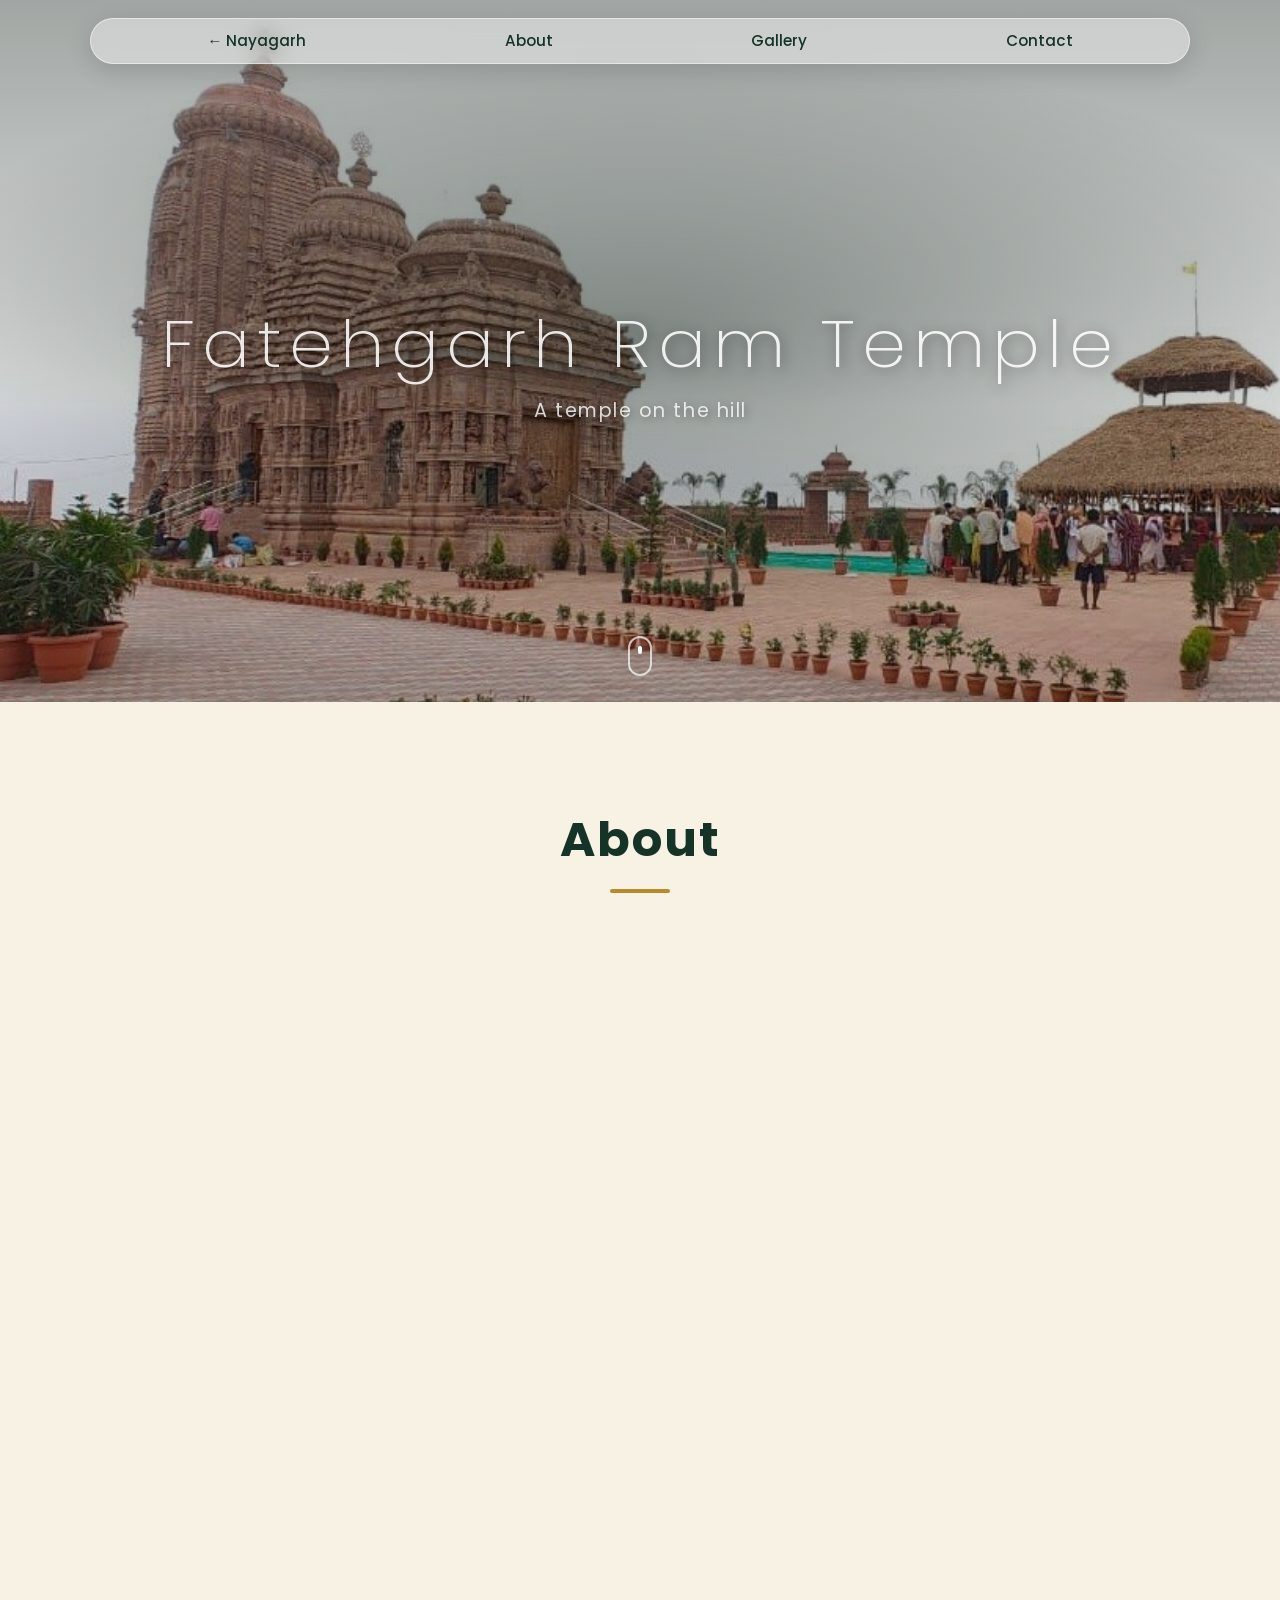
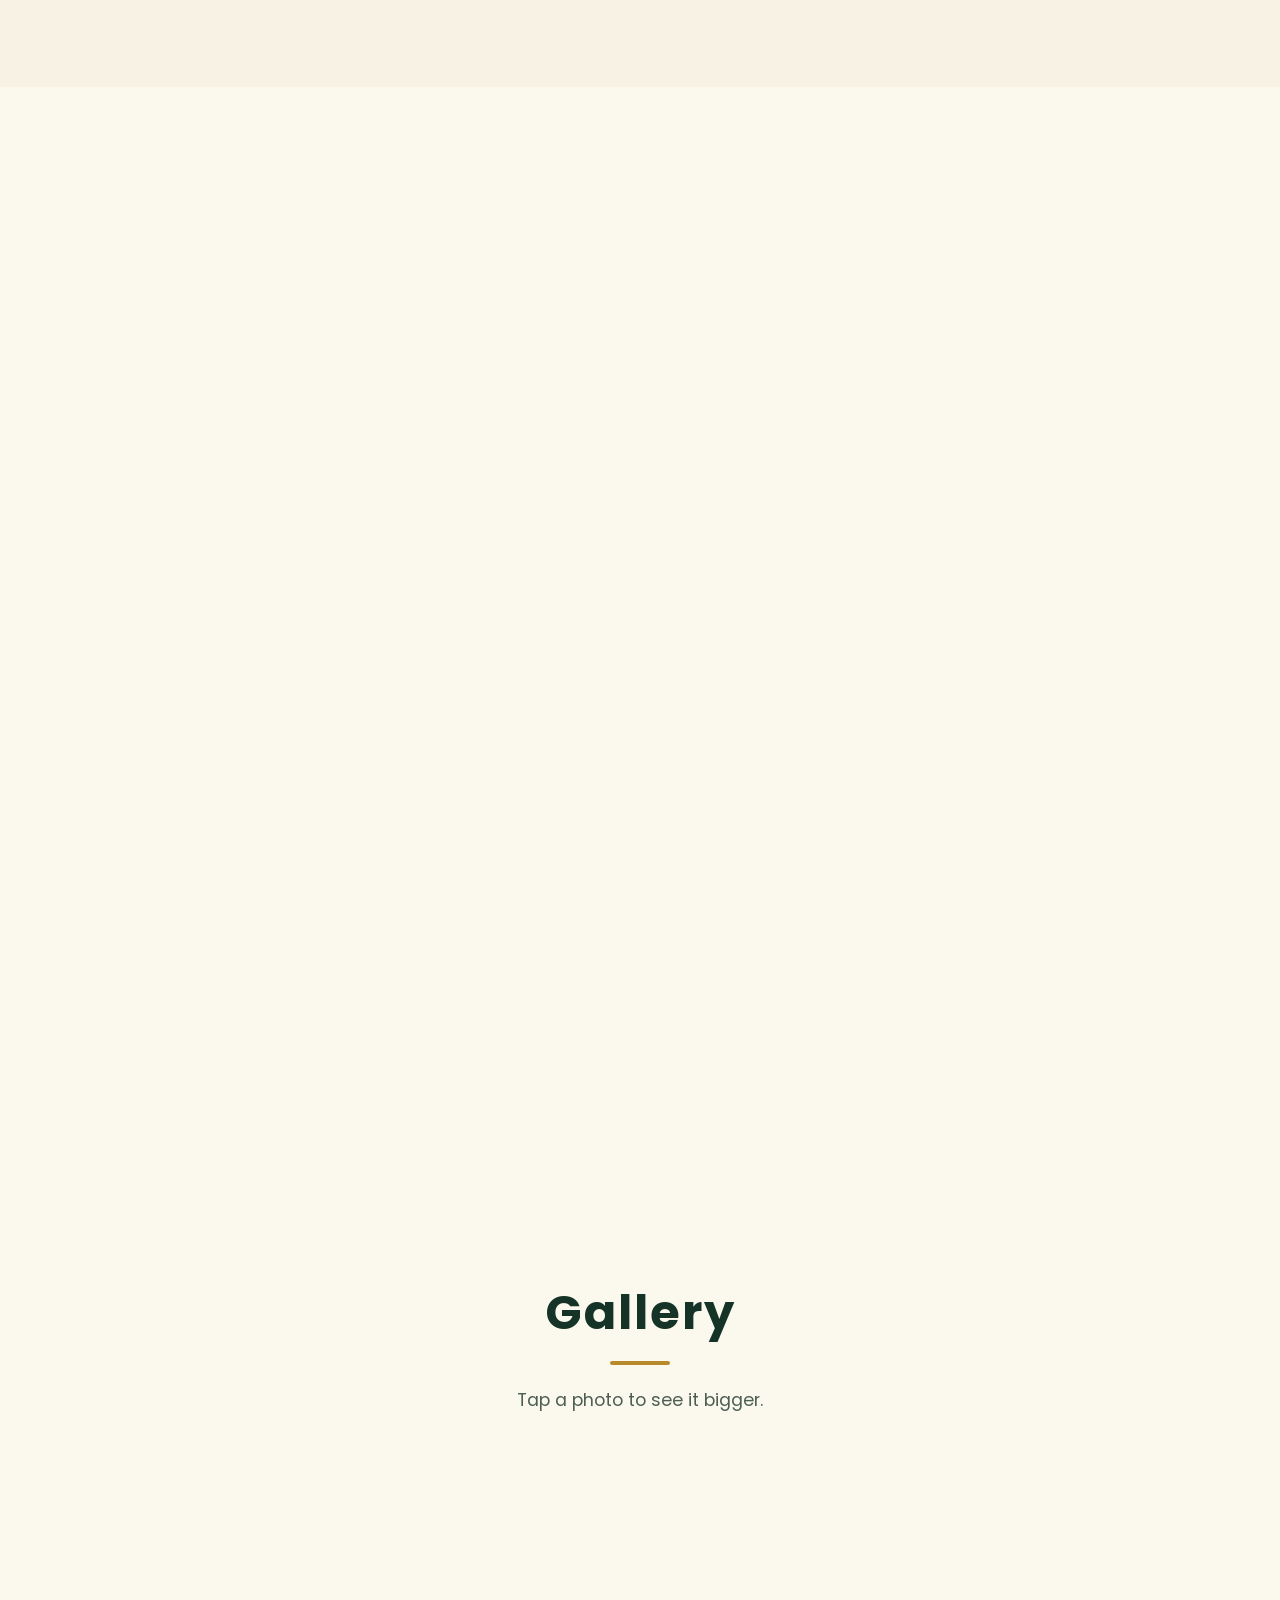
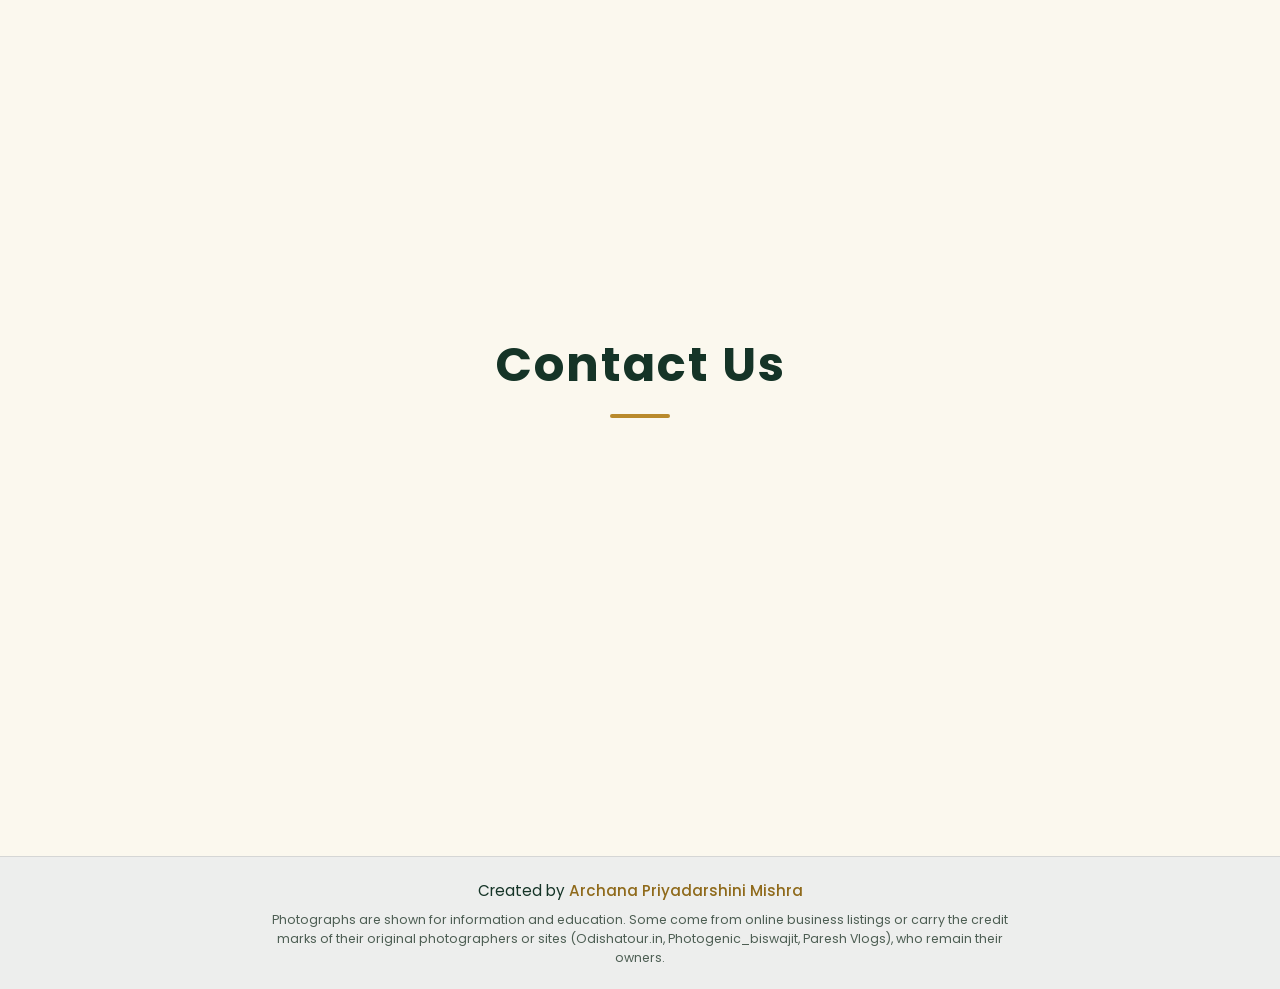
<file: FatehgarhRamTemple.html>
<!DOCTYPE html>
<html lang="en">
<head>
  <meta charset="UTF-8">
  <meta name="viewport" content="width=device-width, initial-scale=1.0">
  <title>Fatehgarh Ram Temple — Nayagarh</title>
  <meta name="description" content="Fatehgarh Ram Temple on a hilltop in Bhapur block, Nayagarh: history, height, how it was built and how to visit.">
  <link rel="preconnect" href="https://fonts.googleapis.com">
  <link rel="preconnect" href="https://fonts.gstatic.com" crossorigin>
  <link href="https://fonts.googleapis.com/css2?family=Poppins:wght@200;300;400;500;600;700&display=swap" rel="stylesheet">
  <link rel="stylesheet" href="style.css">
  <link rel="stylesheet" href="vendor/aos.css">
</head>
<body>
  <div class="page-bg" style="--bg:url('images/fatehgarh-ram-temple-1.jpg')"></div>
  <nav class="navbar" aria-label="Main">
    <span class="nav-brand">Nayagarh</span>
    <button class="nav-toggle" aria-label="Open menu" aria-expanded="false"><span></span></button>
    <div class="nav-links">
      <a href="index.html">&larr; Nayagarh</a>
      <a href="#about">About</a>
      <a href="#tourist">Gallery</a>
      <a href="#contact">Contact</a>
    </div>
  </nav>
  <section id="home" class="bg small">
    <h1 id="heading">Fatehgarh Ram Temple</h1>
    <p id="tap-to-explore">A temple on the hill</p>
    <div class="scroll-hint" aria-hidden="true"></div>
  </section>
  <section id="about" class="section">
    <h2>About</h2>
    <div class="glance" data-aos="fade-up"><div><small>Deity</small><span>Lord Rama</span></div><div><small>Place</small><span>Fatehgarh village, Bhapur block</span></div><div><small>Distance</small><span>About 40 km from Nayagarh, 65 km from Bhubaneswar</span></div><div><small>Height</small><span>165 feet</span></div></div>
    <div class="abt">
<div class="txt" data-aos="fade-right"><p>High on a hill near <b>Fatehgarh village in Bhapur block</b>, the Ram temple is one of Nayagarh&rsquo;s newest and most striking landmarks. It stands about <b>40 km from Nayagarh town</b> and roughly 65 km from Bhubaneswar, and its tall spire rises above the hilltop and the forests below.</p>
<p>The temple is built of <b>Baulamala stone</b> and is <b>165 feet tall</b>. Villagers formed the <b>Shri Ram Seva Parishad</b> to lead the project, and the money came from donations by villagers and devotees across Odisha &mdash; over Rs 10 crore. Work began in 2017 and employed more than 150 workers.</p>
<p>The inauguration was set for <b>22 January 2024</b>, the day of the Pran Pratishtha at Ayodhya. Before the ceremony, village women carried water from the Mahanadi in a Kalash Yatra.</p></div>
<div data-aos="fade-left"><img class="pic wide" src="images/fatehgarh-ram-temple-1.jpg" alt="Fatehgarh Ram Temple and its courtyard of potted plants" loading="lazy"></div>
    </div>
  </section>
  <section class="section alt">
    <div class="abt">
<div data-aos="fade-right"><img class="pic tall" src="images/fatehgarh-ram-temple-2.jpg" alt="Aerial view of the Ram temple on its hilltop with a long stairway" loading="lazy"></div>
<div class="txt" data-aos="fade-left"><h3 class="sub-head">A Hill with Old Stories</h3><p>Locals say <b>Lord Govardhan</b> has been worshipped on this hill for decades. They also recall that in 1912 the wood used for <b>Lord Sudarshan</b> during Lord Jagannath&rsquo;s <i>Nabakalebar</i> was collected from Fatehgarh &mdash; a link between this quiet hill and the Jagannath tradition of Puri.</p></div>
    </div>
    <div class="abt solo"><div class="txt" data-aos="fade-up"><h3 class="sub-head">The Climb &amp; the View</h3><p>A broad stairway leads up the hill to the temple courtyard, where small shrines surround the main sanctum and the view stretches across forest and distant ranges. Carry water, wear comfortable shoes and go early in the day, when it is cooler and quieter.</p></div></div>
  </section>
  <section id="tourist" class="section alt">
    <h2>Gallery</h2>
    <p class="lead">Tap a photo to see it bigger.</p>
    <div class="card-row" data-aos="fade-up"><img class="gallery-img" src="images/fatehgarh-ram-temple-1.jpg" alt="Fatehgarh Ram Temple" loading="lazy"><img class="gallery-img" src="images/fatehgarh-ram-temple-2.jpg" alt="Fatehgarh Ram Temple from above" loading="lazy"></div>
  </section>
  <section id="contact">
    <h2>Contact Us</h2>
    <form data-aos="fade-up">
      <input type="text" placeholder="Your Name" aria-label="Your name" required>
      <input type="email" placeholder="Your Email" aria-label="Your email" required>
      <textarea placeholder="Your Message" rows="4" aria-label="Your message" required></textarea>
      <button type="submit">Send</button>
    </form>
    <p class="thanks" role="status"></p>
  </section>
  <footer>
    <p>Created by <a href="https://github.com/mikun-011" target="_blank" rel="noopener">Archana Priyadarshini Mishra</a></p>
    <small>Photographs are shown for information and education. Some come from online business listings or carry the credit marks of their original photographers or sites (Odishatour.in, Photogenic_biswajit, Paresh Vlogs), who remain their owners.</small>
  </footer>
  <script src="vendor/aos.js"></script>
  <script src="main.js"></script>
</body>
</html>
</file>
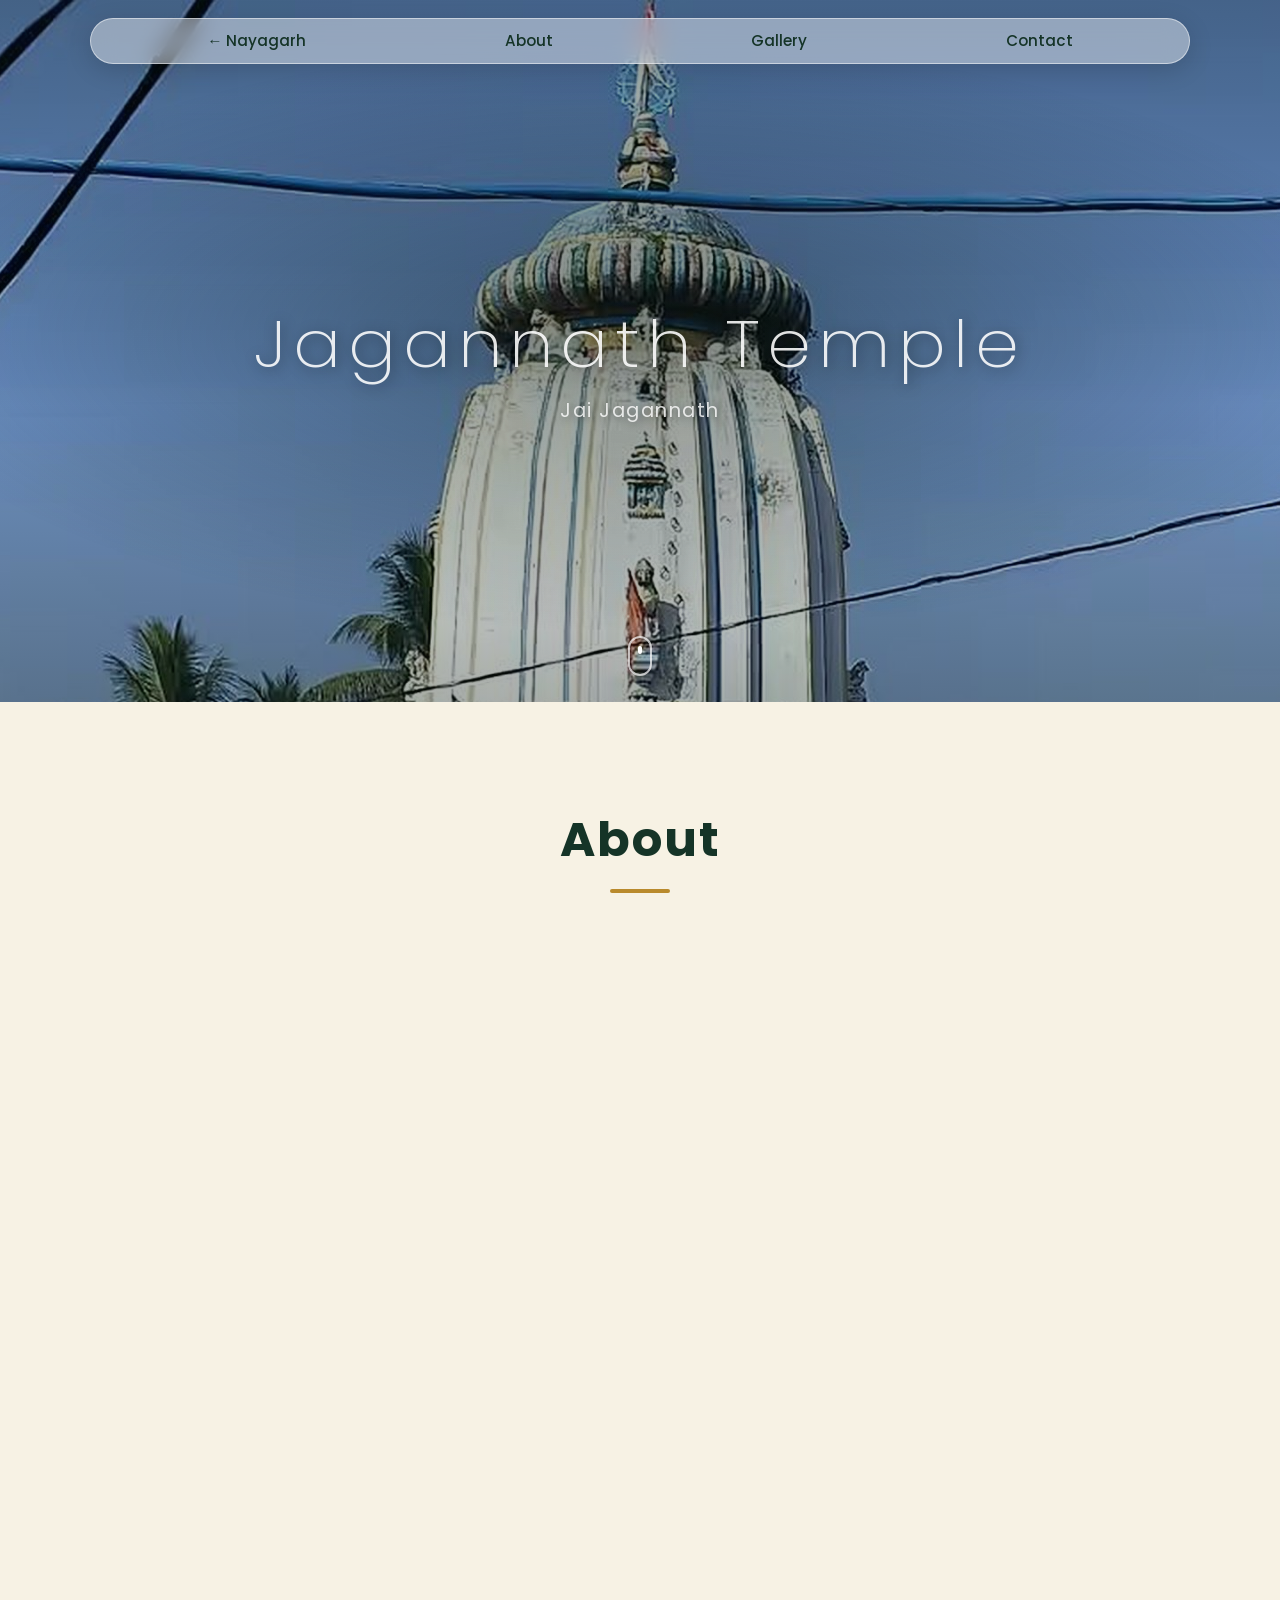
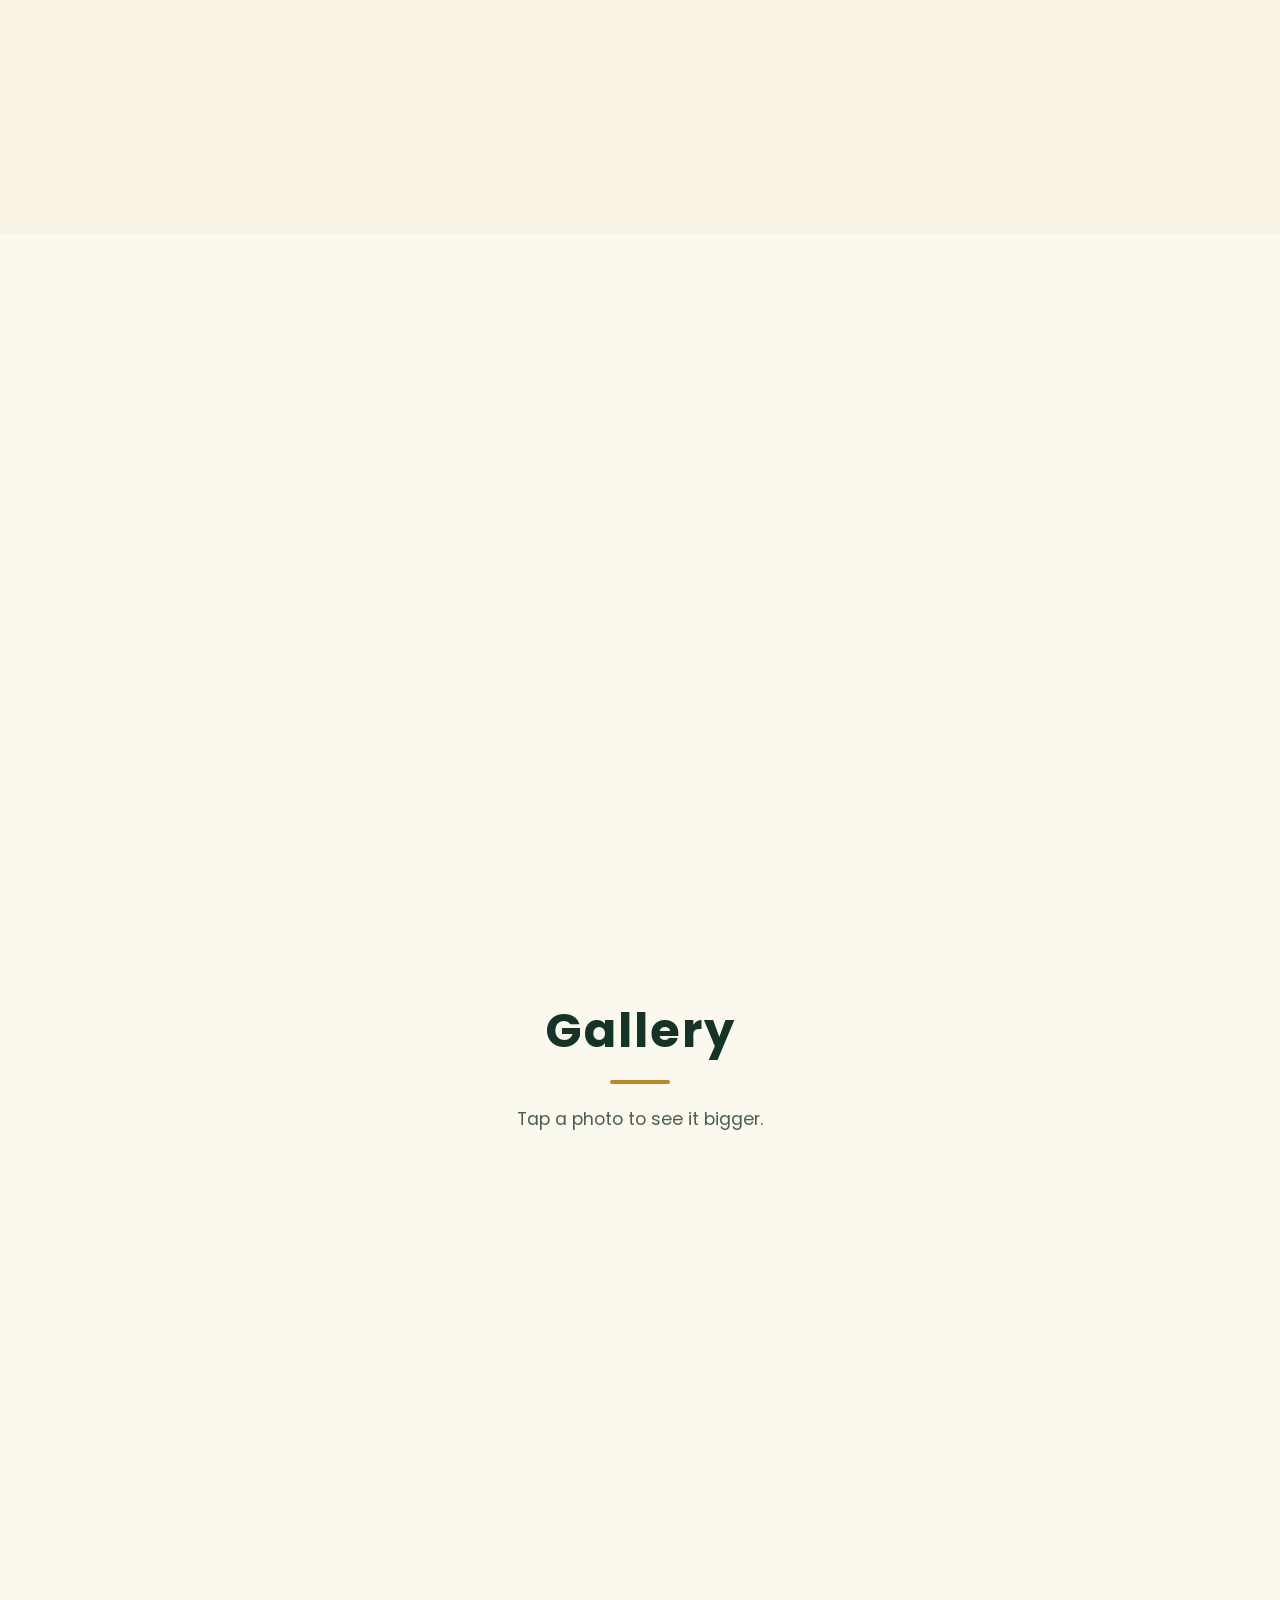
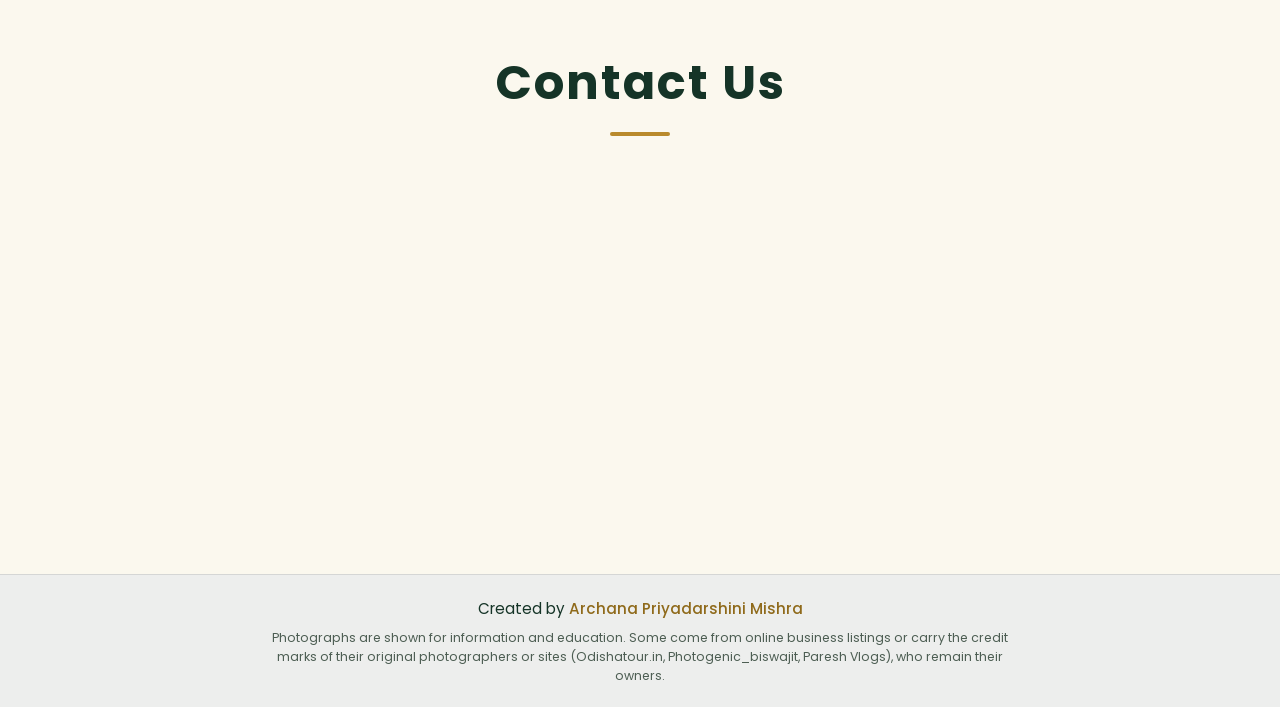
<file: JagannathTemple.html>
<!DOCTYPE html>
<html lang="en">
<head>
  <meta charset="UTF-8">
  <meta name="viewport" content="width=device-width, initial-scale=1.0">
  <title>Jagannath Temple — Nayagarh</title>
  <meta name="description" content="Jagannath Temple of Nayagarh town: built under the Mandhata kings, its history, Rath Yatra and the district&amp;rsquo;s old Jagannath temples.">
  <link rel="preconnect" href="https://fonts.googleapis.com">
  <link rel="preconnect" href="https://fonts.gstatic.com" crossorigin>
  <link href="https://fonts.googleapis.com/css2?family=Poppins:wght@200;300;400;500;600;700&display=swap" rel="stylesheet">
  <link rel="stylesheet" href="style.css">
  <link rel="stylesheet" href="vendor/aos.css">
</head>
<body>
  <div class="page-bg" style="--bg:url('images/bg-jagannath-temple.jpg')"></div>
  <nav class="navbar" aria-label="Main">
    <span class="nav-brand">Nayagarh</span>
    <button class="nav-toggle" aria-label="Open menu" aria-expanded="false"><span></span></button>
    <div class="nav-links">
      <a href="index.html">&larr; Nayagarh</a>
      <a href="#about">About</a>
      <a href="#tourist">Gallery</a>
      <a href="#contact">Contact</a>
    </div>
  </nav>
  <section id="home" class="bg small">
    <h1 id="heading">Jagannath Temple</h1>
    <p id="tap-to-explore">Jai Jagannath</p>
    <div class="scroll-hint" aria-hidden="true"></div>
  </section>
  <section id="about" class="section">
    <h2>About</h2>
    <div class="glance" data-aos="fade-up"><div><small>Deities</small><span>Jagannath, Balabhadra, Subhadra</span></div><div><small>Place</small><span>Nayagarh town</span></div><div><small>Built</small><span>Late 18th&ndash;early 19th century</span></div><div><small>Big day</small><span>Rath Yatra</span></div></div>
    <div class="abt">
<div class="txt" data-aos="fade-right"><p>The <b>Jagannath Temple</b> is the main Vaishnava shrine of Nayagarh town and a symbol of the district&rsquo;s devotion to Lord Jagannath, along with his siblings Balabhadra and Subhadra. It stands about 2 km from the Nayagarh bus stand.</p>
<p>Records attribute the temple to <b>Binayak (Vinayak) Singh Mandhata</b>, who ruled Nayagarh from 1784 to 1825, and place its construction between 1788 and 1808. The same king patronised the court poet Jadumani Mahapatra, and tradition links the temple&rsquo;s design to the poet&rsquo;s family.</p>
<p>The Jagannath worshipped in Nayagarh is known as <b>Dadhi Vamana</b>, and local tradition says the image was brought from the temple at Tikiripada.</p></div>
<div data-aos="fade-left"><img class="pic tall" src="images/jagannath-temple.jpg" alt="Jagannath temple of Nayagarh with painted blue facade and lion guardians" loading="lazy"></div>
    </div>
  </section>
  <section class="section alt">
    <div class="abt solo"><div class="txt" data-aos="fade-up"><h3 class="sub-head">Rath Yatra</h3><p>As across Odisha, <b>Rath Yatra</b> in the month of Ashadha is the main festival. The deities leave the sanctum on decorated chariots, devotees pull them through the streets, and they return after the Bahuda Yatra.</p></div></div>
    <div class="abt solo"><div class="txt" data-aos="fade-up"><h3 class="sub-head">Jagannath Temples of the District</h3><p>Nayagarh has a chain of old Jagannath temples &mdash; at Khandapada, Ranpur, Daspalla, Tikiripada and Sarankul &mdash; each tied to a local royal family or village. Visiting a few of them shows how widely the Jagannath cult took root across the hills.</p></div></div>
  </section>
  <section id="tourist" class="section alt">
    <h2>Gallery</h2>
    <p class="lead">Tap a photo to see it bigger.</p>
    <div class="card-row" data-aos="fade-up"><img class="gallery-img" src="images/jagannath-temple.jpg" alt="Jagannath Temple, Nayagarh" loading="lazy"></div>
  </section>
  <section id="contact">
    <h2>Contact Us</h2>
    <form data-aos="fade-up">
      <input type="text" placeholder="Your Name" aria-label="Your name" required>
      <input type="email" placeholder="Your Email" aria-label="Your email" required>
      <textarea placeholder="Your Message" rows="4" aria-label="Your message" required></textarea>
      <button type="submit">Send</button>
    </form>
    <p class="thanks" role="status"></p>
  </section>
  <footer>
    <p>Created by <a href="https://github.com/mikun-011" target="_blank" rel="noopener">Archana Priyadarshini Mishra</a></p>
    <small>Photographs are shown for information and education. Some come from online business listings or carry the credit marks of their original photographers or sites (Odishatour.in, Photogenic_biswajit, Paresh Vlogs), who remain their owners.</small>
  </footer>
  <script src="vendor/aos.js"></script>
  <script src="main.js"></script>
</body>
</html>
</file>
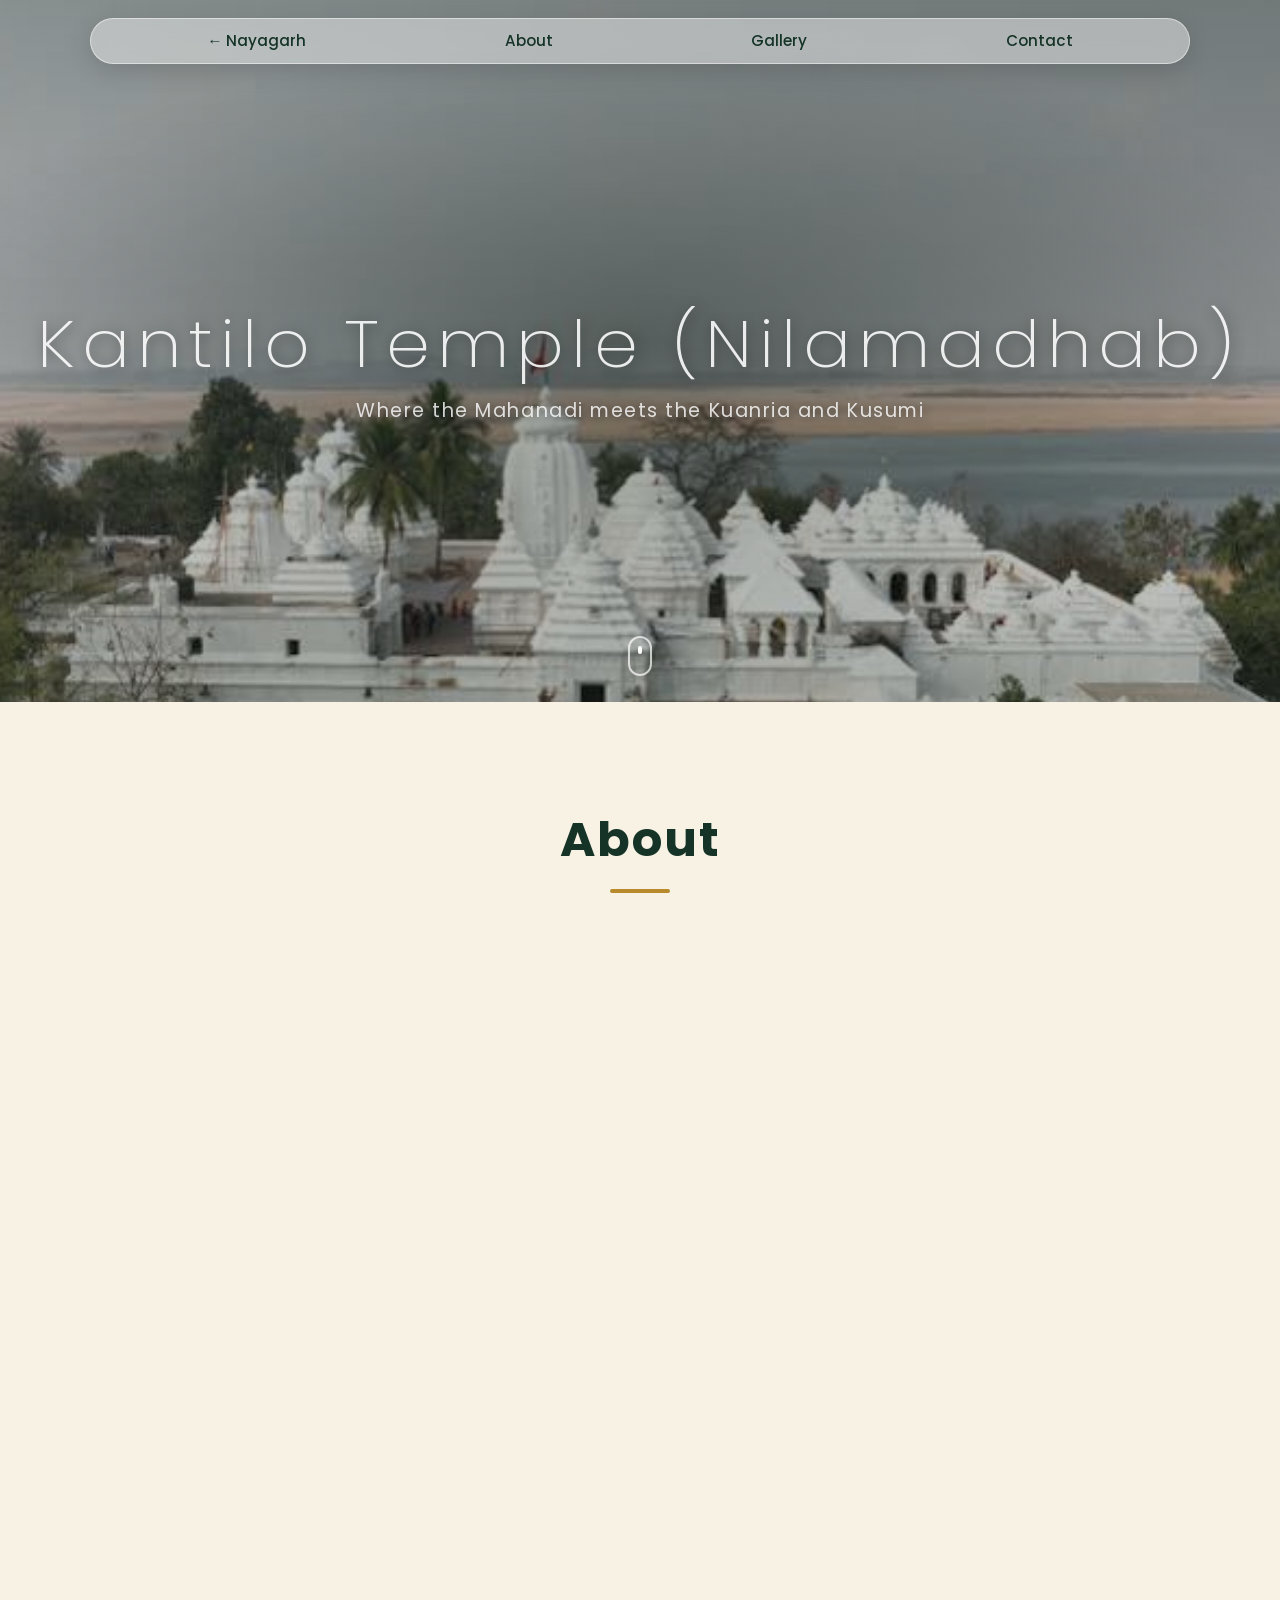
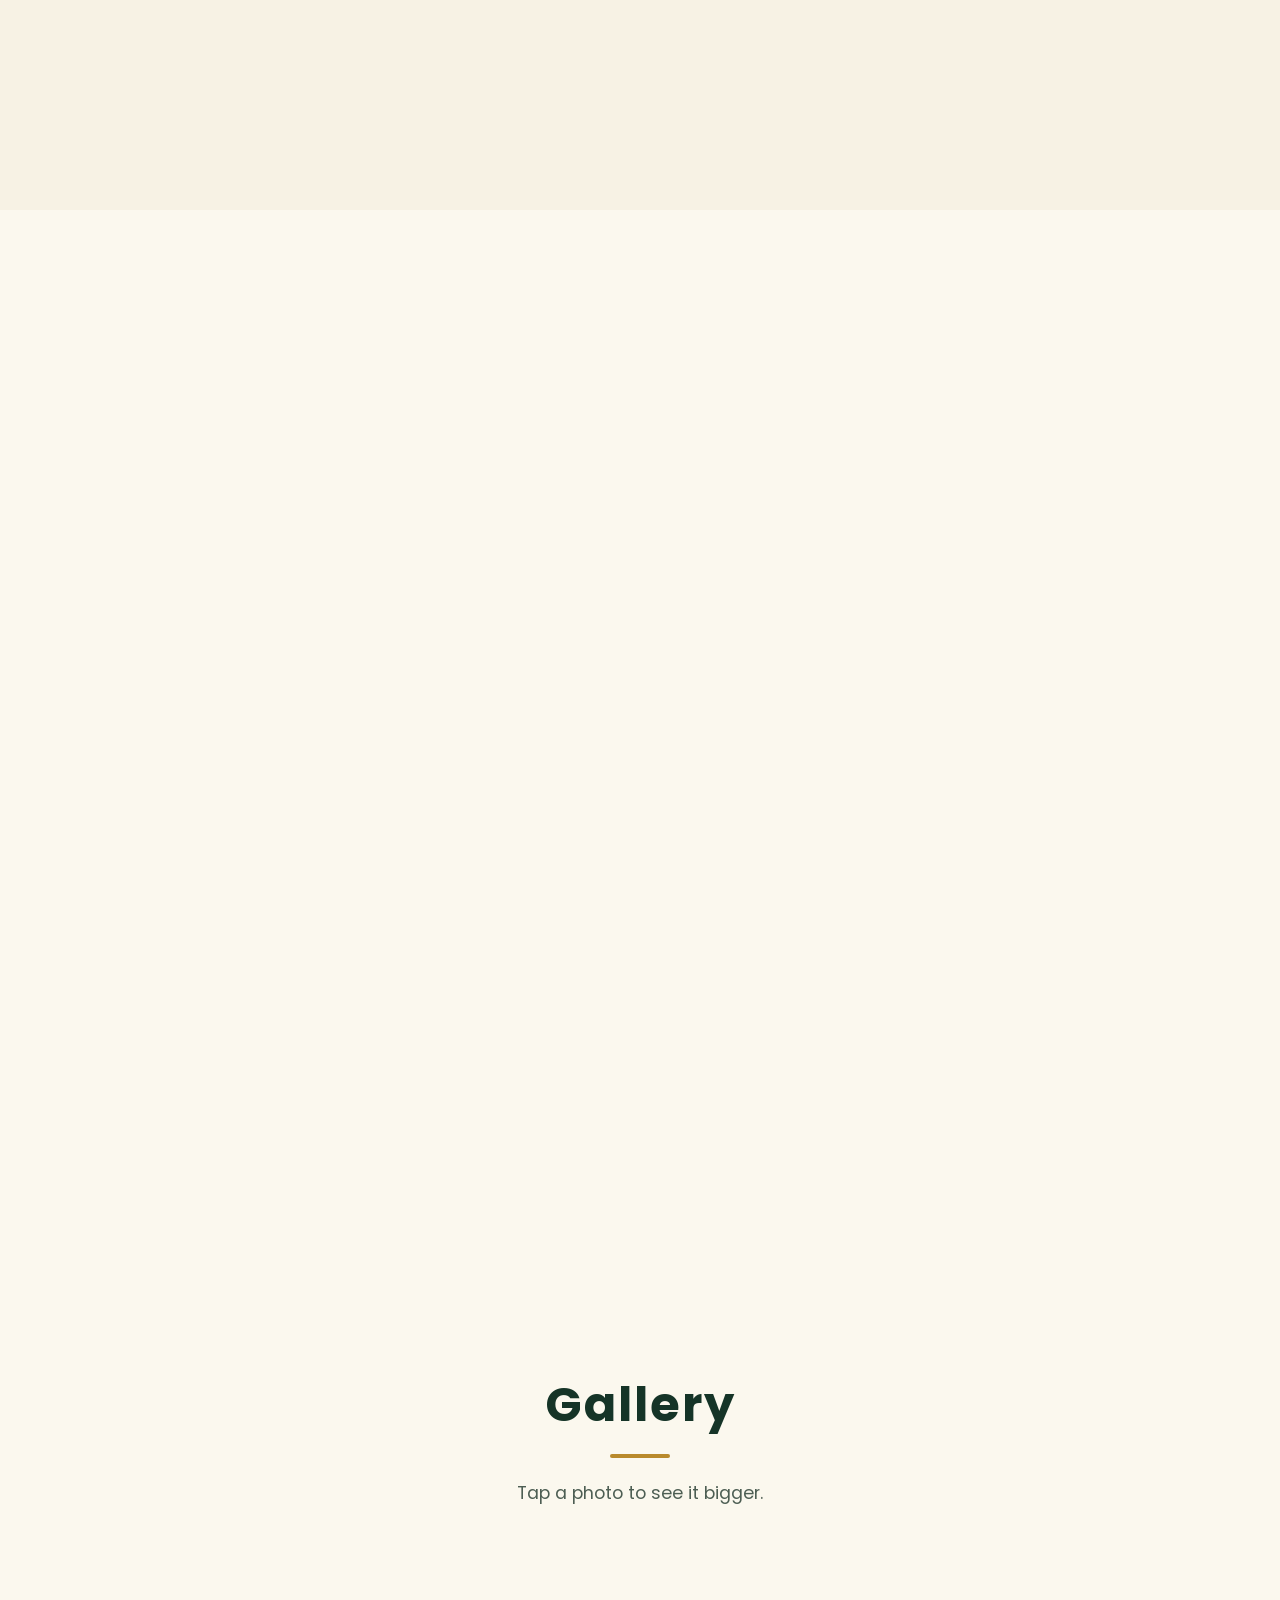
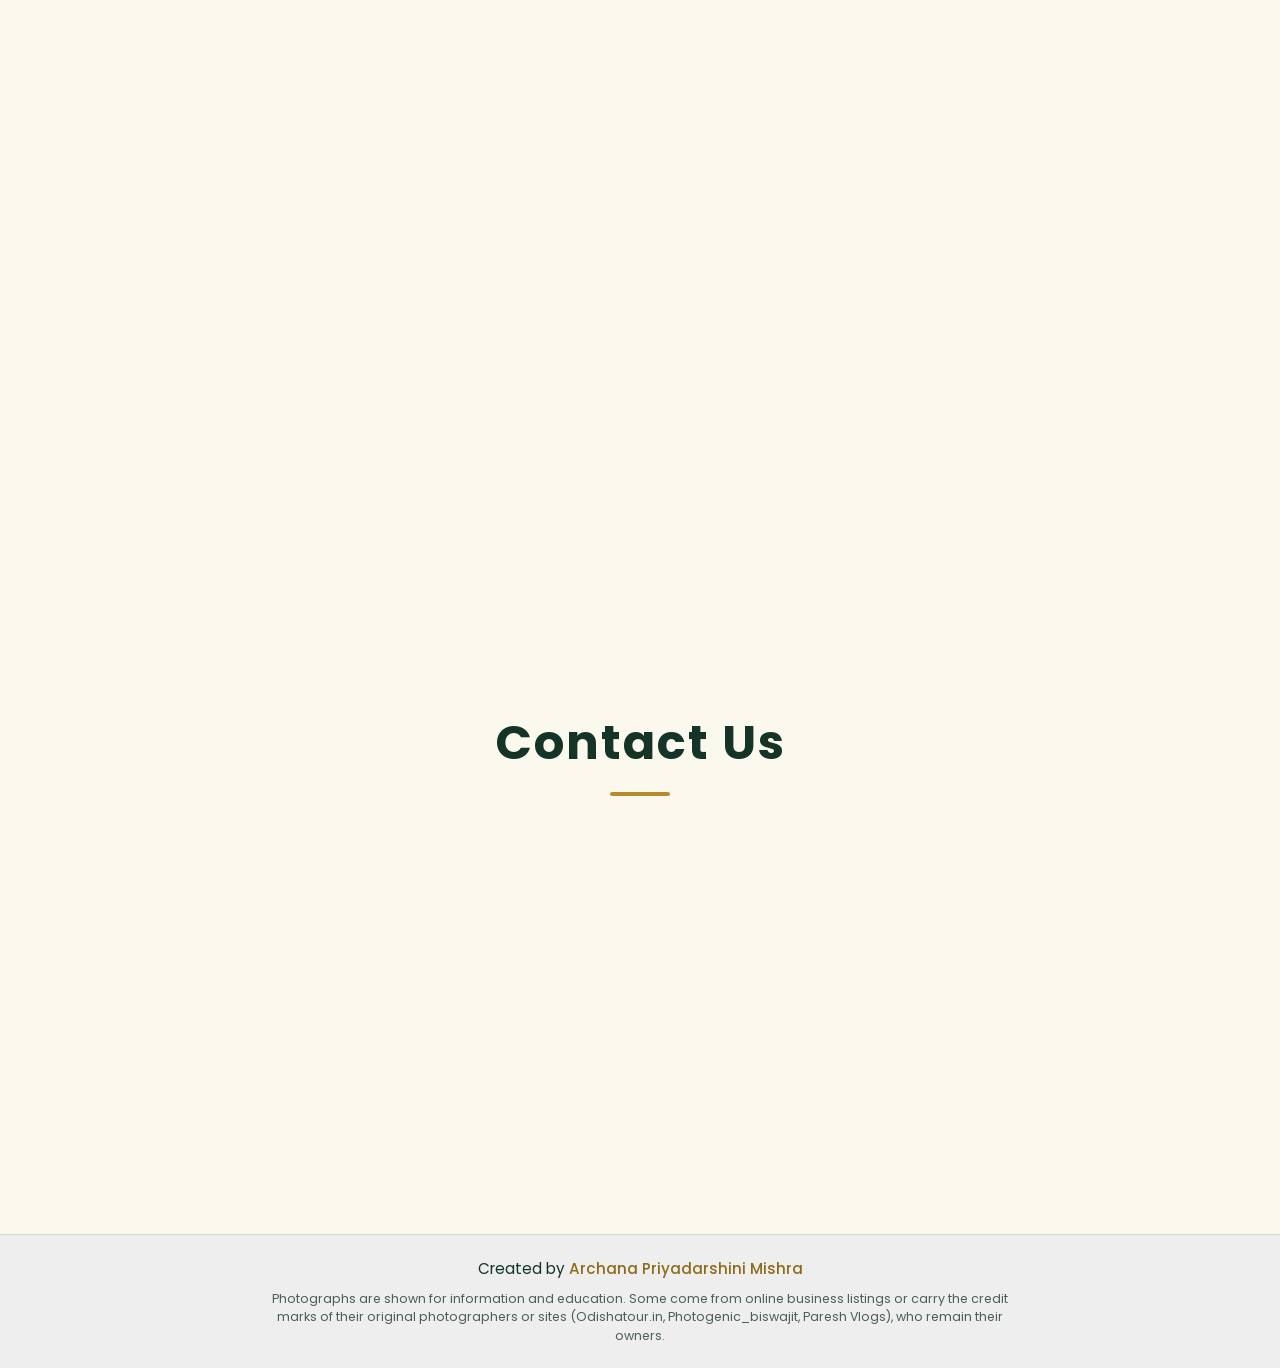
<file: KantiloTemple.html>
<!DOCTYPE html>
<html lang="en">
<head>
  <meta charset="UTF-8">
  <meta name="viewport" content="width=device-width, initial-scale=1.0">
  <title>Kantilo Temple (Nilamadhab) — Nayagarh</title>
  <meta name="description" content="Nilamadhab Temple at Kantilo, Nayagarh: the Vishnu temple on the Mahanadi, its link to Jagannath, festivals and travel.">
  <link rel="preconnect" href="https://fonts.googleapis.com">
  <link rel="preconnect" href="https://fonts.gstatic.com" crossorigin>
  <link href="https://fonts.googleapis.com/css2?family=Poppins:wght@200;300;400;500;600;700&display=swap" rel="stylesheet">
  <link rel="stylesheet" href="style.css">
  <link rel="stylesheet" href="vendor/aos.css">
</head>
<body>
  <div class="page-bg" style="--bg:url('images/nilamadhab-temple.jpg')"></div>
  <nav class="navbar" aria-label="Main">
    <span class="nav-brand">Nayagarh</span>
    <button class="nav-toggle" aria-label="Open menu" aria-expanded="false"><span></span></button>
    <div class="nav-links">
      <a href="index.html">&larr; Nayagarh</a>
      <a href="#about">About</a>
      <a href="#tourist">Gallery</a>
      <a href="#contact">Contact</a>
    </div>
  </nav>
  <section id="home" class="bg small">
    <h1 id="heading">Kantilo Temple (Nilamadhab)</h1>
    <p id="tap-to-explore">Where the Mahanadi meets the Kuanria and Kusumi</p>
    <div class="scroll-hint" aria-hidden="true"></div>
  </section>
  <section id="about" class="section">
    <h2>About</h2>
    <div class="glance" data-aos="fade-up"><div><small>Deity</small><span>Lord Nilamadhab (Vishnu)</span></div><div><small>Place</small><span>Kantilo, right bank of the Mahanadi</span></div><div><small>Distance</small><span>About 33 km from Nayagarh, 82 km from Bhubaneswar</span></div><div><small>Big day</small><span>Magha Saptami</span></div></div>
    <div class="abt">
<div class="txt" data-aos="fade-right"><p>Kantilo, a quiet village on the right bank of the Mahanadi, is home to the <b>Nilamadhab Temple</b>, a Vishnu shrine ringed by forest and low hills. It lies about <b>33 km from Nayagarh town</b> and 82 km from Bhubaneswar, close to the point where the Mahanadi is joined by the Kuanria and Kusumi rivers &mdash; a confluence local people call a <i>triveni</i>.</p>
<p>Nilamadhab holds a special place in the story of Lord Jagannath. According to the Puranas, the deity was first worshipped as a blue sapphire (<i>Indranila</i>) image by the Sabara chief <b>Biswabasu</b>, who called him Kitung; the wooden form of Jagannath came much later. In Puri, a shrine of Nilamadhava stands beside the Lakshmi temple inside the Jagannath Temple &mdash; a reminder of this older origin.</p>
<p>The temple is said to resemble the Jagannath temple of Puri, and worship is believed to have begun in a small cave in the Brahmadri hills on the river bank. Visitors speak of a permanent flow of holy water from the deity&rsquo;s feet and of a nearby shrine of Lord Siddheswar.</p></div>
<div data-aos="fade-left"><img class="pic nat" src="images/kantilo-temple.jpg" alt="White temples of Kantilo with the Mahanadi and a sandy bank behind" loading="lazy"></div>
    </div>
  </section>
  <section class="section alt">
    <div class="abt">
<div data-aos="fade-right"><img class="pic tall" src="images/nilamadhab-god.jpg" alt="Lord Nilamadhab with silver backdrop and flower garlands" loading="lazy"></div>
<div class="txt" data-aos="fade-left"><h3 class="sub-head">Festivals</h3><p><b>Magha Saptami</b> (Ratha Saptami) is the main festival. A fair is held on the Ekadashi of Magha, and on <b>Pausa Purnima</b> the deity is decorated with gold ornaments.</p></div>
    </div>
    <div class="abt solo"><div class="txt" data-aos="fade-up"><h3 class="sub-head">Getting There</h3><p>Take a train or bus to Bhubaneswar and then a regular bus towards Kantilo, or reach Nayagarh Town station (the nearest railhead) and continue by road. The nearest airport is Bhubaneswar.</p></div></div>
  </section>
  <section id="tourist" class="section alt">
    <h2>Gallery</h2>
    <p class="lead">Tap a photo to see it bigger.</p>
    <div class="card-row" data-aos="fade-up"><img class="gallery-img" src="images/kantilo-temple.jpg" alt="Kantilo temples by the Mahanadi" loading="lazy"><img class="gallery-img" src="images/nilamadhab-temple.jpg" alt="Nilamadhab Temple from above" loading="lazy"><img class="gallery-img" src="images/nilamadhab-god.jpg" alt="Lord Nilamadhab" loading="lazy"></div>
  </section>
  <section id="contact">
    <h2>Contact Us</h2>
    <form data-aos="fade-up">
      <input type="text" placeholder="Your Name" aria-label="Your name" required>
      <input type="email" placeholder="Your Email" aria-label="Your email" required>
      <textarea placeholder="Your Message" rows="4" aria-label="Your message" required></textarea>
      <button type="submit">Send</button>
    </form>
    <p class="thanks" role="status"></p>
  </section>
  <footer>
    <p>Created by <a href="https://github.com/mikun-011" target="_blank" rel="noopener">Archana Priyadarshini Mishra</a></p>
    <small>Photographs are shown for information and education. Some come from online business listings or carry the credit marks of their original photographers or sites (Odishatour.in, Photogenic_biswajit, Paresh Vlogs), who remain their owners.</small>
  </footer>
  <script src="vendor/aos.js"></script>
  <script src="main.js"></script>
</body>
</html>
</file>
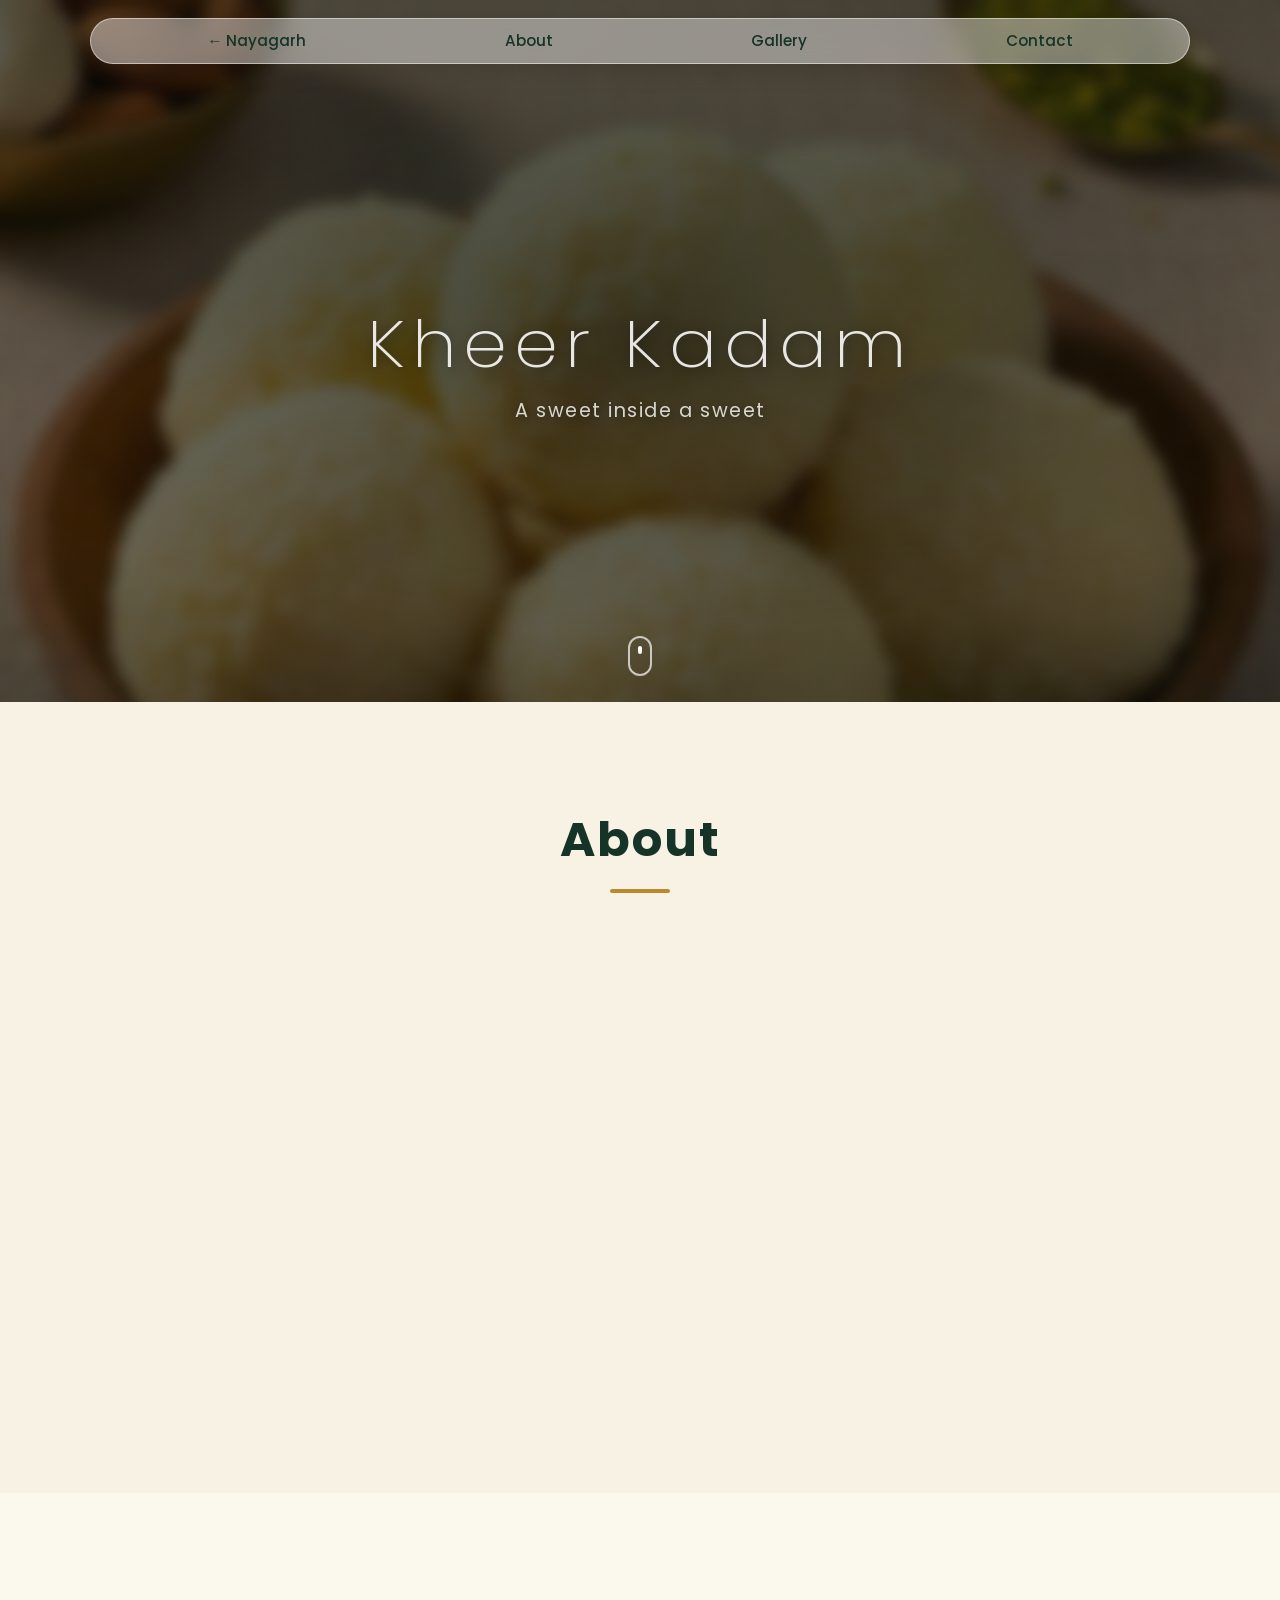
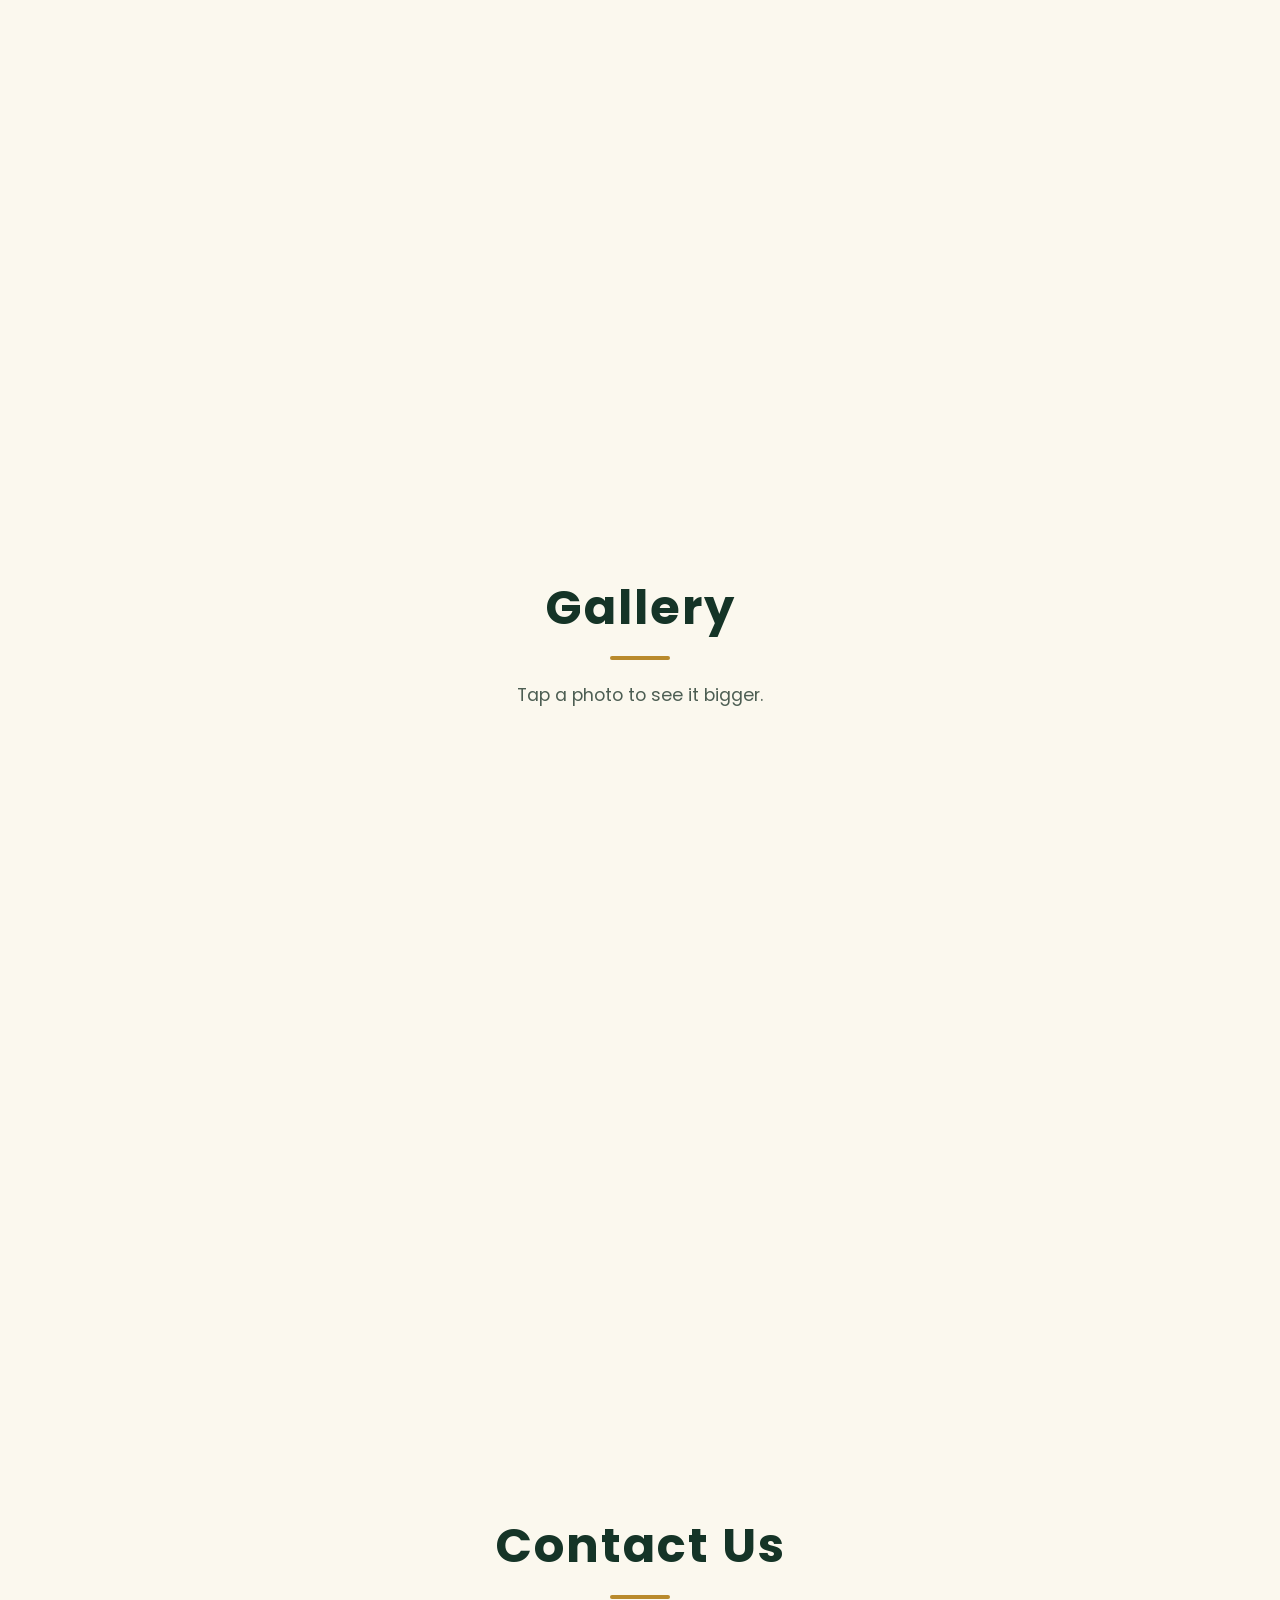
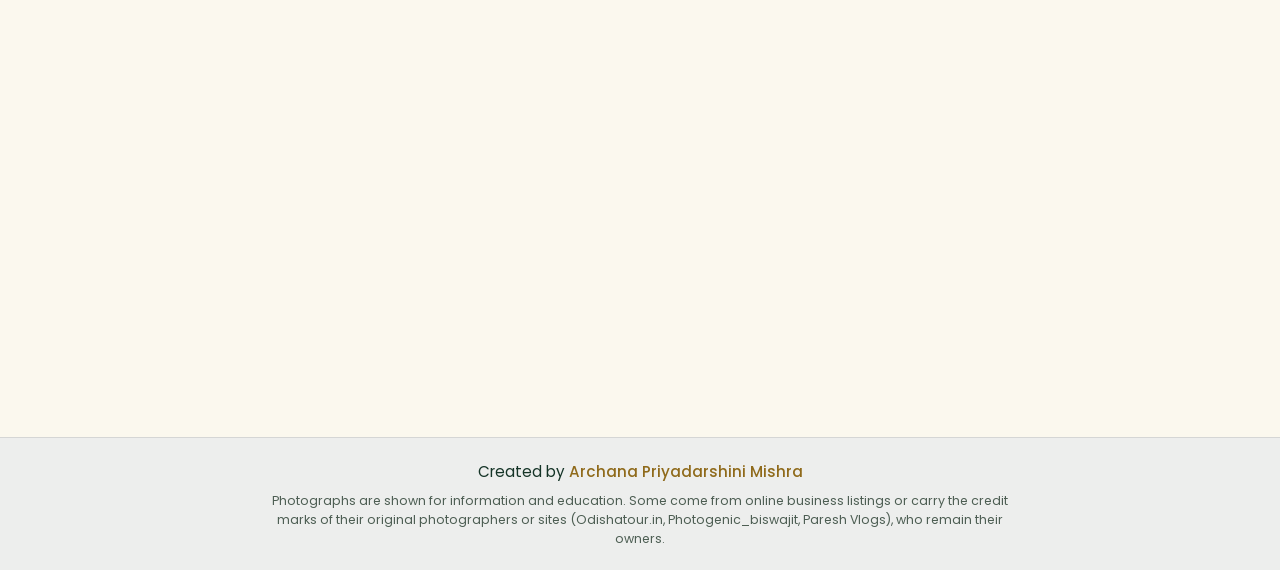
<file: KheerKadam.html>
<!DOCTYPE html>
<html lang="en">
<head>
  <meta charset="UTF-8">
  <meta name="viewport" content="width=device-width, initial-scale=1.0">
  <title>Kheer Kadam — Nayagarh</title>
  <meta name="description" content="Kheer Kadam: a festive round sweet of khoya wrapped around a saffron rasgulla and rolled in roasted chhena.">
  <link rel="preconnect" href="https://fonts.googleapis.com">
  <link rel="preconnect" href="https://fonts.gstatic.com" crossorigin>
  <link href="https://fonts.googleapis.com/css2?family=Poppins:wght@200;300;400;500;600;700&display=swap" rel="stylesheet">
  <link rel="stylesheet" href="style.css">
  <link rel="stylesheet" href="vendor/aos.css">
</head>
<body>
  <div class="page-bg" style="--bg:url('images/bg-kheer-kadam.jpg')"></div>
  <nav class="navbar" aria-label="Main">
    <span class="nav-brand">Nayagarh</span>
    <button class="nav-toggle" aria-label="Open menu" aria-expanded="false"><span></span></button>
    <div class="nav-links">
      <a href="index.html">&larr; Nayagarh</a>
      <a href="#about">About</a>
      <a href="#tourist">Gallery</a>
      <a href="#contact">Contact</a>
    </div>
  </nav>
  <section id="home" class="bg small">
    <h1 id="heading">Kheer Kadam</h1>
    <p id="tap-to-explore">A sweet inside a sweet</p>
    <div class="scroll-hint" aria-hidden="true"></div>
  </section>
  <section id="about" class="section">
    <h2>About</h2>
    <div class="abt">
<div class="txt" data-aos="fade-right"><p><b>Kheer Kadam</b> is a round, festive sweet with a surprise inside. At its heart is a soft, saffron-scented rasgulla; around it is a smooth layer of sweetened <i>mawa</i> (khoya); and the outside is rolled in roasted, grated chhena, which gives the golden crumb you can see in the photograph.</p>
<p>It is made specially for festivals and celebrations. Each bite has three textures &mdash; the crumbly roasted coating, the rich melt of the khoya and the juicy rasgulla at the centre.</p>
<p>Because it contains fresh milk products it is best eaten chilled and within three to four days. Like many chhena and khoya sweets of eastern India, it shows how the region turns simple milk into an endless variety of mithai.</p></div>
<div data-aos="fade-left"><img class="pic wide" src="images/kheer-kadam.jpg" alt="Plate of round Kheer Kadam sweets with a dry chhena coating" loading="lazy"></div>
    </div>
  </section>
  <section class="section alt">
    <div class="abt solo"><div class="txt" data-aos="fade-up"><h3 class="sub-head">How It Is Made</h3><ol class="steps"><li>Curdle hot milk with lemon juice, strain, rinse and squeeze it to make chhena.</li><li>Knead the chhena with a little corn flour, roll it into small balls and simmer in saffron syrup, then soak and drain well.</li><li>Mix grated mawa with powdered sugar, flatten a portion, place a rasgulla inside and reshape into a ball.</li><li>Roast crumbled chhena until dry and lightly browned, then roll each ball in it. Chill for an hour before serving.</li></ol></div></div>
  </section>
  <section id="tourist" class="section alt">
    <h2>Gallery</h2>
    <p class="lead">Tap a photo to see it bigger.</p>
    <div class="card-row" data-aos="fade-up"><img class="gallery-img" src="images/kheer-kadam.jpg" alt="Kheer Kadam" loading="lazy"><img class="gallery-img" src="images/chhena-murki.jpg" alt="Chhena Murki" loading="lazy"><img class="gallery-img" src="images/chhena-poda.jpg" alt="Chhena Poda" loading="lazy"></div>
  </section>
  <section id="contact">
    <h2>Contact Us</h2>
    <form data-aos="fade-up">
      <input type="text" placeholder="Your Name" aria-label="Your name" required>
      <input type="email" placeholder="Your Email" aria-label="Your email" required>
      <textarea placeholder="Your Message" rows="4" aria-label="Your message" required></textarea>
      <button type="submit">Send</button>
    </form>
    <p class="thanks" role="status"></p>
  </section>
  <footer>
    <p>Created by <a href="https://github.com/mikun-011" target="_blank" rel="noopener">Archana Priyadarshini Mishra</a></p>
    <small>Photographs are shown for information and education. Some come from online business listings or carry the credit marks of their original photographers or sites (Odishatour.in, Photogenic_biswajit, Paresh Vlogs), who remain their owners.</small>
  </footer>
  <script src="vendor/aos.js"></script>
  <script src="main.js"></script>
</body>
</html>
</file>
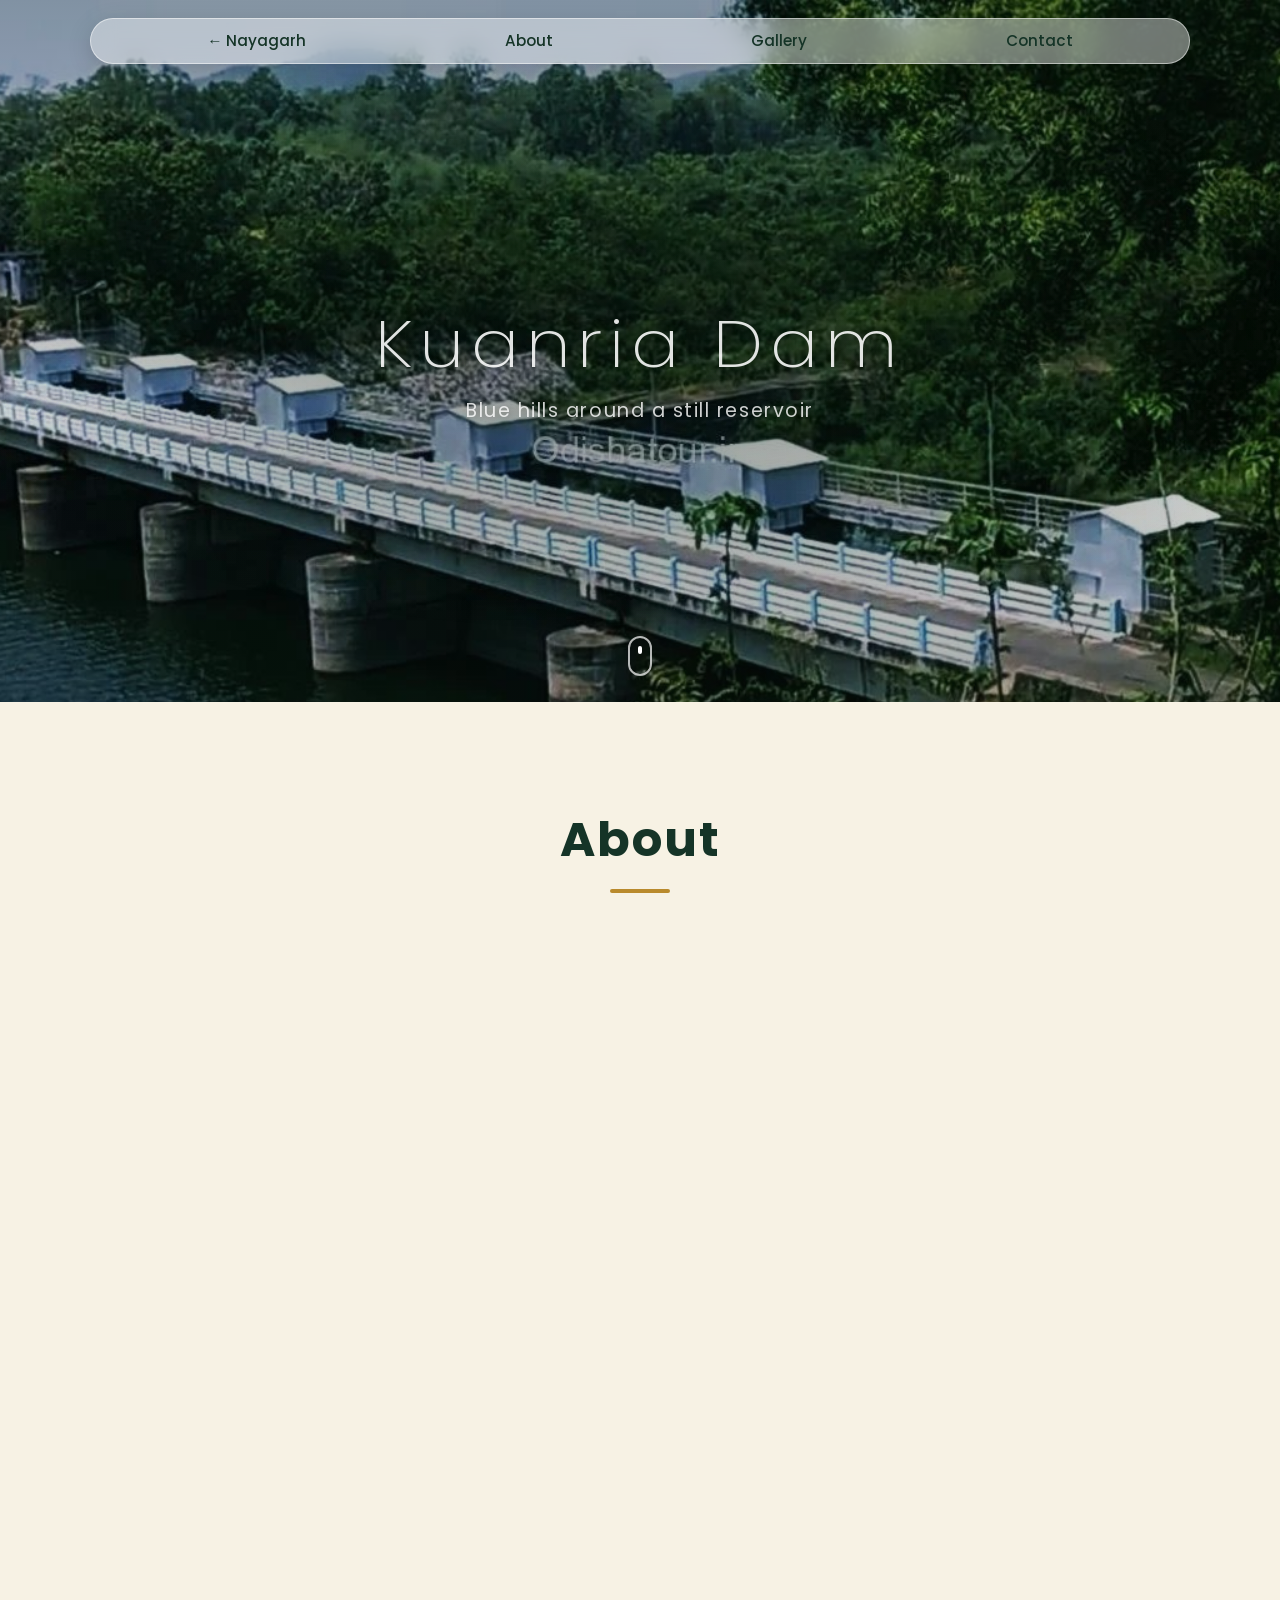
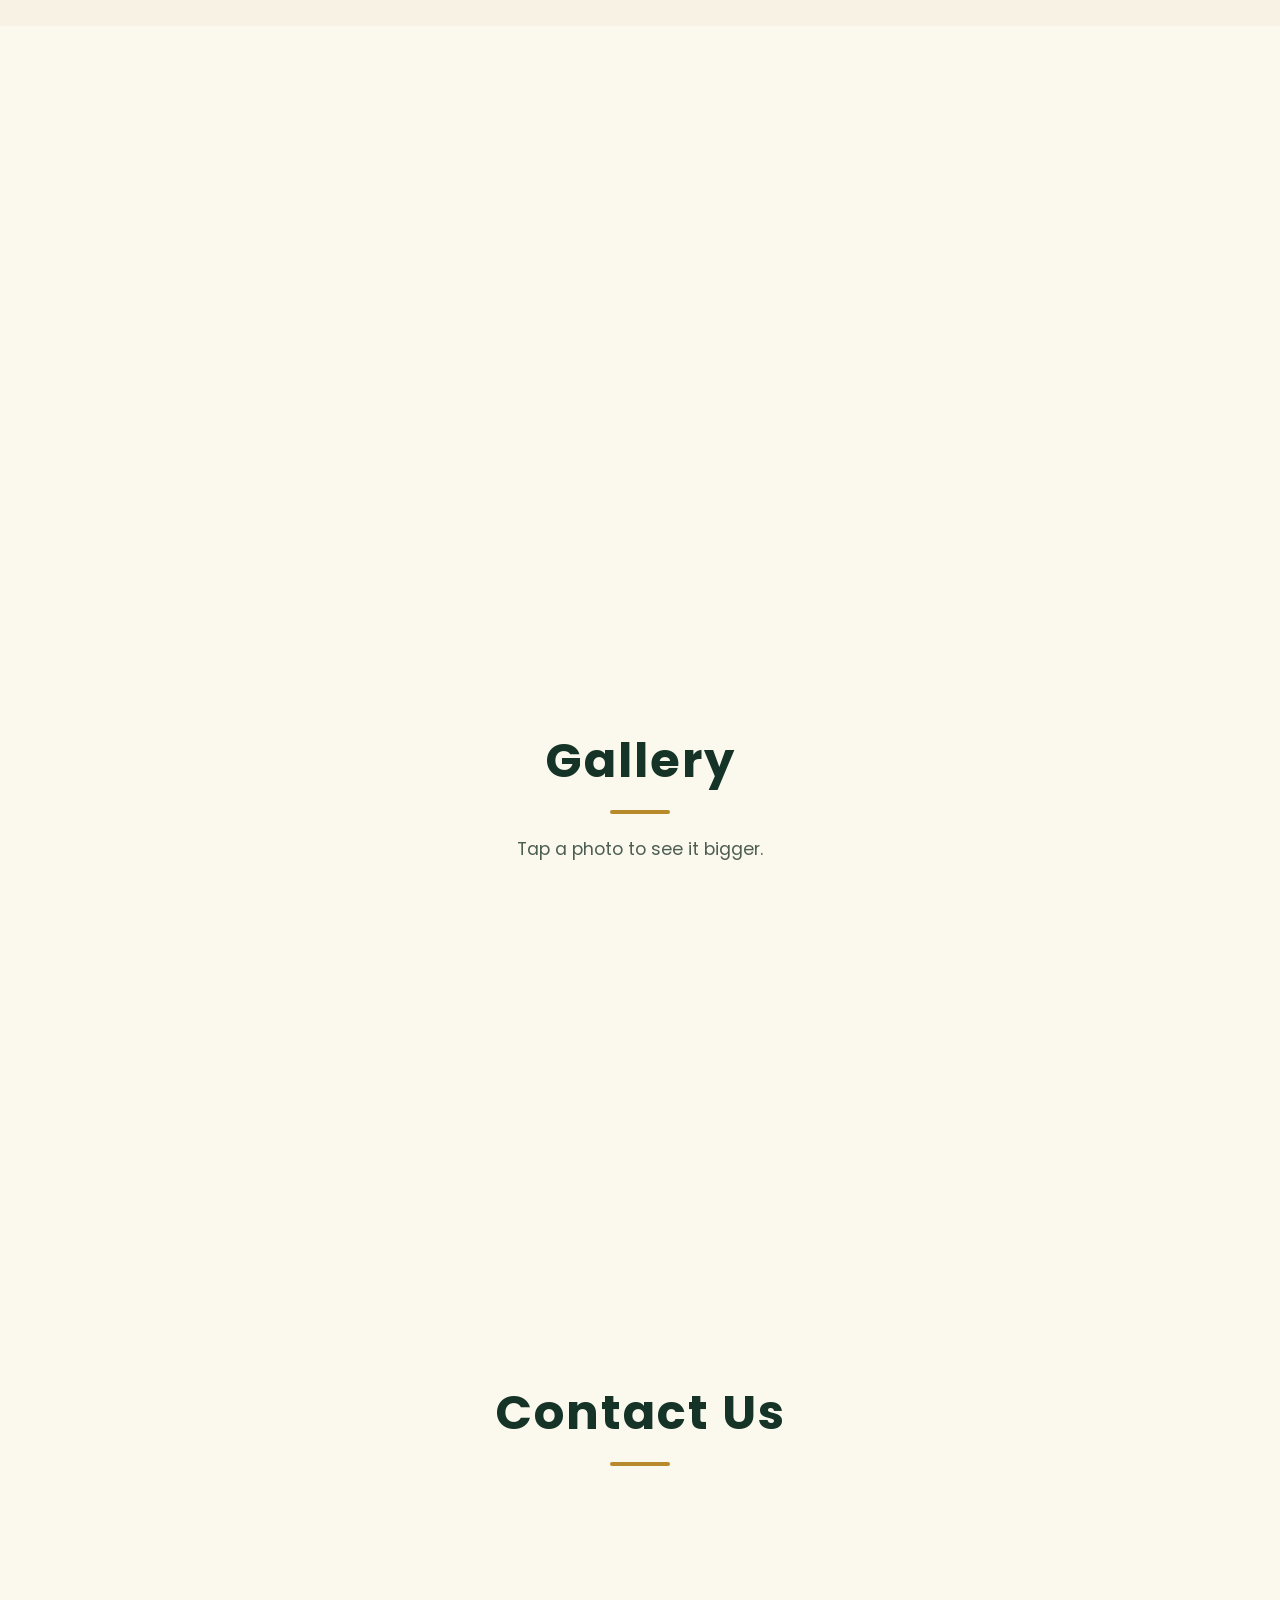
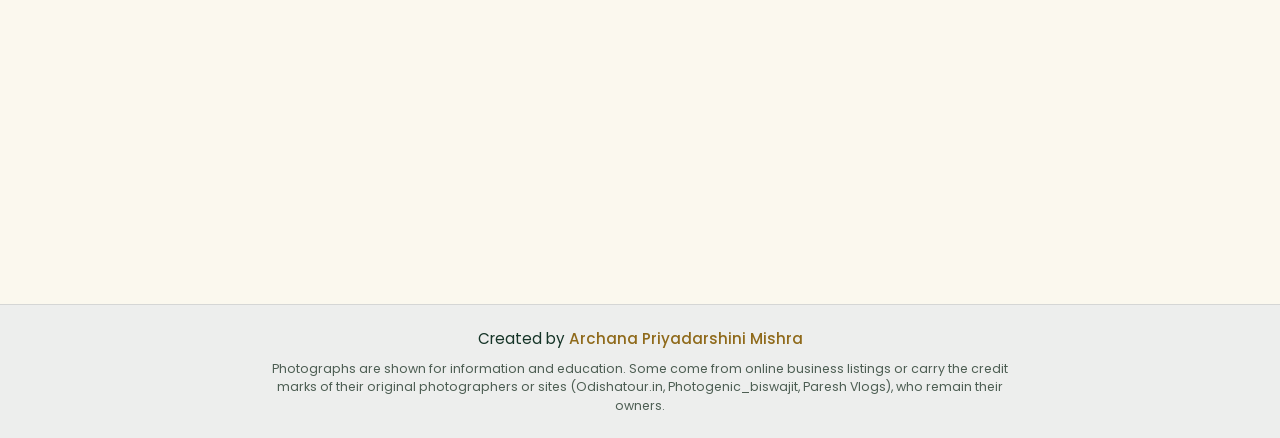
<file: KuanriaDam.html>
<!DOCTYPE html>
<html lang="en">
<head>
  <meta charset="UTF-8">
  <meta name="viewport" content="width=device-width, initial-scale=1.0">
  <title>Kuanria Dam — Nayagarh</title>
  <meta name="description" content="Kuanria Dam in Nayagarh district: a huge reservoir ringed by hills and a 1.5 km dam, popular for picnics and photography.">
  <link rel="preconnect" href="https://fonts.googleapis.com">
  <link rel="preconnect" href="https://fonts.gstatic.com" crossorigin>
  <link href="https://fonts.googleapis.com/css2?family=Poppins:wght@200;300;400;500;600;700&display=swap" rel="stylesheet">
  <link rel="stylesheet" href="style.css">
  <link rel="stylesheet" href="vendor/aos.css">
</head>
<body>
  <div class="page-bg" style="--bg:url('images/kuanria-dam.jpg')"></div>
  <nav class="navbar" aria-label="Main">
    <span class="nav-brand">Nayagarh</span>
    <button class="nav-toggle" aria-label="Open menu" aria-expanded="false"><span></span></button>
    <div class="nav-links">
      <a href="index.html">&larr; Nayagarh</a>
      <a href="#about">About</a>
      <a href="#tourist">Gallery</a>
      <a href="#contact">Contact</a>
    </div>
  </nav>
  <section id="home" class="bg small">
    <h1 id="heading">Kuanria Dam</h1>
    <p id="tap-to-explore">Blue hills around a still reservoir</p>
    <div class="scroll-hint" aria-hidden="true"></div>
  </section>
  <section id="about" class="section">
    <h2>About</h2>
    <div class="glance" data-aos="fade-up"><div><small>River</small><span>Kuanria, a Mahanadi tributary</span></div><div><small>Place</small><span>Kuanria, near Daspalla</span></div><div><small>Distance</small><span>About 50 km from Nayagarh</span></div><div><small>Best for</small><span>Picnics, sunsets and photography</span></div></div>
    <div class="abt">
<div class="txt" data-aos="fade-right"><p><b>Kuanria</b>, a picturesque getaway about <b>50 km from Nayagarh</b>, is a huge reservoir flanked by blue hillocks, with a dam about 1.5 km long. It is one of the district&rsquo;s most photographed spots and a favourite for family picnics.</p>
<p>The dam is built across the <b>Kuanria river</b>, a tributary of the Mahanadi that meets the larger river near Kantilo. Its water supports irrigation in the surrounding farmland, especially for the winter (rabi) crop.</p>
<p>Visitors come for the long white-railed bridge over deep green water, the forested hills on every side and the birdlife &mdash; herons, egrets and kingfishers are among the birds reported here.</p></div>
<div data-aos="fade-left"><img class="pic wide" src="images/kuanria-dam.jpg" alt="Kuanria Dam bridge with white railings over green water" loading="lazy"></div>
    </div>
  </section>
  <section class="section alt">
    <div class="abt solo"><div class="txt" data-aos="fade-up"><h3 class="sub-head">Best Time to Visit</h3><p>Winter, from November to February, is the most comfortable season, and the hills are greenest just after the monsoon. April and May are hot, so plan to be there early in the morning or near sunset.</p></div></div>
    <div class="abt solo"><div class="txt" data-aos="fade-up"><h3 class="sub-head">Plan Your Trip</h3><p>Daspalla is the nearest town. Kuanria combines easily with Kantilo and Daspalla in a single day trip by road from Nayagarh. Bring water and snacks, as facilities nearby are limited.</p></div></div>
  </section>
  <section id="tourist" class="section alt">
    <h2>Gallery</h2>
    <p class="lead">Tap a photo to see it bigger.</p>
    <div class="card-row" data-aos="fade-up"><img class="gallery-img" src="images/kuanria-dam.jpg" alt="Kuanria Dam" loading="lazy"></div>
  </section>
  <section id="contact">
    <h2>Contact Us</h2>
    <form data-aos="fade-up">
      <input type="text" placeholder="Your Name" aria-label="Your name" required>
      <input type="email" placeholder="Your Email" aria-label="Your email" required>
      <textarea placeholder="Your Message" rows="4" aria-label="Your message" required></textarea>
      <button type="submit">Send</button>
    </form>
    <p class="thanks" role="status"></p>
  </section>
  <footer>
    <p>Created by <a href="https://github.com/mikun-011" target="_blank" rel="noopener">Archana Priyadarshini Mishra</a></p>
    <small>Photographs are shown for information and education. Some come from online business listings or carry the credit marks of their original photographers or sites (Odishatour.in, Photogenic_biswajit, Paresh Vlogs), who remain their owners.</small>
  </footer>
  <script src="vendor/aos.js"></script>
  <script src="main.js"></script>
</body>
</html>
</file>
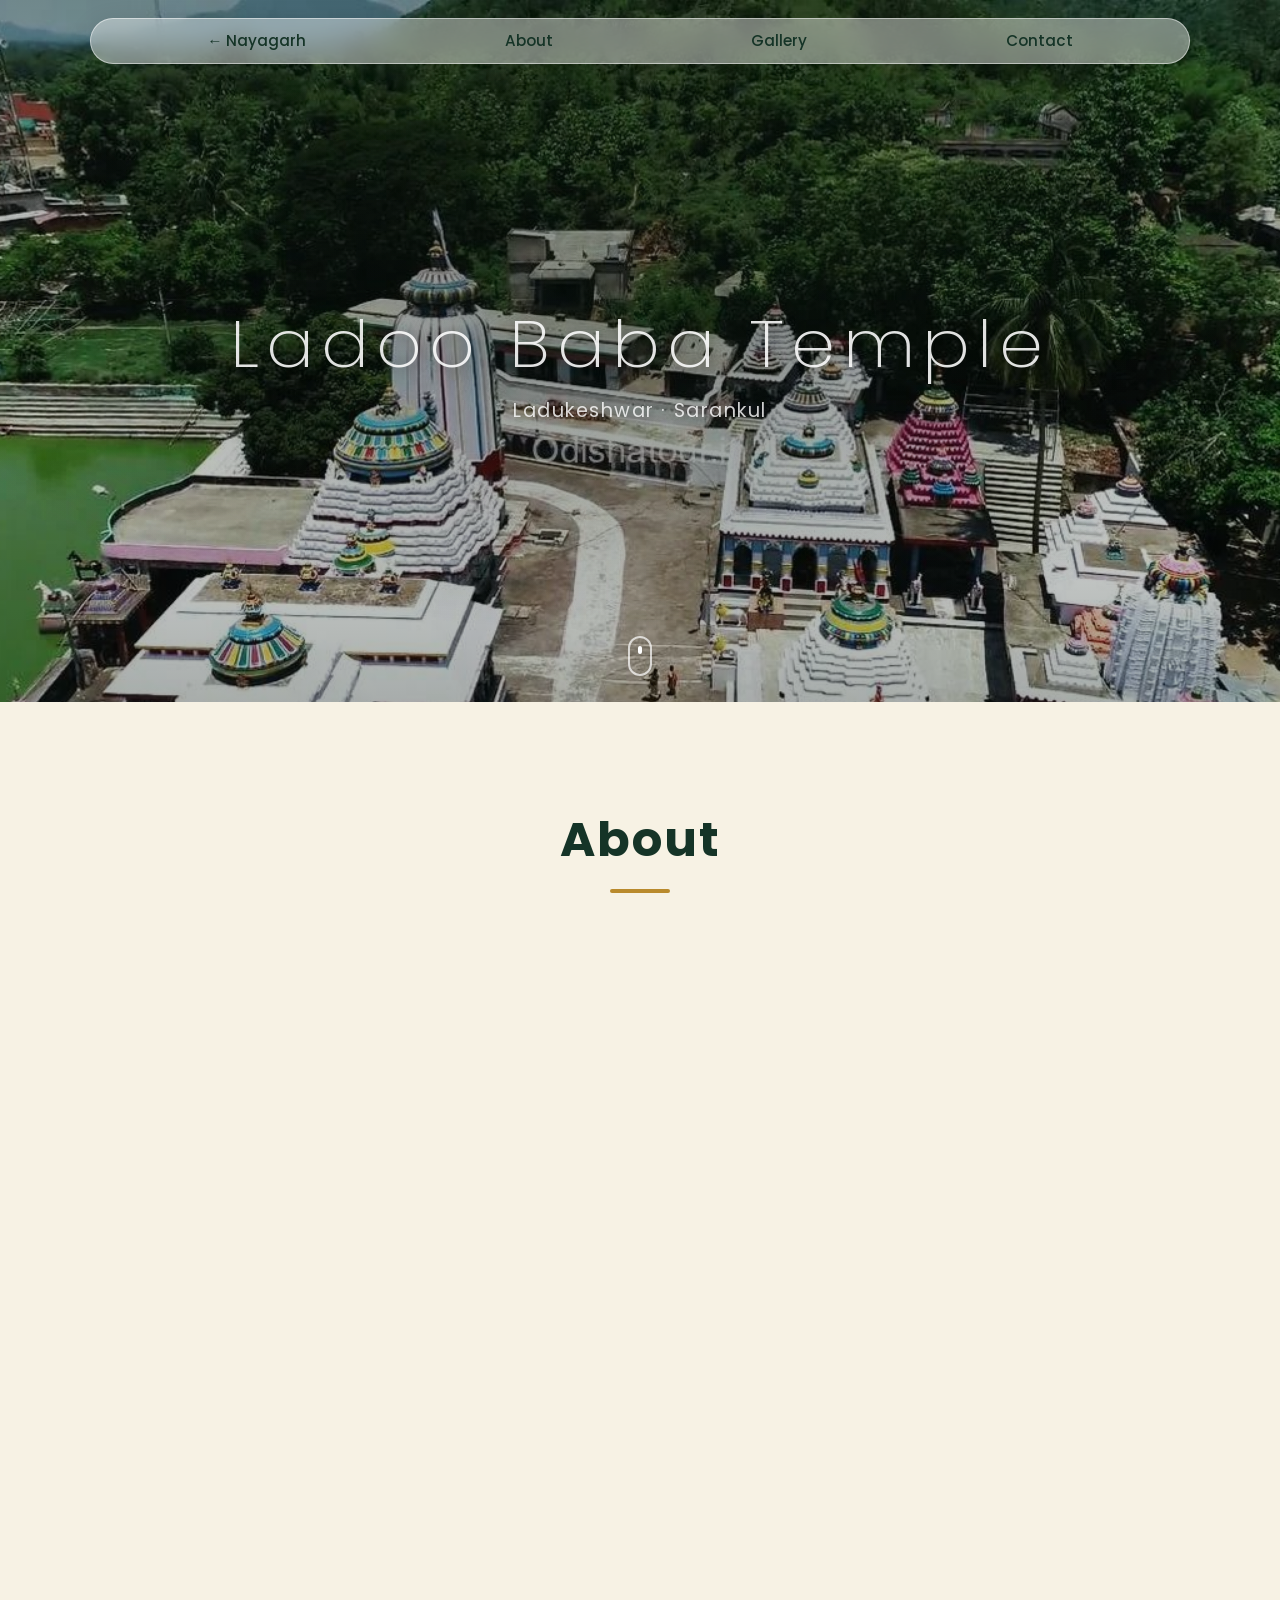
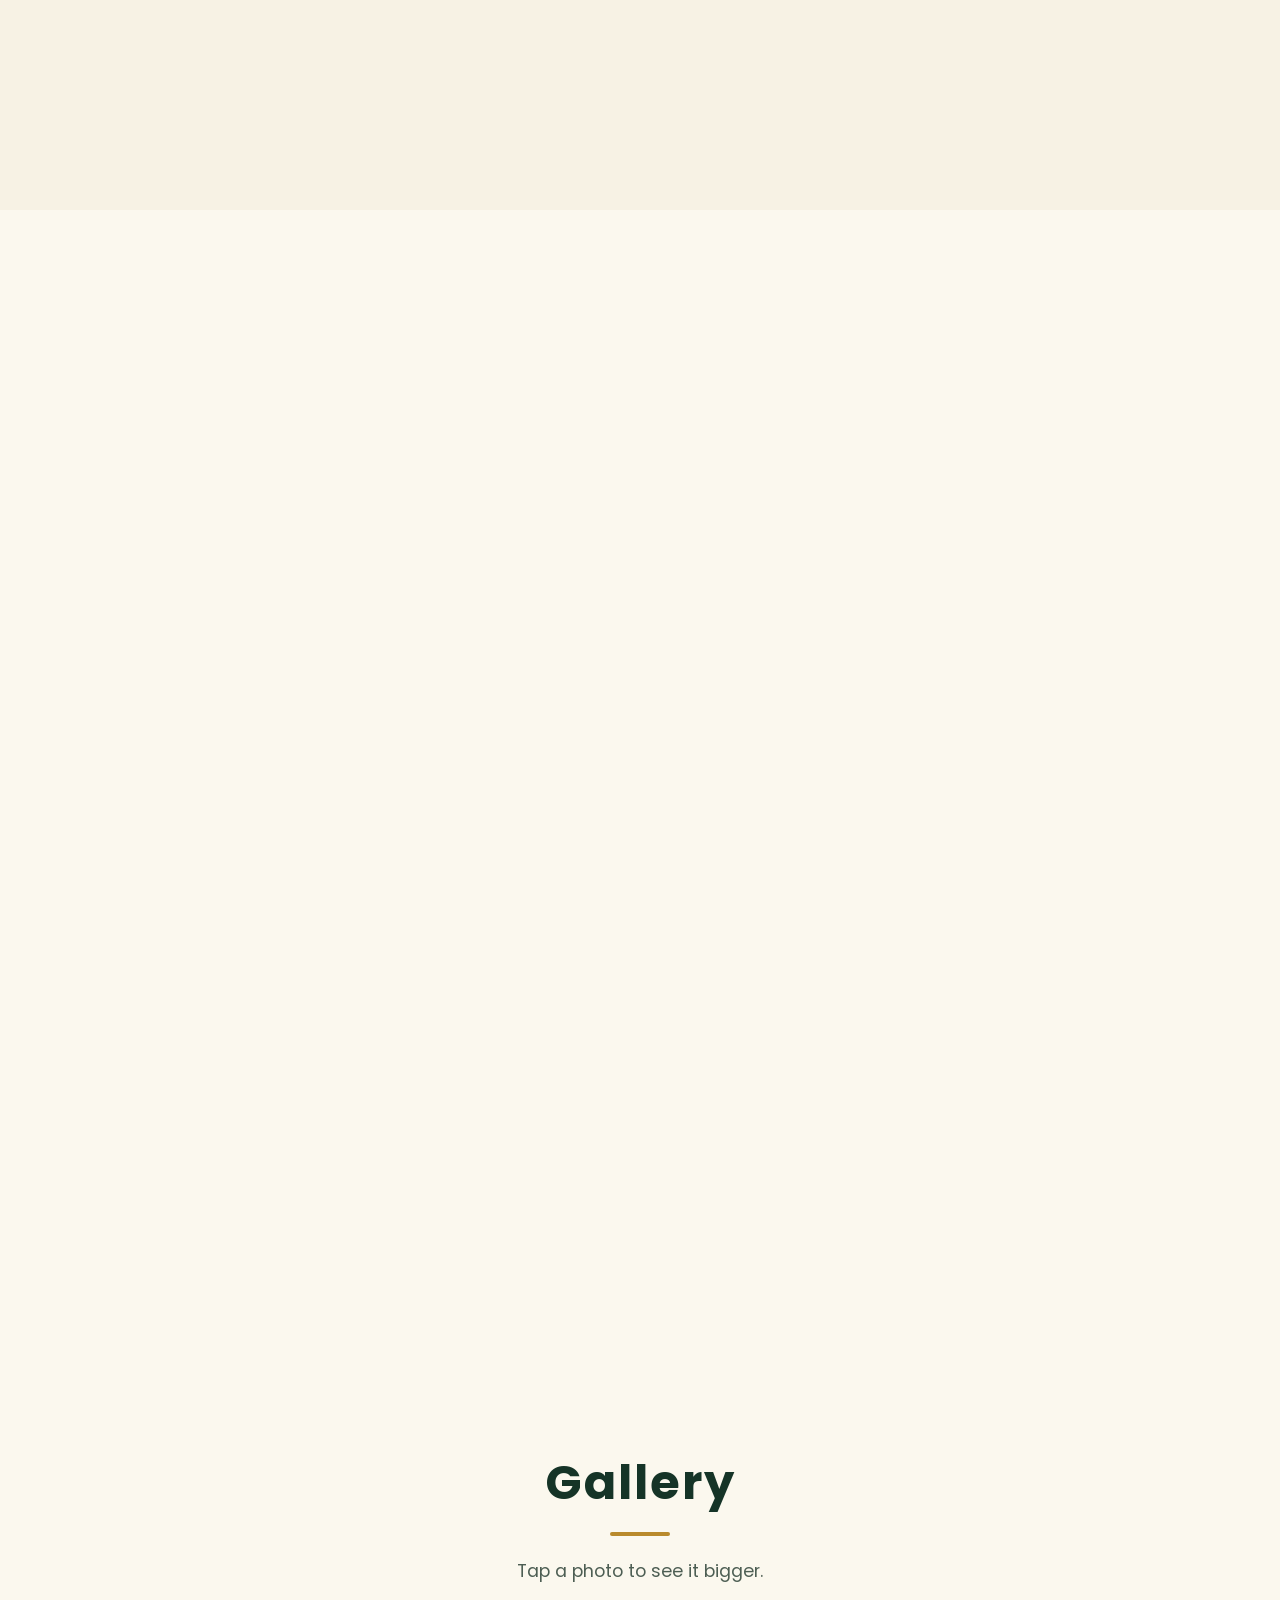
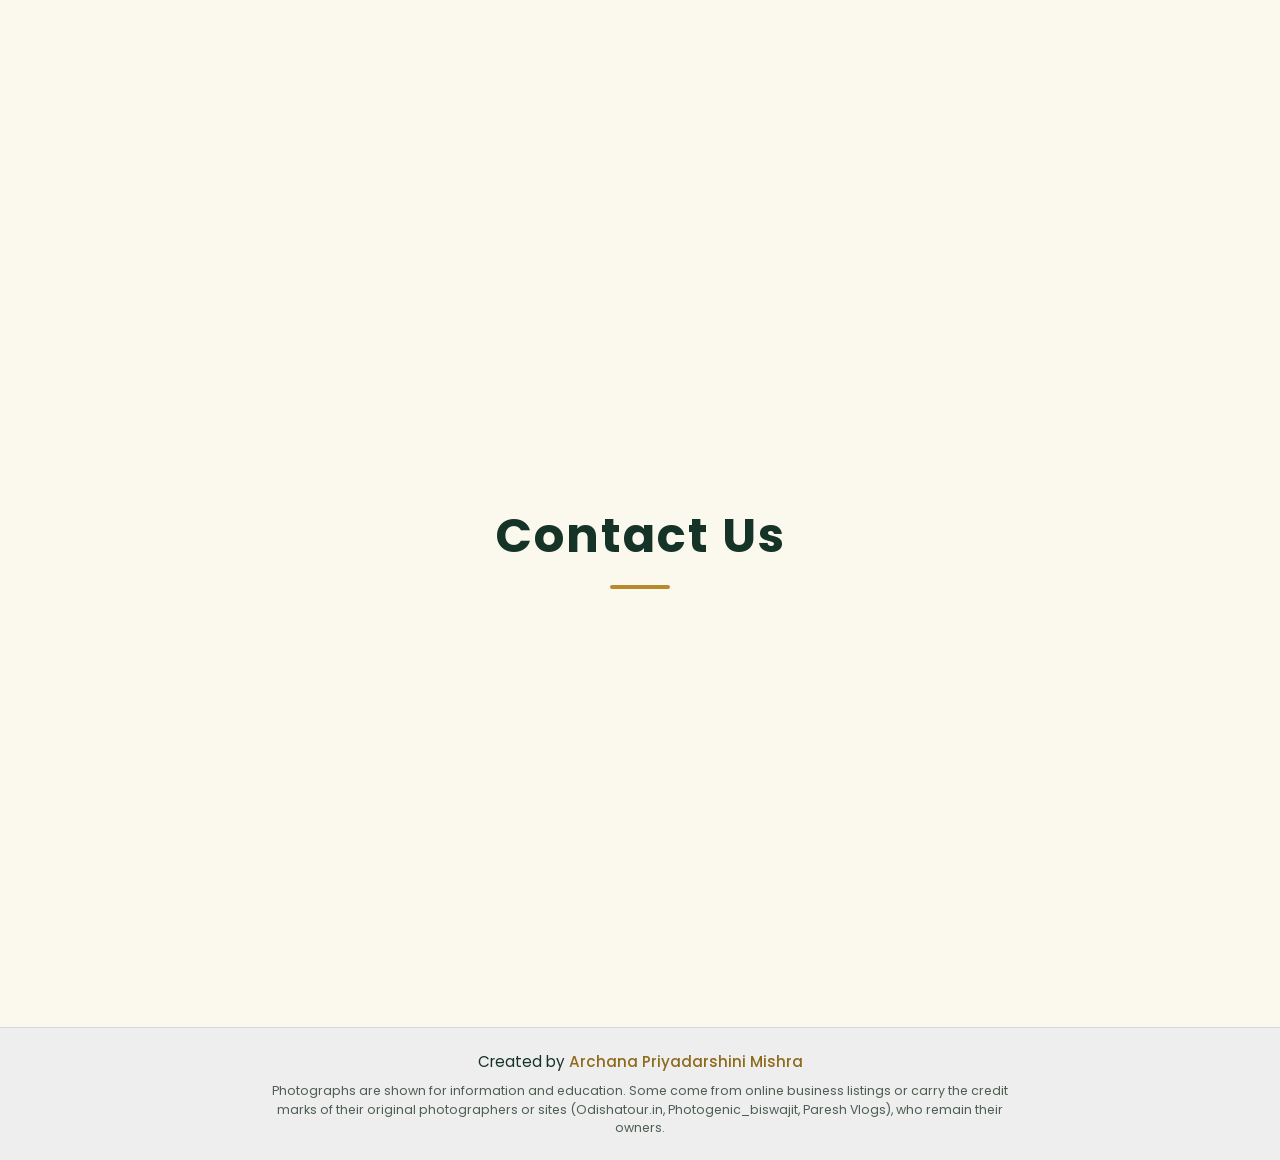
<file: LaduBaba.html>
<!DOCTYPE html>
<html lang="en">
<head>
  <meta charset="UTF-8">
  <meta name="viewport" content="width=device-width, initial-scale=1.0">
  <title>Ladoo Baba Temple — Nayagarh</title>
  <meta name="description" content="Ladoo Baba (Ladukeshwar) Temple at Sarankul, Nayagarh: Lord Shiva, Maha Shivaratri, history and visiting information.">
  <link rel="preconnect" href="https://fonts.googleapis.com">
  <link rel="preconnect" href="https://fonts.gstatic.com" crossorigin>
  <link href="https://fonts.googleapis.com/css2?family=Poppins:wght@200;300;400;500;600;700&display=swap" rel="stylesheet">
  <link rel="stylesheet" href="style.css">
  <link rel="stylesheet" href="vendor/aos.css">
</head>
<body>
  <div class="page-bg" style="--bg:url('images/ladoo-baba-temple-2.jpg')"></div>
  <nav class="navbar" aria-label="Main">
    <span class="nav-brand">Nayagarh</span>
    <button class="nav-toggle" aria-label="Open menu" aria-expanded="false"><span></span></button>
    <div class="nav-links">
      <a href="index.html">&larr; Nayagarh</a>
      <a href="#about">About</a>
      <a href="#tourist">Gallery</a>
      <a href="#contact">Contact</a>
    </div>
  </nav>
  <section id="home" class="bg small">
    <h1 id="heading">Ladoo Baba Temple</h1>
    <p id="tap-to-explore">Ladukeshwar &middot; Sarankul</p>
    <div class="scroll-hint" aria-hidden="true"></div>
  </section>
  <section id="about" class="section">
    <h2>About</h2>
    <div class="glance" data-aos="fade-up"><div><small>Deity</small><span>Lord Shiva as Ladukeshwar</span></div><div><small>Place</small><span>Sarankul, Nayagarh district</span></div><div><small>Distance</small><span>About 13&ndash;14 km from Nayagarh town</span></div><div><small>Big day</small><span>Maha Shivaratri (Jagara Yatra)</span></div></div>
    <div class="abt">
<div class="txt" data-aos="fade-right"><p>Ladoo Baba Temple, also called the <b>Ladukeshwar Temple</b>, stands in the small town of Sarankul (Sharanakula), about 13&ndash;14 km from Nayagarh town. It is dedicated to <b>Lord Shiva</b>, worshipped here as Ladukeshwar and lovingly known to devotees as Ladoo Baba, and it is counted among the most important Shaiva pilgrimage sites of southern Odisha.</p>
<p>The temple sits at the foot of <b>Bhandar Hill</b> in a green, hilly setting. Local tradition links the hill with the demon Banasura, who is said to have stored his weapons there. The shrine itself is described as medieval, and its style blends Kalinga temple architecture with Dravidian touches. Brightly painted smaller shrines surround the main sanctum, a large Nandi faces the entrance, and a pond lies beside the complex.</p>
<p>A local account says the temple was raised by a king of Nayagarh who gave it his own name, Ladukeshwar. Its exact date is not firmly documented &mdash; sources give anything from the 9th to the 15th century.</p></div>
<div data-aos="fade-left"><img class="pic wide" src="images/ladoo-baba-temple-1.jpg" alt="Colourful Ladoo Baba Temple under a clear blue sky" loading="lazy"></div>
    </div>
  </section>
  <section class="section alt">
    <div class="abt">
<div data-aos="fade-right"><img class="pic wide" src="images/ladoo-baba-temple-2.jpg" alt="Ladoo Baba Temple complex seen from above" loading="lazy"></div>
<div class="txt" data-aos="fade-left"><h3 class="sub-head">Worship &amp; Offerings</h3><p>Arati is performed every morning and evening. The deity is offered <b>66 different bhogs</b>, and a special offering called <b>Mandua Panaa</b> is believed by devotees to bring relief to troubled minds.</p>
<p>The temple&rsquo;s prasad, called <b>Abadha</b>, is sold at modest prices. Outside food is not allowed inside the premises.</p></div>
    </div>
    <div class="abt solo"><div class="txt" data-aos="fade-up"><h3 class="sub-head">Maha Shivaratri</h3><p>Maha Shivaratri, popularly called <b>Jagara Yatra</b>, falls on Falguna Shukla Chaturdashi. Pilgrims fill the town and keep an all-night vigil of worship. Rituals and festivals here are said to resemble those of the Lingaraj Temple in Bhubaneswar.</p></div></div>
    <div class="abt solo"><div class="txt" data-aos="fade-up"><h3 class="sub-head">Visiting</h3><p>Reported temple timings are <b>5:30 am to 12:30 pm</b> and <b>6:00 pm to 8:00 pm</b> &mdash; please confirm locally. Sarankul is reached by the state highway from Bhubaneswar towards Odagaon; regular buses run from Bhubaneswar and the nearest railhead is Nayagarh Town station.</p>
<p>Nearby you can see <b>Jhadeswari</b>, a scenic spot in the Bhandar valley, and the <b>Salia waterfall</b>.</p></div></div>
  </section>
  <section id="tourist" class="section alt">
    <h2>Gallery</h2>
    <p class="lead">Tap a photo to see it bigger.</p>
    <div class="card-row" data-aos="fade-up"><img class="gallery-img" src="images/ladoo-baba-temple-1.jpg" alt="Ladoo Baba Temple front view" loading="lazy"><img class="gallery-img" src="images/ladoo-baba-temple-2.jpg" alt="Ladoo Baba Temple from above" loading="lazy"></div>
  </section>
  <section id="contact">
    <h2>Contact Us</h2>
    <form data-aos="fade-up">
      <input type="text" placeholder="Your Name" aria-label="Your name" required>
      <input type="email" placeholder="Your Email" aria-label="Your email" required>
      <textarea placeholder="Your Message" rows="4" aria-label="Your message" required></textarea>
      <button type="submit">Send</button>
    </form>
    <p class="thanks" role="status"></p>
  </section>
  <footer>
    <p>Created by <a href="https://github.com/mikun-011" target="_blank" rel="noopener">Archana Priyadarshini Mishra</a></p>
    <small>Photographs are shown for information and education. Some come from online business listings or carry the credit marks of their original photographers or sites (Odishatour.in, Photogenic_biswajit, Paresh Vlogs), who remain their owners.</small>
  </footer>
  <script src="vendor/aos.js"></script>
  <script src="main.js"></script>
</body>
</html>
</file>
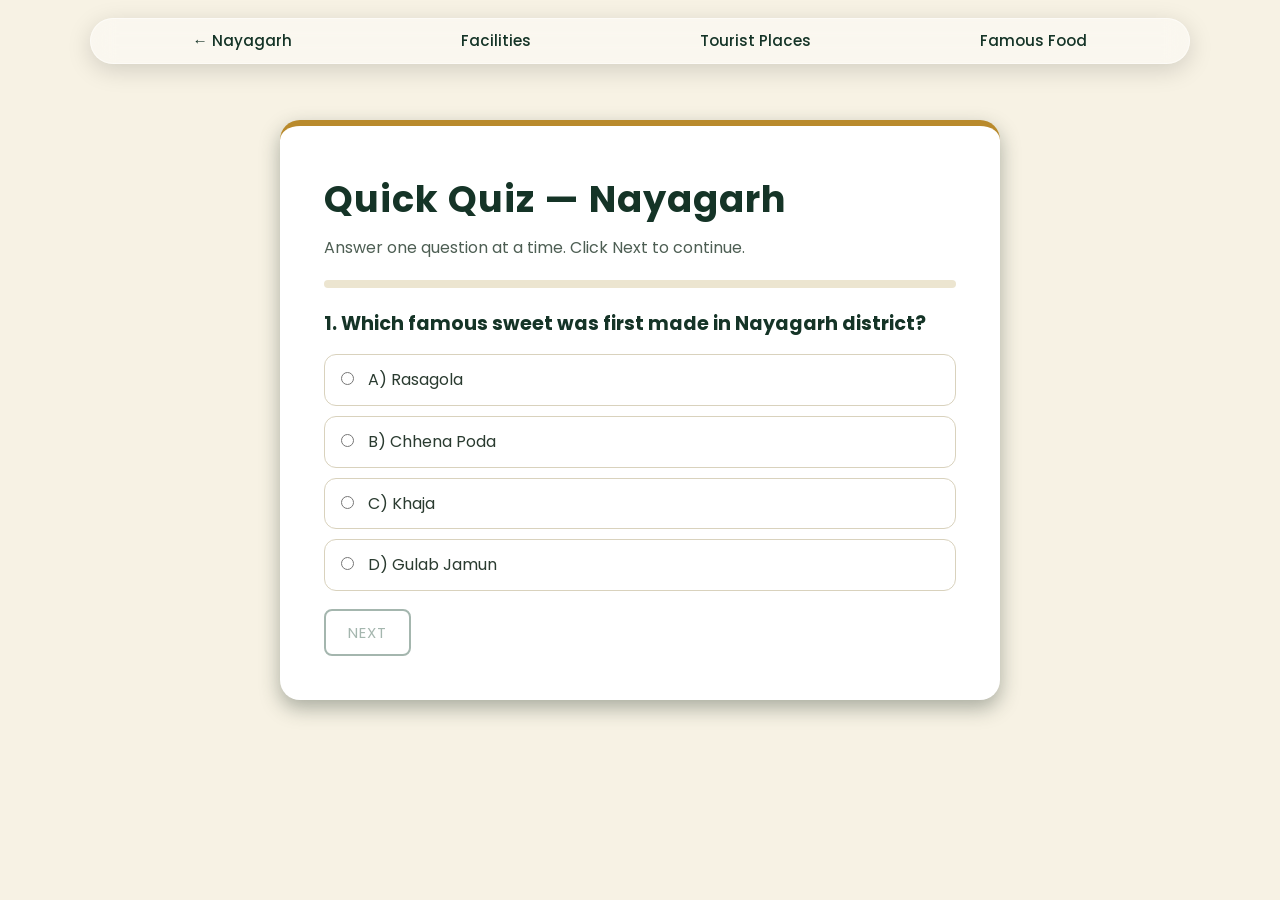
<file: quiz.html>
<!DOCTYPE html>
<html lang="en">
<head>
  <meta charset="UTF-8">
  <meta name="viewport" content="width=device-width, initial-scale=1.0">
  <title>Nayagarh Quiz</title>
  <meta name="description" content="Test your knowledge of Nayagarh district, Odisha.">
  <link rel="preconnect" href="https://fonts.googleapis.com">
  <link rel="preconnect" href="https://fonts.gstatic.com" crossorigin>
  <link href="https://fonts.googleapis.com/css2?family=Poppins:wght@200;300;400;500;600;700&display=swap" rel="stylesheet">
  <link rel="stylesheet" href="style.css">
  <link rel="stylesheet" href="vendor/aos.css">
</head>
<body class="quiz-page">
  <nav class="navbar" aria-label="Main">
    <span class="nav-brand">Nayagarh</span>
    <button class="nav-toggle" aria-label="Open menu" aria-expanded="false"><span></span></button>
    <div class="nav-links"><a href="index.html">&larr; Nayagarh</a><a href="Facilities.html">Facilities</a><a href="index.html#tourist">Tourist Places</a><a href="index.html#food">Famous Food</a></div>
  </nav>
  <main class="quiz-wrap">
    <h1>Quick Quiz &mdash; Nayagarh</h1>
    <p class="intro">Answer one question at a time. Click Next to continue.</p>
    <div class="qbar"><i id="bar"></i></div>
    <form id="quizForm">
      <div class="question active" id="q1">
        <h3>1. Which famous sweet was first made in Nayagarh district?</h3>
        <label><input type="radio" name="q1" value="0"> A) Rasagola</label><label><input type="radio" name="q1" value="1"> B) Chhena Poda</label><label><input type="radio" name="q1" value="2"> C) Khaja</label><label><input type="radio" name="q1" value="3"> D) Gulab Jamun</label>
        <div class="quiz-actions"><button type="button" class="quiz-btn next" data-next="1" disabled>Next</button></div>
      </div>
      <div class="question" id="q2">
        <h3>2. Chhena Poda is credited to which sweet-maker of Daspalla?</h3>
        <label><input type="radio" name="q2" value="0"> A) Sudarshan Sahoo</label><label><input type="radio" name="q2" value="1"> B) Jadumani Mahapatra</label><label><input type="radio" name="q2" value="2"> C) Binayak Singh</label><label><input type="radio" name="q2" value="3"> D) Upendra Bhanja</label>
        <div class="quiz-actions"><button type="button" class="quiz-btn back" data-back="2">Back</button><button type="button" class="quiz-btn next" data-next="2" disabled>Next</button></div>
      </div>
      <div class="question" id="q3">
        <h3>3. On which date is Chhenapoda Dibasa observed across Odisha?</h3>
        <label><input type="radio" name="q3" value="0"> A) 1 January</label><label><input type="radio" name="q3" value="1"> B) 11 April</label><label><input type="radio" name="q3" value="2"> C) 15 August</label><label><input type="radio" name="q3" value="3"> D) 2 October</label>
        <div class="quiz-actions"><button type="button" class="quiz-btn back" data-back="3">Back</button><button type="button" class="quiz-btn next" data-next="3" disabled>Next</button></div>
      </div>
      <div class="question" id="q4">
        <h3>4. Ladoo Baba (Ladukeshwar) Temple at Sarankul is dedicated to which deity?</h3>
        <label><input type="radio" name="q4" value="0"> A) Lord Shiva</label><label><input type="radio" name="q4" value="1"> B) Lord Hanuman</label><label><input type="radio" name="q4" value="2"> C) Goddess Durga</label><label><input type="radio" name="q4" value="3"> D) Lord Ganesha</label>
        <div class="quiz-actions"><button type="button" class="quiz-btn back" data-back="4">Back</button><button type="button" class="quiz-btn next" data-next="4" disabled>Next</button></div>
      </div>
      <div class="question" id="q5">
        <h3>5. Which river flows beside the Nilamadhab Temple at Kantilo?</h3>
        <label><input type="radio" name="q5" value="0"> A) Brahmani</label><label><input type="radio" name="q5" value="1"> B) Baitarani</label><label><input type="radio" name="q5" value="2"> C) Mahanadi</label><label><input type="radio" name="q5" value="3"> D) Rushikulya</label>
        <div class="quiz-actions"><button type="button" class="quiz-btn back" data-back="5">Back</button><button type="button" class="quiz-btn next" data-next="5" disabled>Next</button></div>
      </div>
      <div class="question" id="q6">
        <h3>6. The Raghunath Jew Temple at Odagaon is dedicated to which deity?</h3>
        <label><input type="radio" name="q6" value="0"> A) Lord Krishna</label><label><input type="radio" name="q6" value="1"> B) Lord Shiva</label><label><input type="radio" name="q6" value="2"> C) Lord Ramachandra</label><label><input type="radio" name="q6" value="3"> D) Lord Jagannath</label>
        <div class="quiz-actions"><button type="button" class="quiz-btn back" data-back="6">Back</button><button type="button" class="quiz-btn next" data-next="6" disabled>Next</button></div>
      </div>
      <div class="question" id="q7">
        <h3>7. How tall is the Fatehgarh Ram Temple?</h3>
        <label><input type="radio" name="q7" value="0"> A) 65 feet</label><label><input type="radio" name="q7" value="1"> B) 100 feet</label><label><input type="radio" name="q7" value="2"> C) 165 feet</label><label><input type="radio" name="q7" value="3"> D) 300 feet</label>
        <div class="quiz-actions"><button type="button" class="quiz-btn back" data-back="7">Back</button><button type="button" class="quiz-btn next" data-next="7" disabled>Next</button></div>
      </div>
      <div class="question" id="q8">
        <h3>8. Nayagarh district was formed in 1993 out of which district?</h3>
        <label><input type="radio" name="q8" value="0"> A) Cuttack</label><label><input type="radio" name="q8" value="1"> B) Puri</label><label><input type="radio" name="q8" value="2"> C) Ganjam</label><label><input type="radio" name="q8" value="3"> D) Khordha</label>
        <div class="quiz-actions"><button type="button" class="quiz-btn back" data-back="8">Back</button><button type="button" class="quiz-btn next" data-next="8" disabled>Next</button></div>
      </div>
      <div class="question" id="q9">
        <h3>9. Nayagarh Town station lies on which railway line?</h3>
        <label><input type="radio" name="q9" value="0"> A) Khurda Road–Balangir</label><label><input type="radio" name="q9" value="1"> B) Howrah–Chennai</label><label><input type="radio" name="q9" value="2"> C) Rupsa–Bangriposi</label><label><input type="radio" name="q9" value="3"> D) Sambalpur–Talcher</label>
        <div class="quiz-actions"><button type="button" class="quiz-btn back" data-back="9">Back</button><button type="button" class="quiz-btn next" data-next="9" disabled>Next</button></div>
      </div>
      <div class="question" id="q10">
        <h3>10. Which of these was NOT one of Nayagarh’s four Gajats?</h3>
        <label><input type="radio" name="q10" value="0"> A) Ranpur</label><label><input type="radio" name="q10" value="1"> B) Daspalla</label><label><input type="radio" name="q10" value="2"> C) Khandapada</label><label><input type="radio" name="q10" value="3"> D) Baripada</label>
        <div class="quiz-actions"><button type="button" class="quiz-btn back" data-back="10">Back</button><button type="submit" class="quiz-btn" id="submitBtn" disabled>Submit</button></div>
      </div>
    </form>
    <div id="result" aria-live="polite"></div>
  </main>
  <script src="main.js"></script>
  <script>
  var QUIZ = [
    { a: 1, why: 'Chhena Poda was first baked in Daspalla in the 1940s.' , q: 'Which famous sweet was first made in Nayagarh district?' , o: ['Rasagola', 'Chhena Poda', 'Khaja', 'Gulab Jamun'] },
    { a: 0, why: 'Sudarshan Sahoo, with his father Bidyadhar, is credited with the sweet.' , q: 'Chhena Poda is credited to which sweet-maker of Daspalla?' , o: ['Sudarshan Sahoo', 'Jadumani Mahapatra', 'Binayak Singh', 'Upendra Bhanja'] },
    { a: 1, why: 'It marks the birthday of Sudarshan Sahoo, 11 April 1931.' , q: 'On which date is Chhenapoda Dibasa observed across Odisha?' , o: ['1 January', '11 April', '15 August', '2 October'] },
    { a: 0, why: 'Ladukeshwar is a form of Lord Shiva.' , q: 'Ladoo Baba (Ladukeshwar) Temple at Sarankul is dedicated to which deity?' , o: ['Lord Shiva', 'Lord Hanuman', 'Goddess Durga', 'Lord Ganesha'] },
    { a: 2, why: 'The Mahanadi meets the Kuanria and Kusumi rivers near Kantilo.' , q: 'Which river flows beside the Nilamadhab Temple at Kantilo?' , o: ['Brahmani', 'Baitarani', 'Mahanadi', 'Rushikulya'] },
    { a: 2, why: 'Raghunath is Lord Ramachandra, shown with Sita and Lakshman.' , q: 'The Raghunath Jew Temple at Odagaon is dedicated to which deity?' , o: ['Lord Krishna', 'Lord Shiva', 'Lord Ramachandra', 'Lord Jagannath'] },
    { a: 2, why: 'The hilltop temple is 165 feet tall.' , q: 'How tall is the Fatehgarh Ram Temple?' , o: ['65 feet', '100 feet', '165 feet', '300 feet'] },
    { a: 1, why: 'The old Puri district was split into Puri, Khurda and Nayagarh.' , q: 'Nayagarh district was formed in 1993 out of which district?' , o: ['Cuttack', 'Puri', 'Ganjam', 'Khordha'] },
    { a: 0, why: 'It opened in 2017 on the Khurda Road–Balangir line.' , q: 'Nayagarh Town station lies on which railway line?' , o: ['Khurda Road–Balangir', 'Howrah–Chennai', 'Rupsa–Bangriposi', 'Sambalpur–Talcher'] },
    { a: 3, why: 'The four Gajats were Nayagarh, Ranpur, Khandapada and Daspalla.' , q: 'Which of these was NOT one of Nayagarh’s four Gajats?' , o: ['Ranpur', 'Daspalla', 'Khandapada', 'Baripada'] }
  ];
  var total = QUIZ.length, form = document.getElementById('quizForm'), bar = document.getElementById('bar');
  function setBar(n) { bar.style.width = (n / total * 100) + '%'; }
  setBar(0);
  form.addEventListener('change', function (e) {
    var q = e.target.closest('.question');
    q.querySelectorAll('.quiz-btn:not(.back)').forEach(function (b) { b.disabled = false; });
  });
  form.addEventListener('click', function (e) {
    var next = e.target.closest('[data-next]'), back = e.target.closest('[data-back]');
    if (next) { var n = +next.dataset.next; show(n + 1); }
    if (back) { var b = +back.dataset.back; show(b - 1); }
  });
  function show(n) {
    document.querySelectorAll('.question').forEach(function (q) { q.classList.remove('active'); });
    document.getElementById('q' + n).classList.add('active');
    setBar(n - 1);
  }
  form.addEventListener('submit', function (e) {
    e.preventDefault();
    var score = 0, out = '';
    QUIZ.forEach(function (item, i) {
      var picked = form.querySelector('input[name="q' + (i + 1) + '"]:checked');
      var ok = picked && +picked.value === item.a;
      if (ok) score++;
      out += '<div class="row ' + (ok ? 'ok' : 'bad') + '"><b>Question ' + (i + 1) + ': ' + (ok ? 'Correct' : 'Wrong') + '</b>' +
             '<small>' + (ok ? '' : 'Correct answer: ' + item.o[item.a] + '. ') + item.why + '</small></div>';
    });
    var msg = score >= 8 ? 'You know Nayagarh like a local!' : score >= 5 ? 'Nicely done &mdash; explore a little more!' : 'A good start &mdash; browse the pages and try again.';
    form.style.display = 'none'; setBar(total);
    document.getElementById('result').innerHTML = '<div class="score">' + score + '/' + total + '</div><p>' + msg + '</p>' + out +
      '<div class="quiz-actions"><button class="quiz-btn" onclick="location.reload()">Try again</button> <a class="quiz-btn" style="text-decoration:none" href="index.html">Back to Nayagarh</a></div>';
    window.scrollTo({ top: 0, behavior: 'smooth' });
  });
  </script>
</body>
</html>
</file>
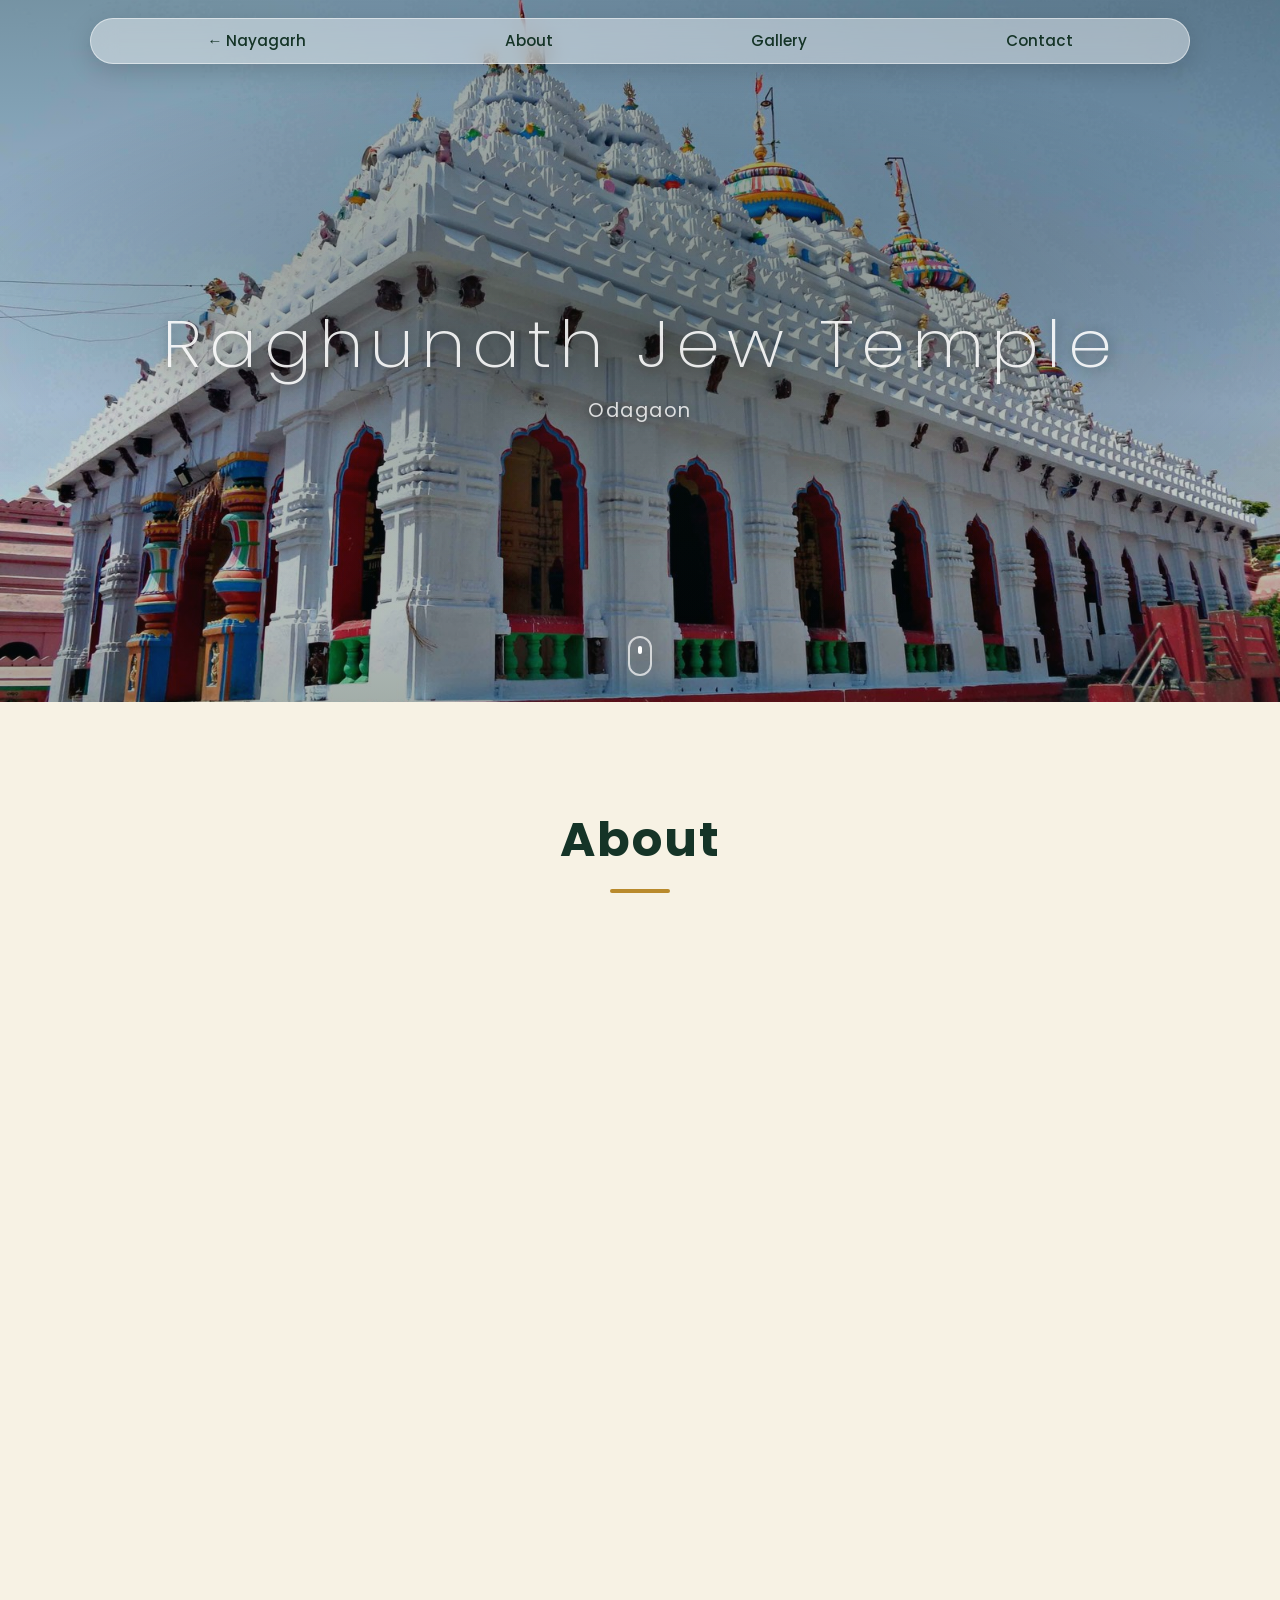
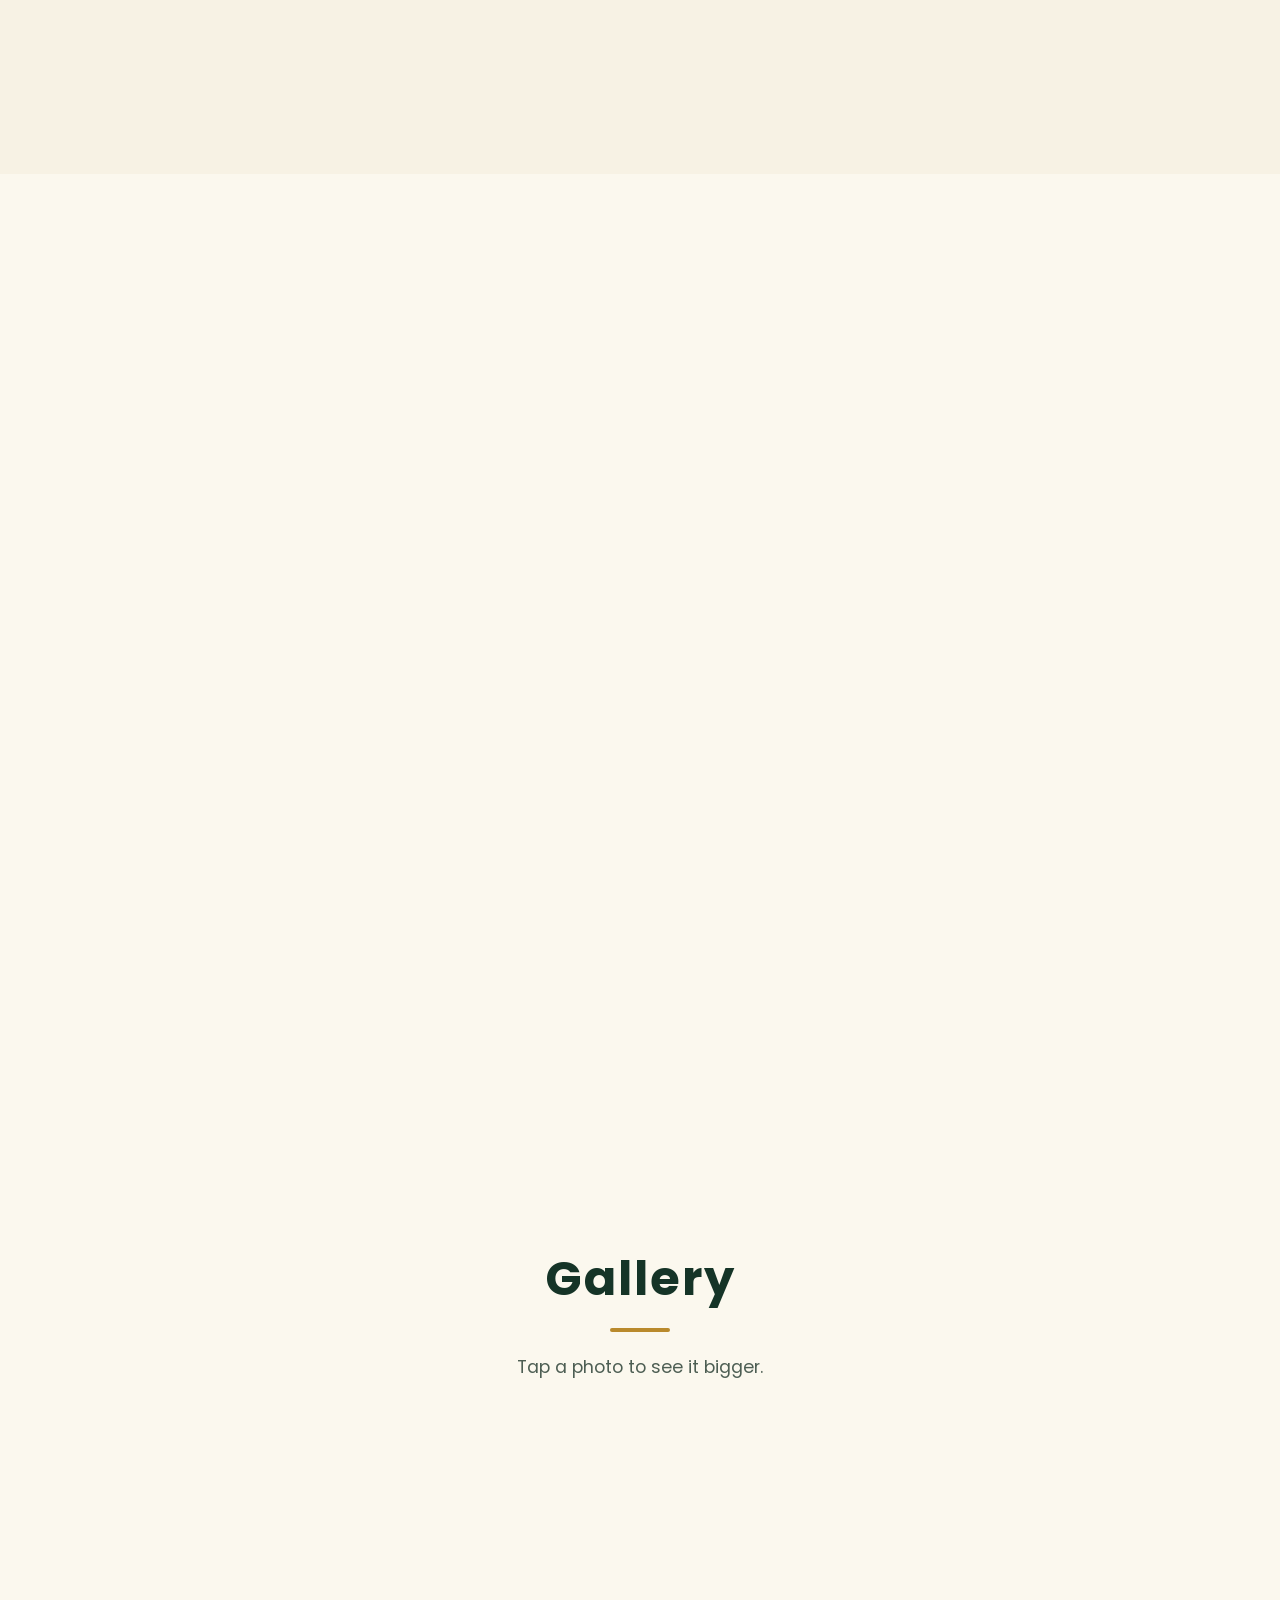
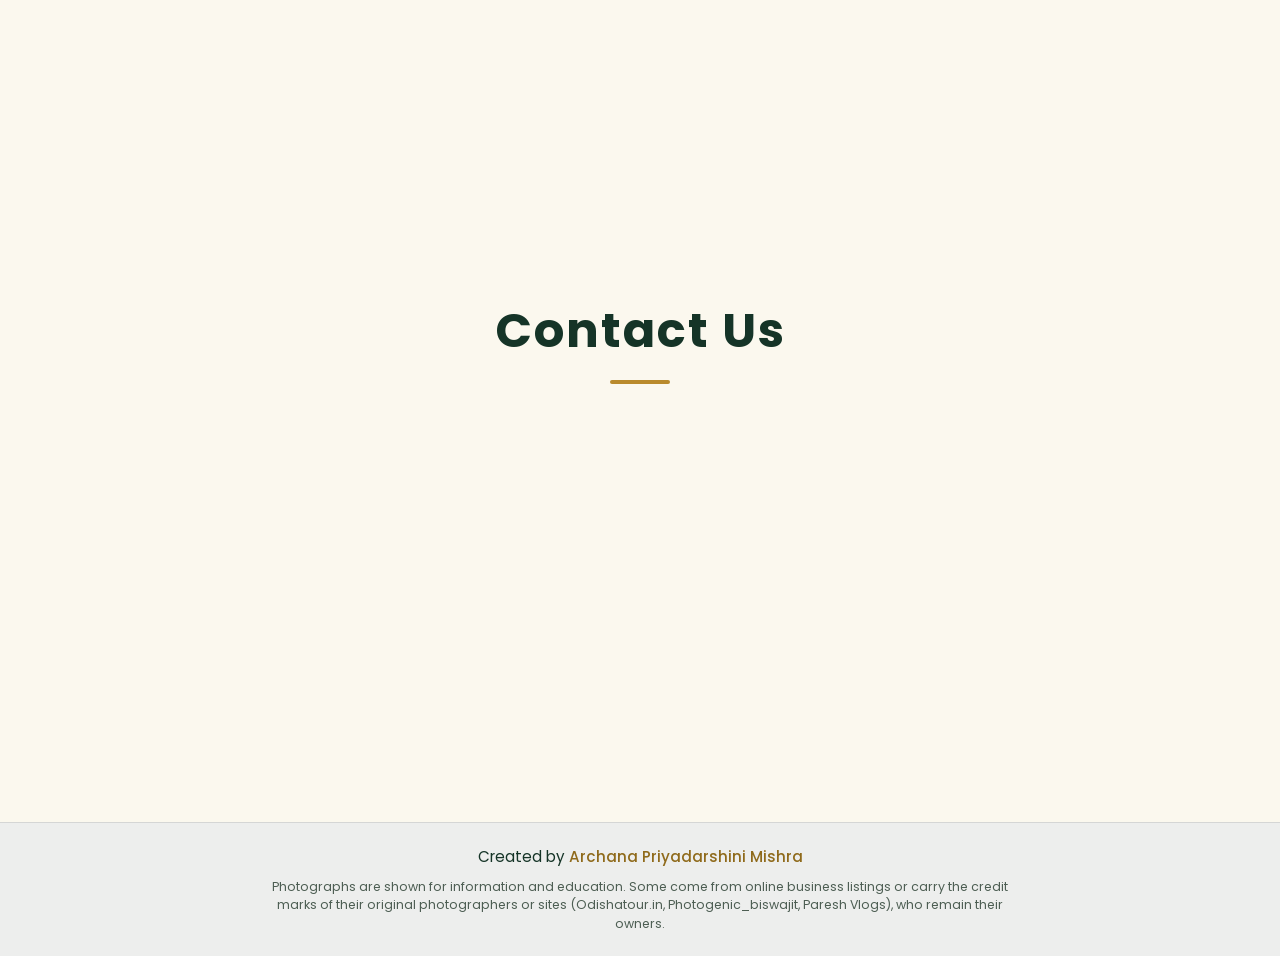
<file: RaghunathJew.html>
<!DOCTYPE html>
<html lang="en">
<head>
  <meta charset="UTF-8">
  <meta name="viewport" content="width=device-width, initial-scale=1.0">
  <title>Raghunath Jew Temple — Nayagarh</title>
  <meta name="description" content="Raghunath Jew Temple at Odagaon, Nayagarh: the Rama temple, Upendra Bhanja legend, Rama Navami and how to reach.">
  <link rel="preconnect" href="https://fonts.googleapis.com">
  <link rel="preconnect" href="https://fonts.gstatic.com" crossorigin>
  <link href="https://fonts.googleapis.com/css2?family=Poppins:wght@200;300;400;500;600;700&display=swap" rel="stylesheet">
  <link rel="stylesheet" href="style.css">
  <link rel="stylesheet" href="vendor/aos.css">
</head>
<body>
  <div class="page-bg" style="--bg:url('images/ragunath-temple.jpg')"></div>
  <nav class="navbar" aria-label="Main">
    <span class="nav-brand">Nayagarh</span>
    <button class="nav-toggle" aria-label="Open menu" aria-expanded="false"><span></span></button>
    <div class="nav-links">
      <a href="index.html">&larr; Nayagarh</a>
      <a href="#about">About</a>
      <a href="#tourist">Gallery</a>
      <a href="#contact">Contact</a>
    </div>
  </nav>
  <section id="home" class="bg small">
    <h1 id="heading">Raghunath Jew Temple</h1>
    <p id="tap-to-explore">Odagaon</p>
    <div class="scroll-hint" aria-hidden="true"></div>
  </section>
  <section id="about" class="section">
    <h2>About</h2>
    <div class="glance" data-aos="fade-up"><div><small>Deity</small><span>Lord Ramachandra with Sita and Lakshman</span></div><div><small>Place</small><span>Odagaon, Nayagarh district</span></div><div><small>Distance</small><span>26 km from Nayagarh, about 115 km from Bhubaneswar</span></div><div><small>Big day</small><span>Rama Navami</span></div></div>
    <div class="abt">
<div class="txt" data-aos="fade-right"><p>The <b>Raghunath Jew Temple</b> at Odagaon is the best-known Rama temple of Nayagarh district and one of the notable temples of Lord Ramachandra in Odisha. Odagaon lies about <b>26 km from Nayagarh town</b> and roughly 115 km from Bhubaneswar.</p>
<p>The sanctum houses wooden images of <b>Sri Raghunath, Sita and Lakshman</b>. The temple is built in the Kalinga style and is crowned by three kalashas, the main one said to be of pure gold. Some accounts call the shrine medieval, while the district tourism page dates the present temple to around 1903.</p>
<p>Odagaon also has literary fame. Local tradition says the poet <b>Upendra Bhanja</b> composed his celebrated work <i>Baidehisha Vilasa</i> at the feet of Sri Raghunath here, and that he meditated at this site on the Rama Taraka mantra.</p></div>
<div data-aos="fade-left"><img class="pic sq" src="images/ragunath-jew-god.jpg" alt="Sri Raghunath, Sita and Lakshman dressed in garlands" loading="lazy"></div>
    </div>
  </section>
  <section class="section alt">
    <div class="abt">
<div data-aos="fade-right"><img class="pic wide" src="images/ragunath-temple.jpg" alt="Raghunath Temple at Odagaon in the afternoon sun" loading="lazy"></div>
<div class="txt" data-aos="fade-left"><h3 class="sub-head">Rama Navami</h3><p><b>Rama Navami</b>, the birthday of Lord Rama, is the most important festival here. Devotees from across the district arrive for darshan, bhajans and special worship, and the temple is at its liveliest.</p></div>
    </div>
    <div class="abt solo"><div class="txt" data-aos="fade-up"><h3 class="sub-head">Reaching Odagaon</h3><p>By road, take the state highway from Bhubaneswar through Nayagarh to Odagaon (SH-21 links Nayagarh, Odagaon and Laukhal). The nearest railway station is Nayagarh Town and the nearest airport is Bhubaneswar.</p>
<p>Odagaon has a Community Health Centre and a State Bank of India branch, so basic medical help and banking are close at hand. The Raghunath temple at Saradhapur is another nearby shrine of the same name.</p></div></div>
  </section>
  <section id="tourist" class="section alt">
    <h2>Gallery</h2>
    <p class="lead">Tap a photo to see it bigger.</p>
    <div class="card-row" data-aos="fade-up"><img class="gallery-img" src="images/ragunath-temple.jpg" alt="Raghunath Temple, Odagaon" loading="lazy"><img class="gallery-img" src="images/ragunath-jew-god.jpg" alt="Raghunath Jew" loading="lazy"></div>
  </section>
  <section id="contact">
    <h2>Contact Us</h2>
    <form data-aos="fade-up">
      <input type="text" placeholder="Your Name" aria-label="Your name" required>
      <input type="email" placeholder="Your Email" aria-label="Your email" required>
      <textarea placeholder="Your Message" rows="4" aria-label="Your message" required></textarea>
      <button type="submit">Send</button>
    </form>
    <p class="thanks" role="status"></p>
  </section>
  <footer>
    <p>Created by <a href="https://github.com/mikun-011" target="_blank" rel="noopener">Archana Priyadarshini Mishra</a></p>
    <small>Photographs are shown for information and education. Some come from online business listings or carry the credit marks of their original photographers or sites (Odishatour.in, Photogenic_biswajit, Paresh Vlogs), who remain their owners.</small>
  </footer>
  <script src="vendor/aos.js"></script>
  <script src="main.js"></script>
</body>
</html>
</file>
<file: style.css>
/* ==========================================================
   Nayagarh District Portal — shared stylesheet
   Same design language as the Baripada portal (fixed photo
   background, floating glass navbar, thin hero title, AOS
   scroll animations, tilt-on-hover cards) — made responsive.
   Change the colours in :root to re-theme the whole site.
   ========================================================== */
:root {
  --paper: #f7f2e4;
  --paper-2: #fbf8ee;
  --ink: #2a3b30;
  --ink-soft: #4d5e53;
  --forest: #1f4a37;
  --forest-d: #153427;
  --gold: #b98a2c;
  --gold-d: #8f6a1b;
  --shadow: 0 8px 20px rgba(42, 59, 48, 0.38);
  --font: 'Poppins', 'Segoe UI', Tahoma, Geneva, Verdana, sans-serif;
}

* { padding: 0; margin: 0; box-sizing: border-box; }
html { scroll-behavior: smooth; scroll-padding-top: 90px; }
body {
  font-family: var(--font);
  color: var(--ink);
  background: #1d2a22;
  line-height: 1.6;
  overflow-x: hidden;
  -webkit-font-smoothing: antialiased;
}
img { max-width: 100%; }
/* scroll animations start slightly off to the side; clip them so the page can never wobble sideways while they load */
section, footer { overflow-x: clip; }
a { color: inherit; }
:focus-visible { outline: 3px solid var(--gold); outline-offset: 3px; border-radius: 6px; }

/* ---------- fixed photo background (works on phones too) ---------- */
.page-bg {
  position: fixed; inset: 0; z-index: -1;
  background: var(--bg) center / cover no-repeat;
}
.page-bg::after {
  content: ""; position: absolute; inset: 0;
  background: linear-gradient(180deg, rgba(8, 22, 15, .38) 0%, rgba(8, 22, 15, .12) 45%, rgba(8, 22, 15, .5) 100%);
}

/* ---------- floating glass navbar ---------- */
.navbar {
  position: fixed; top: 18px; left: 50%; transform: translateX(-50%);
  width: min(92%, 1100px);
  background: rgba(255, 255, 255, .42);
  -webkit-backdrop-filter: blur(12px); backdrop-filter: blur(12px);
  border: 1px solid rgba(255, 255, 255, .5);
  border-radius: 25px; padding: 10px 22px;
  display: flex; align-items: center; justify-content: space-around;
  z-index: 1000;
  box-shadow: 0 6px 24px rgba(0, 0, 0, .15);
}
.nav-brand, .nav-toggle { display: none; }
.nav-links { display: flex; width: 100%; justify-content: space-around; align-items: center; gap: 10px; }
.navbar a {
  text-decoration: none; color: var(--forest-d); font-weight: 500; font-size: .95rem;
  transition: color .3s, transform .2s; white-space: nowrap;
}
.navbar a:hover { color: var(--gold-d); transform: scale(1.1); }

/* ---------- hero ---------- */
.bg {
  position: relative; width: 100%; height: 100vh; min-height: 560px;
  display: flex; flex-direction: column; align-items: center; justify-content: center;
  text-align: center; padding: 90px 20px 60px;
}
.bg.small { height: 78vh; min-height: 460px; }
/* soft shade behind the title so it stays readable on any photo */
.bg::before {
  content: ""; position: absolute; inset: 0; pointer-events: none;
  background: radial-gradient(ellipse 60% 42% at 50% 48%, rgba(8, 22, 15, .42), rgba(8, 22, 15, 0) 100%);
}
.bg > * { position: relative; z-index: 1; }
.bg > .scroll-hint { position: absolute; }
#heading {
  color: rgba(255, 255, 255, .88);
  font-size: clamp(2.3rem, 9vw, 5.6rem);
  font-weight: 200; letter-spacing: .17em; line-height: 1.15;
  transform: scaleY(.92);
  text-shadow: 2px 2px 14px rgba(0, 0, 0, .4);
  animation: rise 1.4s ease both;
}
.bg.small #heading { font-size: clamp(2rem, 7vw, 4.4rem); letter-spacing: .1em; }
#tap-to-explore {
  margin-top: 10px; color: rgba(255, 255, 255, .8);
  font-weight: 400; letter-spacing: .08em; font-size: clamp(.95rem, 2.4vw, 1.2rem);
  text-shadow: 2px 2px 10px rgba(0, 0, 0, .4);
  animation: rise 1.4s .25s ease both;
}
.explore { margin-top: 28px; animation: rise 1.4s .5s ease both; }
.scroll-hint {
  position: absolute; bottom: 26px; left: 50%; width: 24px; height: 40px; margin-left: -12px;
  border: 2px solid rgba(255, 255, 255, .7); border-radius: 20px;
}
.scroll-hint::after {
  content: ""; position: absolute; left: 50%; top: 8px; width: 4px; height: 8px; margin-left: -2px;
  background: #fff; border-radius: 4px; animation: wheel 1.7s infinite;
}
@keyframes rise { from { opacity: 0; transform: translateY(26px) scaleY(.92); } to { opacity: 1; } }
@keyframes wheel { to { transform: translateY(14px); opacity: 0; } }

/* ---------- buttons ---------- */
.btn {
  display: inline-block; text-decoration: none;
  background: rgba(255, 255, 255, .38);
  -webkit-backdrop-filter: blur(10px); backdrop-filter: blur(10px);
  color: #fff; border: 2px solid rgba(255, 255, 255, .75);
  padding: 11px 26px; font-size: 16px; font-family: var(--font);
  cursor: pointer; border-radius: 8px; transition: all .3s ease;
  text-transform: uppercase; letter-spacing: 1px;
}
.btn:hover { background: rgba(255, 255, 255, .92); color: var(--forest-d); transform: scale(1.05); }
.btn-dark {
  display: inline-block; text-decoration: none; background: transparent; color: var(--forest);
  border: 2px solid var(--forest); padding: 10px 24px; font-size: 16px; font-family: var(--font);
  cursor: pointer; border-radius: 8px; transition: all .3s ease; text-transform: uppercase; letter-spacing: 1px;
}
.btn-dark:hover { background: var(--forest); color: #fff; transform: scale(1.05); }

/* ---------- sections ---------- */
.section { background: var(--paper); padding: 100px 20px; text-align: center; }
.section.alt { background: var(--paper-2); }
.section h2 {
  font-size: clamp(1.9rem, 5vw, 3rem); font-weight: 700; letter-spacing: 2px;
  color: var(--forest-d); margin-bottom: 20px; position: relative;
}
.section h2::after {
  content: ""; display: block; width: 60px; height: 4px; background: var(--gold);
  margin: 10px auto 0; border-radius: 2px;
}
.section h2.minor { font-size: clamp(1.4rem, 3.4vw, 1.9rem); }
.section > .lead { max-width: 800px; margin: 0 auto 30px; font-size: 1.1rem; color: var(--ink-soft); line-height: 1.8; }
.sub-head {
  font-size: 1.1rem; font-weight: 700; letter-spacing: 2px; color: var(--forest-d);
  margin: 10px 0 18px; position: relative; text-transform: uppercase;
}
.sub-head::after {
  content: ""; display: block; width: 40px; height: 3px; background: var(--gold);
  margin: 10px auto 0; border-radius: 2px;
}
.abt .sub-head { text-align: left; margin-top: 0; }
.abt .sub-head::after { margin-left: 0; }

/* two-column blocks (text + picture) */
.abt {
  display: grid; grid-template-columns: minmax(0, 1fr) minmax(0, 1fr); align-items: center;
  gap: clamp(26px, 4.5vw, 60px); max-width: 1180px; margin: 0 auto 78px; text-align: left;
}
.abt.solo { grid-template-columns: minmax(0, 1fr); max-width: 820px; }
.abt > * { min-width: 0; }
.abt p, .txt p { font-size: 1.04rem; line-height: 1.85; color: var(--ink-soft); margin-bottom: 1em; }
.abt p:last-child { margin-bottom: 0; }
.abt b, .abt strong { color: var(--forest-d); }

.pic {
  width: 100%; display: block; border-radius: 15px; box-shadow: var(--shadow);
  object-fit: cover; background: #e8e1cc;
}
.pic.tall { aspect-ratio: 3 / 4; max-height: 580px; object-position: center 25%; }
.pic.wide { aspect-ratio: 16 / 10; }
.pic.sq { aspect-ratio: 1 / 1; max-height: 520px; }
.pic.nat { aspect-ratio: auto; height: auto; object-fit: contain; }
.pic-stack { display: grid; gap: 22px; }

.map-box { border-radius: 15px; box-shadow: var(--shadow); overflow: hidden; background: #ddd; }
.map-box iframe { display: block; width: 100%; height: 380px; border: 0; }
.map-col { display: grid; gap: 24px; }

/* quick facts strip on inner pages */
.glance {
  display: flex; flex-wrap: wrap; justify-content: center; gap: 14px;
  max-width: 1100px; margin: 0 auto 60px;
}
.glance div {
  flex: 1 1 210px; background: #fff; border-radius: 14px; padding: 16px 18px;
  box-shadow: 0 6px 16px rgba(42, 59, 48, .18); border-top: 4px solid var(--gold); text-align: left;
}
.glance small { display: block; font-size: .72rem; letter-spacing: 1.5px; text-transform: uppercase; color: var(--gold-d); font-weight: 600; }
.glance span { display: block; margin-top: 4px; font-size: .96rem; color: var(--ink); line-height: 1.45; }

/* tiles used on the Facilities page */
.tiles { display: grid; grid-template-columns: repeat(auto-fit, minmax(210px, 1fr)); gap: 14px; max-width: 1100px; margin: 0 auto 50px; }
.tile { background: #fff; border-radius: 14px; padding: 16px 18px; box-shadow: 0 6px 16px rgba(42, 59, 48, .16); text-align: left; border-left: 4px solid var(--gold); }
.tile small { display: block; font-size: .72rem; letter-spacing: 1.5px; text-transform: uppercase; color: var(--gold-d); font-weight: 600; }
.tile b { display: block; margin-top: 3px; font-size: 1.02rem; color: var(--forest-d); }
.tile span { display: block; font-size: .88rem; color: var(--ink-soft); margin-top: 2px; line-height: 1.5; }
.notice {
  max-width: 820px; margin: 0 auto 10px; font-size: .88rem; color: var(--ink-soft);
  background: rgba(185, 138, 44, .12); border-left: 4px solid var(--gold); padding: 12px 16px; border-radius: 8px; text-align: left;
}
.steps { margin: 0 0 1em 1.3em; color: var(--ink-soft); line-height: 1.8; font-size: 1.02rem; }
.steps li { margin-bottom: .35em; }
.steps li::marker { color: var(--gold-d); font-weight: 700; }

/* ---------- photo cards (tilt on hover, like Baripada) ---------- */
.card-row {
  display: flex; justify-content: center; flex-wrap: wrap; gap: 26px;
  max-width: 1180px; margin: 0 auto 40px;
}
.card { width: 260px; text-decoration: none; color: var(--forest-d); font-weight: 600; display: block; }
.card img, .gallery-img {
  display: block; width: 260px; height: 190px; object-fit: cover; object-position: center 30%;
  background: #fff; border-radius: 20px; box-shadow: 0 8px 20px rgba(0, 0, 0, .33);
  transition: transform .3s, box-shadow .3s; cursor: pointer;
}
.card:hover img, .gallery-img:hover { transform: rotateZ(5deg) scale(1.05); box-shadow: 0 15px 25px rgba(0, 0, 0, .45); }
.card span { display: block; margin-top: 14px; font-size: 1rem; letter-spacing: .3px; }
.gallery-img { cursor: zoom-in; width: min(380px, 100%); height: 260px; }

.quiz-cta p { color: var(--ink-soft); font-size: 1.1rem; margin-bottom: 18px; }
#quiz-button1 {
  background: transparent; color: var(--forest); border: 2px solid var(--forest);
  padding: 10px 24px; font-size: 16px; font-family: var(--font); cursor: pointer;
  border-radius: 8px; transition: all .3s ease; text-transform: uppercase; letter-spacing: 1px;
}
#quiz-button1:hover { background: var(--forest); border-color: transparent; color: #fff; transform: scale(1.05); }

/* ---------- contact ---------- */
#contact { background: var(--paper-2); padding: 80px 20px; text-align: center; }
#contact h2 { font-size: clamp(1.9rem, 5vw, 3rem); font-weight: 700; letter-spacing: 2px; color: var(--forest-d); margin-bottom: 36px; }
#contact h2::after { content: ""; display: block; width: 60px; height: 4px; background: var(--gold); margin: 10px auto 0; border-radius: 2px; }
#contact form { display: flex; flex-direction: column; max-width: 420px; margin: 0 auto; gap: 15px; }
#contact input, #contact textarea {
  padding: 12px 14px; border: 1px solid #cdc6b2; border-radius: 10px; font-size: 1rem;
  font-family: var(--font); outline: none; transition: border-color .3s, box-shadow .3s; background: #fff;
}
#contact input:focus, #contact textarea:focus { border-color: var(--gold); box-shadow: 0 0 0 4px rgba(185, 138, 44, .18); }
#contact button {
  padding: 12px; background: var(--forest); color: #fff; border: none; border-radius: 10px;
  font-size: 1rem; cursor: pointer; transition: background-color .3s; font-family: var(--font);
}
#contact button:hover { background: var(--gold-d); }
.thanks { display: none; max-width: 420px; margin: 16px auto 0; padding: 12px; border-radius: 10px; background: #e5f2e9; color: var(--forest-d); font-weight: 500; }
.thanks.show { display: block; }

/* ---------- footer ---------- */
footer {
  background: rgba(255, 255, 255, .92); text-align: center; padding: 22px 16px;
  color: var(--forest-d); border-top: 1px solid rgba(0, 0, 0, .1); font-size: .95rem;
}
footer a { color: var(--gold-d); text-decoration: none; transition: color .3s; font-weight: 500; }
footer a:hover { color: var(--forest); }
footer small { display: block; margin-top: 8px; font-size: .78rem; color: var(--ink-soft); max-width: 760px; margin-inline: auto; line-height: 1.5; }

/* ---------- lightbox ---------- */
#lightbox {
  position: fixed; inset: 0; z-index: 3000; display: none; align-items: center; justify-content: center;
  background: rgba(8, 22, 15, .88); padding: 24px; cursor: zoom-out;
}
#lightbox.open { display: flex; animation: fadein .25s; }
#lightbox img { max-width: 100%; max-height: 100%; border-radius: 12px; box-shadow: 0 20px 60px rgba(0, 0, 0, .6); }
@keyframes fadein { from { opacity: 0; } }

/* ---------- quiz ---------- */
.quiz-page { background: var(--paper); min-height: 100vh; padding: 120px 20px 70px; }
.quiz-wrap { max-width: 720px; margin: 0 auto; background: #fff; border-radius: 20px; padding: clamp(22px, 5vw, 44px); box-shadow: var(--shadow); border-top: 6px solid var(--gold); }
.quiz-wrap h1 { font-size: clamp(1.6rem, 4.5vw, 2.3rem); color: var(--forest-d); letter-spacing: 1px; }
.quiz-wrap > p.intro { color: var(--ink-soft); margin: 6px 0 20px; }
.qbar { height: 8px; background: #ece5d0; border-radius: 8px; margin-bottom: 22px; overflow: hidden; }
.qbar i { display: block; height: 100%; width: 0; background: linear-gradient(90deg, var(--gold), var(--forest)); transition: width .4s; }
.question { display: none; }
.question.active { display: block; animation: fadein .35s; }
.question h3 { font-size: 1.2rem; color: var(--forest-d); margin-bottom: 16px; line-height: 1.45; }
.question label {
  display: block; padding: 12px 16px; border: 1.5px solid #d9d2bd; border-radius: 12px; margin-bottom: 10px;
  cursor: pointer; transition: border-color .2s, background .2s, transform .2s; color: var(--ink);
}
.question label:hover { border-color: var(--gold); transform: translateX(4px); }
.question input { margin-right: 10px; accent-color: var(--forest); }
.question label:has(input:checked) { border-color: var(--forest); background: #eef5ef; }
.quiz-actions { margin-top: 18px; display: flex; gap: 12px; flex-wrap: wrap; }
.quiz-btn {
  background: transparent; color: var(--forest); border: 2px solid var(--forest); padding: 10px 22px;
  font-size: 15px; font-family: var(--font); cursor: pointer; border-radius: 8px; transition: all .3s ease;
  text-transform: uppercase; letter-spacing: 1px;
}
.quiz-btn:hover:not(:disabled) { background: var(--forest); color: #fff; transform: scale(1.05); }
.quiz-btn:disabled { opacity: .4; cursor: not-allowed; }
#result .score { font-size: 3.2rem; font-weight: 700; color: var(--forest-d); line-height: 1.1; }
#result .row { padding: 12px 14px; border-radius: 10px; margin: 10px 0; font-size: .95rem; text-align: left; }
#result .ok { background: #e5f2e9; }
#result .bad { background: #fbe9e4; }
#result .row small { display: block; color: var(--ink-soft); margin-top: 4px; }

/* ---------- responsive ---------- */
@media (max-width: 900px) {
  .abt { grid-template-columns: minmax(0, 1fr); margin-bottom: 56px; }
  .abt .pic.tall { aspect-ratio: 4 / 3; max-height: 460px; }
  .abt .pic.sq { max-height: 440px; }
}
@media (max-width: 820px) {
  .navbar { justify-content: space-between; padding: 8px 16px; border-radius: 22px; top: 12px; }
  .nav-brand { display: block; font-weight: 600; letter-spacing: 2px; color: var(--forest-d); font-size: 1rem; }
  .nav-toggle {
    display: block; width: 42px; height: 42px; border: 0; border-radius: 12px; cursor: pointer;
    background: rgba(255, 255, 255, .55); position: relative;
  }
  .nav-toggle span, .nav-toggle span::before, .nav-toggle span::after {
    position: absolute; left: 11px; width: 20px; height: 2px; background: var(--forest-d); border-radius: 2px; transition: .3s; content: "";
  }
  .nav-toggle span { top: 20px; }
  .nav-toggle span::before { top: -6px; left: 0; }
  .nav-toggle span::after { top: 6px; left: 0; }
  .navbar.open .nav-toggle span { background: transparent; }
  .navbar.open .nav-toggle span::before { top: 0; transform: rotate(45deg); }
  .navbar.open .nav-toggle span::after { top: 0; transform: rotate(-45deg); }
  .nav-links {
    position: absolute; top: calc(100% + 8px); left: 0; right: 0; flex-direction: column; align-items: stretch; gap: 2px;
    background: rgba(255, 255, 255, .94); -webkit-backdrop-filter: blur(14px); backdrop-filter: blur(14px);
    border-radius: 18px; padding: 10px; box-shadow: 0 14px 30px rgba(0, 0, 0, .25);
    opacity: 0; visibility: hidden; transform: translateY(-8px); transition: .25s;
  }
  .navbar.open .nav-links { opacity: 1; visibility: visible; transform: none; }
  .nav-links a { padding: 12px 16px; border-radius: 12px; font-size: 1.02rem; }
  .nav-links a:hover { background: rgba(185, 138, 44, .15); transform: none; }
}
@media (max-width: 600px) {
  .section { padding: 72px 16px; }
  .card { width: calc(50% - 10px); }
  .card img { width: 100%; height: 150px; border-radius: 16px; }
  .card span { font-size: .9rem; margin-top: 10px; }
  .card-row { gap: 20px 14px; }
  .gallery-img { width: 100%; height: 220px; }
  .map-box iframe { height: 300px; }
  .bg { padding-top: 100px; }
}
@media (max-width: 380px) { .card { width: 100%; } .card img { height: 190px; } }
@media (prefers-reduced-motion: reduce) {
  *, *::before, *::after { animation: none !important; transition: none !important; }
  html { scroll-behavior: auto; }
}

/* ---------- additions (v2) ---------- */
.page-bg.dim::after { background: linear-gradient(180deg, rgba(8, 22, 15, .5) 0%, rgba(8, 22, 15, .42) 50%, rgba(8, 22, 15, .6) 100%); }
.cap { display: block; margin-top: 8px; font-size: .82rem; color: var(--ink-soft); text-align: center; font-style: italic; }
.pic-stack figure { margin: 0; }
.crumb { margin: 0 auto 26px; max-width: 1100px; text-align: left; font-size: .9rem; }
.crumb a { color: var(--gold-d); text-decoration: none; font-weight: 500; }
.crumb a:hover { color: var(--forest); }
.more-h { font-size: 1.1rem; font-weight: 700; letter-spacing: 2px; color: var(--forest-d); text-transform: uppercase; margin: 6px 0 22px; }
.tiles.left { text-align: left; }
.hero-note { position: absolute; bottom: 70px; left: 0; right: 0; text-align: center; color: rgba(255,255,255,.8); font-size: .9rem; letter-spacing: .06em; }
@media (max-width: 600px) { .hero-note { bottom: 76px; padding: 0 16px; font-size: .8rem; } }
</file>
